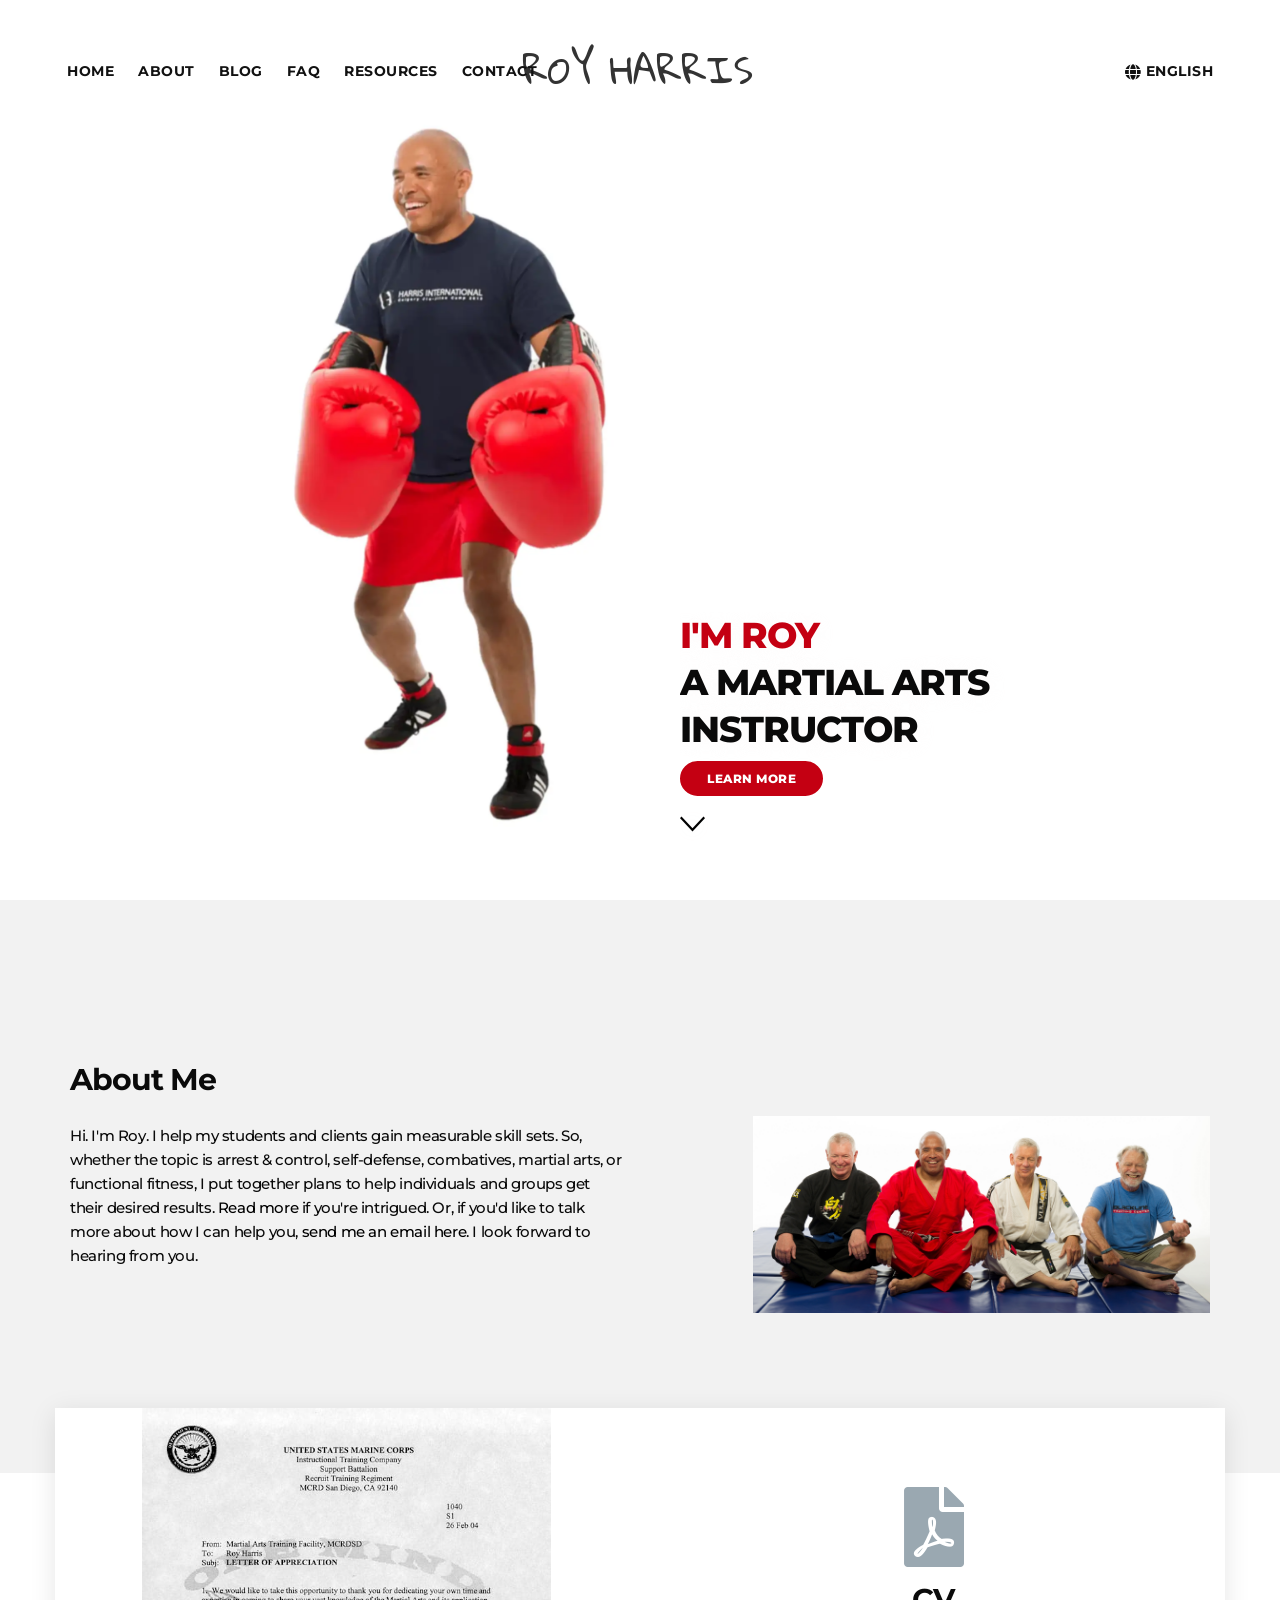
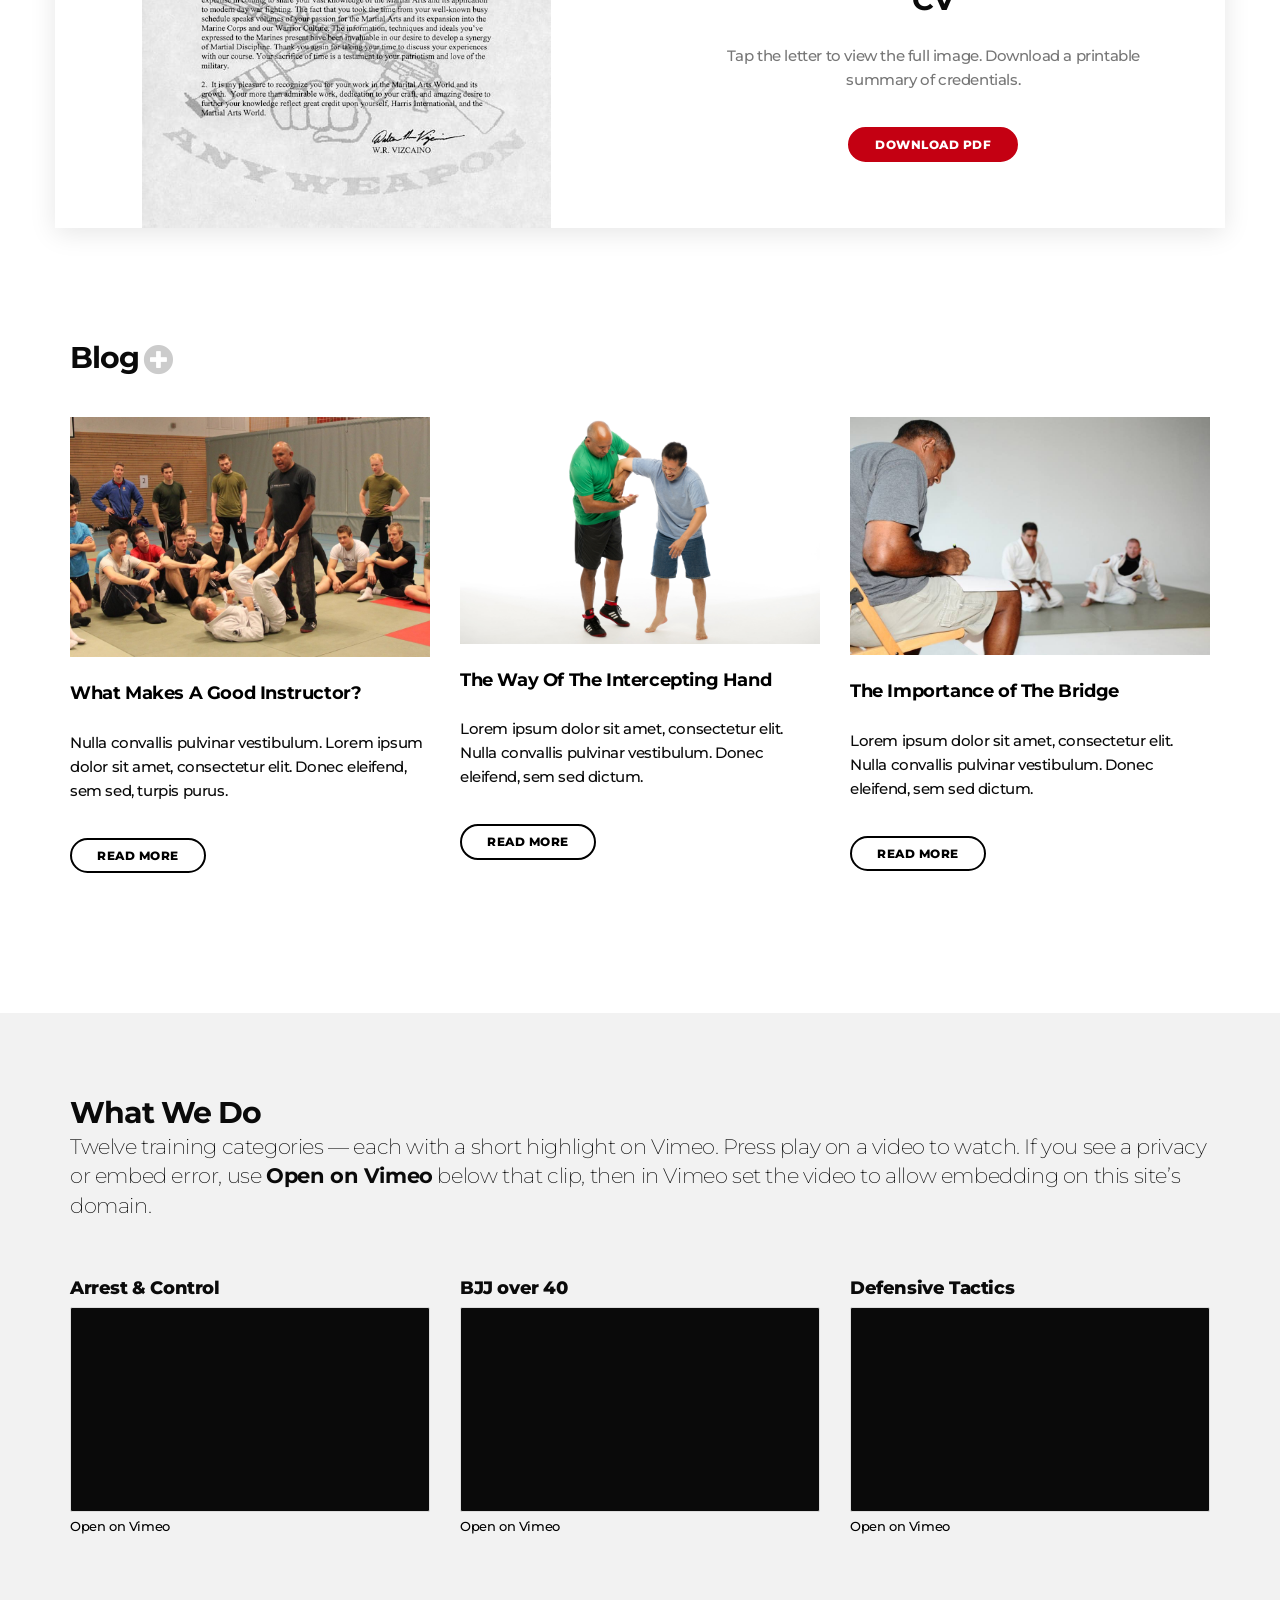
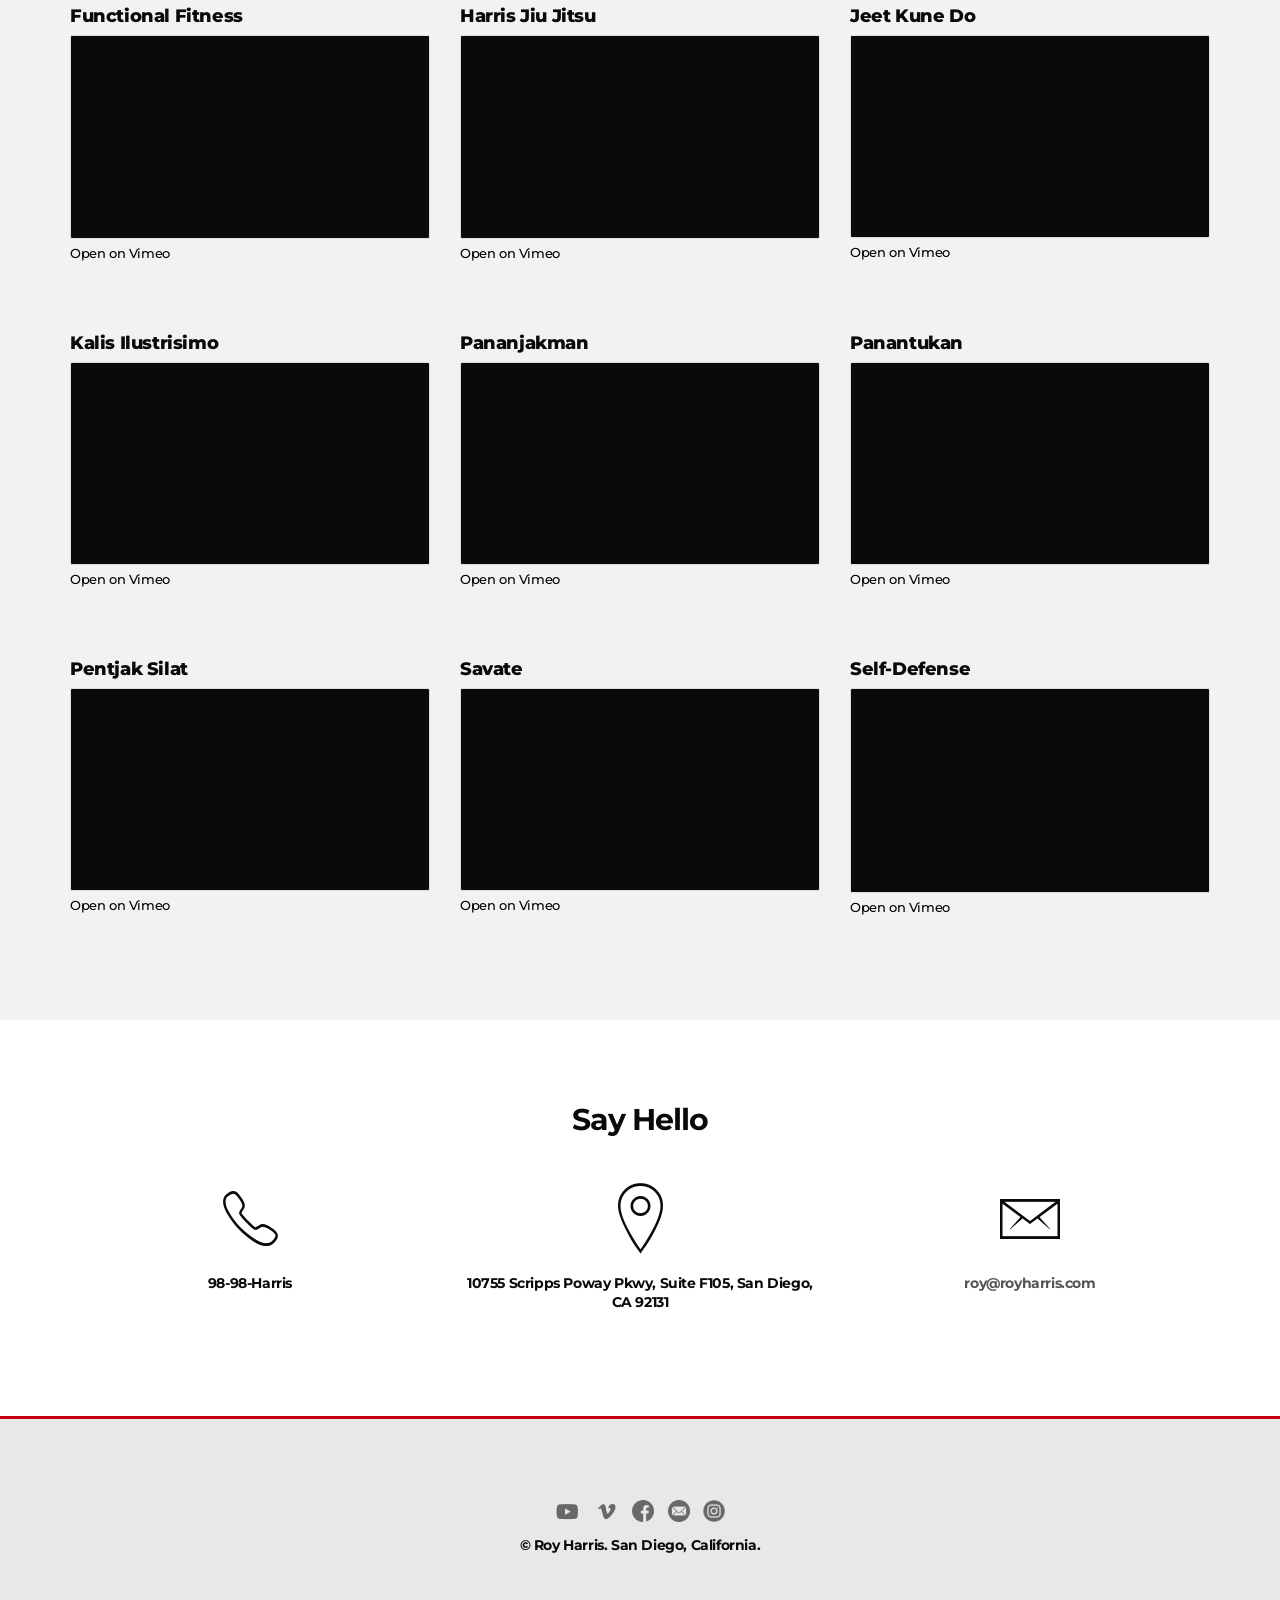
<file: index.html>
<!DOCTYPE html>
<html lang="en">
  <head>
    <meta charset="utf-8">
    <meta http-equiv="X-UA-Compatible" content="IE=edge">
    <meta name="viewport" content="width=device-width, initial-scale=1">
    <meta name="description" content="Roy Harris — martial arts, defensive tactics, arrest & control, and functional fitness training in Southern California.">
    <meta name="author" content="Roy Harris">
    <title>Roy Harris | Skill Development &amp; Training</title>
    <link href="css/bootstrap.min.css" rel="stylesheet">
    <link href="css/main.css" rel="stylesheet">
    <link href="css/roy-harris.css" rel="stylesheet">
    <link rel="icon" type="image/png" href="favicon.png">
  </head>
  <body class="top" id="page-top" data-spy="scroll" data-target=".navbar-fixed-top">
    <div id="preloader">
      <div id="status"></div>
    </div>
    <nav class="navbar navbar-Concept navbar-center navbar-custom navbar-fixed-top nav-bright roy-nav">
      <div class="container">
        <div class="navbar-header">
          <button class="navbar-toggle toggle-btn-black" type="button" data-toggle="collapse" data-target=".navbar-main-collapse"><span class="sr-only">Toggle navigation</span><span class="icon-bar"></span><span class="icon-bar"></span><span class="icon-bar"></span></button>
          <a class="navbar-brand" href="index.html#page-top">
            <div class="logobig"><span class="logo classic">ROY HARRIS</span><span class="logodark classic">RH</span></div>
          </a>
        </div>
        <div class="collapse navbar-collapse navbar-main-collapse">
          <ul class="nav navbar-nav">
            <li class="hidden"><a href="#page-top"></a></li>
            <li><a href="index.html#page-top">Home</a></li>
            <li><a href="about.html">About</a></li>
            <li><a href="blog.html">Blog</a></li>
            <li><a href="faq.html">FAQ</a></li>
            <li><a href="resources.html">Resources</a></li>
            <li><a class="page-scroll" href="#contact2">Contact</a></li>
          </ul>
          <ul class="nav navbar-nav pull-right">
            <li class="dropdown">
              <a class="dropdown-toggle" href="#"><i class="fa fa-globe fa-lg"></i> English<span class="caret"></span></a>
              <ul class="dropdown-menu">
                <li><a href="index.html">English</a></li>
                <li><a href="index.html">Español <span class="roy-muted">(coming soon)</span></a></li>
                <li><a href="index.html">Deutsch <span class="roy-muted">(coming soon)</span></a></li>
                <li><a href="index.html">Français <span class="roy-muted">(coming soon)</span></a></li>
                <li><a href="index.html">Русский <span class="roy-muted">(coming soon)</span></a></li>
                <li><a href="index.html">日本語 <span class="roy-muted">(coming soon)</span></a></li>
                <li><a href="index.html">中文(简体) <span class="roy-muted">(coming soon)</span></a></li>
              </ul>
            </li>
          </ul>
        </div>
      </div>
    </nav>
    <section class="bg-custom-section demo-header roy-page-hero roy-home-hero">
      <div class="roy-home-hero-media">
        <img class="roy-home-hero-slide-img" src="src/hero/home-hero/big_gloves_roy_harris_small_02 .webp" alt="Roy Harris with oversized boxing gloves, Harris International Calgary Jiu-Jitsu Camp 2013">
      </div>
      <div class="bottom-hero header-overlay roy-hero-tagline">
        <h1 class="bold no-pad">
          <div class="violet">I'M ROY</div>
          <div class="rotate">A MARTIAL ARTS INSTRUCTOR, A DEFENSIVE TACTICS TRAINER, A SKILL DEVELOPMENT PARTNER</div>
          <a class="btn btn-violet page-scroll" href="#about">Learn more</a>
          <div class="page-scroll"><a href="#about">
              <div class="mouse"><i class="ion-ios-arrow-down"></i></div></a></div>
        </h1>
      </div>
    </section>
    <section class="bg-gray" id="about">
      <div class="container">
        <div class="row">
          <div class="col-lg-6">
            <h2>About Me</h2>
            <p>Hi. I'm Roy. I help my students and clients gain measurable skill sets. So, whether the topic is arrest &amp; control, self-defense, combatives, martial arts, or functional fitness, I put together plans to help individuals and groups get their desired results. <a href="about.html">Read more</a> if you're intrigued. Or, if you'd like to talk more about how I can help you, <a href="mailto:roy@royharris.com">send me an email here</a>. I look forward to hearing from you.</p>
          </div>
          <div class="col-lg-5 col-lg-offset-1">
            <h3 class="visible-lg">&nbsp;</h3>
            <img class="img-responsive center-block" src="src/about me/hero2.jpg" alt="Roy Harris demonstrating martial arts technique">
          </div>
        </div>
      </div>
    </section>
    <div class="container text-center box-shadow offcet showcase">
      <div class="row v-center">
        <div class="col-lg-6 no-pad">
          <a href="src/about%20me/mcrd_letter.jpg" target="_blank" rel="noopener noreferrer" class="roy-cv-letter">
            <img class="img-responsive center-block" src="src/about%20me/mcrd_letter.jpg" alt="United States Marine Corps letter of appreciation to Roy Harris (opens full image)">
          </a>
        </div>
        <div class="col-lg-6">
          <i class="icon-big fa fa-file-pdf pastel"></i>
          <h2>CV</h2>
          <p class="text-muted">Tap the letter to view the full image. Download a printable summary of credentials.</p>
          <a class="btn btn-Concept" href="downloads/roy-harris-cv.pdf">Download PDF</a>
        </div>
      </div>
    </div>
    <section class="section-small" id="news">
      <div class="container">
        <h2 class="no-pad">Blog<a class="fa fa-plus-circle fa-fw gray" href="blog.html" title="See all articles"></a></h2>
        <div class="row grid-pad">
          <div class="col-sm-4">
            <a href="blog-article-good-instructor.html"><img class="img-responsive center-block" src="src/Blog/graphic1.jpg" alt=""></a>
            <a href="blog-article-good-instructor.html"><h4>What Makes A Good Instructor?</h4></a>
            <p>Nulla convallis pulvinar vestibulum. Lorem ipsum dolor sit amet, consectetur elit. Donec eleifend, sem sed, turpis purus.</p>
            <a class="btn btn-dark-border" href="blog-article-good-instructor.html">Read more</a>
          </div>
          <div class="col-sm-4">
            <a href="blog-article-intercepting-hand.html"><img class="img-responsive center-block" src="src/Blog/graphic2.jpg" alt=""></a>
            <a href="blog-article-intercepting-hand.html"><h4>The Way Of The Intercepting Hand</h4></a>
            <p>Lorem ipsum dolor sit amet, consectetur elit. Nulla convallis pulvinar vestibulum. Donec eleifend, sem sed dictum.</p>
            <a class="btn btn-dark-border" href="blog-article-intercepting-hand.html">Read more</a>
          </div>
          <div class="col-sm-4">
            <a href="blog-article-importance-bridge.html"><img class="img-responsive center-block" src="src/Blog/graphic3.jpg" alt=""></a>
            <a href="blog-article-importance-bridge.html"><h4>The Importance of The Bridge</h4></a>
            <p>Lorem ipsum dolor sit amet, consectetur elit. Nulla convallis pulvinar vestibulum. Donec eleifend, sem sed dictum.</p>
            <a class="btn btn-dark-border" href="blog-article-importance-bridge.html">Read more</a>
          </div>
        </div>
      </div>
    </section>
    <section class="section-small bg-gray roy-what-we-do" id="what-we-do">
      <div class="container">
        <h2 class="no-pad">What We Do</h2>
        <p class="lead">Twelve training categories — each with a short highlight on Vimeo. Press play on a video to watch. If you see a privacy or embed error, use <strong>Open on Vimeo</strong> below that clip, then in Vimeo set the video to allow embedding on this site&rsquo;s domain.</p>
        <div class="row roy-what-we-do-grid">
          <div class="col-lg-4 col-md-6">
            <div class="roy-what-we-do-card">
              <h4>Arrest &amp; Control</h4>
              <div class="embed-responsive embed-responsive-16by9 roy-what-we-do-embed">
                <iframe class="embed-responsive-item" title="Arrest &amp; Control training" src="https://player.vimeo.com/video/1188745778?h=ada3bbeebc" width="640" height="360" frameborder="0" webkitallowfullscreen mozallowfullscreen allowfullscreen loading="lazy"></iframe>
              </div>
              <p class="text-muted small roy-what-we-do-link"><a href="https://vimeo.com/1188745778/ada3bbeebc" rel="noopener noreferrer" target="_blank">Open on Vimeo</a></p>
            </div>
          </div>
          <div class="col-lg-4 col-md-6">
            <div class="roy-what-we-do-card">
              <h4>BJJ over 40</h4>
              <div class="embed-responsive embed-responsive-16by9 roy-what-we-do-embed">
                <iframe class="embed-responsive-item" title="BJJ over 40 training" src="https://player.vimeo.com/video/1188745817?h=caca1d023d" width="640" height="360" frameborder="0" webkitallowfullscreen mozallowfullscreen allowfullscreen loading="lazy"></iframe>
              </div>
              <p class="text-muted small roy-what-we-do-link"><a href="https://vimeo.com/1188745817/caca1d023d" rel="noopener noreferrer" target="_blank">Open on Vimeo</a></p>
            </div>
          </div>
          <div class="col-lg-4 col-md-6">
            <div class="roy-what-we-do-card">
              <h4>Defensive Tactics</h4>
              <div class="embed-responsive embed-responsive-16by9 roy-what-we-do-embed">
                <iframe class="embed-responsive-item" title="Defensive tactics training" src="https://player.vimeo.com/video/1188745853?h=e8c87433cd" width="640" height="360" frameborder="0" webkitallowfullscreen mozallowfullscreen allowfullscreen loading="lazy"></iframe>
              </div>
              <p class="text-muted small roy-what-we-do-link"><a href="https://vimeo.com/1188745853/e8c87433cd" rel="noopener noreferrer" target="_blank">Open on Vimeo</a></p>
            </div>
          </div>
        </div>
        <div class="row roy-what-we-do-grid">
          <div class="col-lg-4 col-md-6">
            <div class="roy-what-we-do-card">
              <h4>Functional Fitness</h4>
              <div class="embed-responsive embed-responsive-16by9 roy-what-we-do-embed">
                <iframe class="embed-responsive-item" title="Functional fitness training" src="https://player.vimeo.com/video/1188745881?h=cadeb2e8a0" width="640" height="360" frameborder="0" webkitallowfullscreen mozallowfullscreen allowfullscreen loading="lazy"></iframe>
              </div>
              <p class="text-muted small roy-what-we-do-link"><a href="https://vimeo.com/1188745881/cadeb2e8a0" rel="noopener noreferrer" target="_blank">Open on Vimeo</a></p>
            </div>
          </div>
          <div class="col-lg-4 col-md-6">
            <div class="roy-what-we-do-card">
              <h4>Harris Jiu Jitsu</h4>
              <div class="embed-responsive embed-responsive-16by9 roy-what-we-do-embed">
                <iframe class="embed-responsive-item" title="Harris Jiu Jitsu training" src="https://player.vimeo.com/video/1188745919?h=03c6bb45bf" width="640" height="360" frameborder="0" webkitallowfullscreen mozallowfullscreen allowfullscreen loading="lazy"></iframe>
              </div>
              <p class="text-muted small roy-what-we-do-link"><a href="https://vimeo.com/1188745919/03c6bb45bf" rel="noopener noreferrer" target="_blank">Open on Vimeo</a></p>
            </div>
          </div>
          <div class="col-lg-4 col-md-6">
            <div class="roy-what-we-do-card">
              <h4>Jeet Kune Do</h4>
              <div class="roy-what-we-do-embed">
                <div style="padding:56.25% 0 0 0;position:relative;"><iframe src="https://player.vimeo.com/video/1188745953?h=18d947d482&amp;badge=0&amp;autopause=0&amp;player_id=0&amp;app_id=58479&amp;autoplay=1" frameborder="0" allow="autoplay; fullscreen; picture-in-picture; clipboard-write; encrypted-media; web-share" referrerpolicy="strict-origin-when-cross-origin" style="position:absolute;top:0;left:0;width:100%;height:100%;" title="JKD Training" allowfullscreen></iframe></div>
              </div>
              <p class="text-muted small roy-what-we-do-link"><a href="https://vimeo.com/1188745953/18d947d482" rel="noopener noreferrer" target="_blank">Open on Vimeo</a></p>
            </div>
          </div>
        </div>
        <div class="row roy-what-we-do-grid">
          <div class="col-lg-4 col-md-6">
            <div class="roy-what-we-do-card">
              <h4>Kalis Ilustrisimo</h4>
              <div class="roy-what-we-do-embed">
                <div style="padding:56.25% 0 0 0;position:relative;"><iframe src="https://player.vimeo.com/video/1188745983?h=2b3f01112d&amp;badge=0&amp;autopause=0&amp;player_id=0&amp;app_id=58479" frameborder="0" allow="autoplay; fullscreen; picture-in-picture; clipboard-write; encrypted-media; web-share" referrerpolicy="strict-origin-when-cross-origin" style="position:absolute;top:0;left:0;width:100%;height:100%;" title="Kalis Ilustrisimo Training" allowfullscreen></iframe></div>
              </div>
              <p class="text-muted small roy-what-we-do-link"><a href="https://vimeo.com/1188745983/2b3f01112d" rel="noopener noreferrer" target="_blank">Open on Vimeo</a></p>
            </div>
          </div>
          <div class="col-lg-4 col-md-6">
            <div class="roy-what-we-do-card">
              <h4>Pananjakman</h4>
              <div class="roy-what-we-do-embed">
                <div style="padding:56.25% 0 0 0;position:relative;"><iframe src="https://player.vimeo.com/video/1188746008?h=ba9200f9ee&amp;badge=0&amp;autopause=0&amp;player_id=0&amp;app_id=58479" frameborder="0" allow="autoplay; fullscreen; picture-in-picture; clipboard-write; encrypted-media; web-share" referrerpolicy="strict-origin-when-cross-origin" style="position:absolute;top:0;left:0;width:100%;height:100%;" title="Pananjakman Training" allowfullscreen></iframe></div>
              </div>
              <p class="text-muted small roy-what-we-do-link"><a href="https://vimeo.com/1188746008/ba9200f9ee" rel="noopener noreferrer" target="_blank">Open on Vimeo</a></p>
            </div>
          </div>
          <div class="col-lg-4 col-md-6">
            <div class="roy-what-we-do-card">
              <h4>Panantukan</h4>
              <div class="roy-what-we-do-embed">
                <div style="padding:56.25% 0 0 0;position:relative;"><iframe src="https://player.vimeo.com/video/1188746030?h=68c624669d&amp;badge=0&amp;autopause=0&amp;player_id=0&amp;app_id=58479" frameborder="0" allow="autoplay; fullscreen; picture-in-picture; clipboard-write; encrypted-media; web-share" referrerpolicy="strict-origin-when-cross-origin" style="position:absolute;top:0;left:0;width:100%;height:100%;" title="Panantukan Training" allowfullscreen></iframe></div>
              </div>
              <p class="text-muted small roy-what-we-do-link"><a href="https://vimeo.com/1188746030/68c624669d" rel="noopener noreferrer" target="_blank">Open on Vimeo</a></p>
            </div>
          </div>
        </div>
        <div class="row roy-what-we-do-grid">
          <div class="col-lg-4 col-md-6">
            <div class="roy-what-we-do-card">
              <h4>Pentjak Silat</h4>
              <div class="roy-what-we-do-embed">
                <div style="padding:56.25% 0 0 0;position:relative;"><iframe src="https://player.vimeo.com/video/1188746050?h=f5d5cc4197&amp;badge=0&amp;autopause=0&amp;player_id=0&amp;app_id=58479" frameborder="0" allow="autoplay; fullscreen; picture-in-picture; clipboard-write; encrypted-media; web-share" referrerpolicy="strict-origin-when-cross-origin" style="position:absolute;top:0;left:0;width:100%;height:100%;" title="Pentjak Silat Training" allowfullscreen></iframe></div>
              </div>
              <p class="text-muted small roy-what-we-do-link"><a href="https://vimeo.com/1188746050/f5d5cc4197" rel="noopener noreferrer" target="_blank">Open on Vimeo</a></p>
            </div>
          </div>
          <div class="col-lg-4 col-md-6">
            <div class="roy-what-we-do-card">
              <h4>Savate</h4>
              <div class="roy-what-we-do-embed">
                <div style="padding:56.25% 0 0 0;position:relative;"><iframe src="https://player.vimeo.com/video/1188746076?h=77ae7461ce&amp;badge=0&amp;autopause=0&amp;player_id=0&amp;app_id=58479" frameborder="0" allow="autoplay; fullscreen; picture-in-picture; clipboard-write; encrypted-media; web-share" referrerpolicy="strict-origin-when-cross-origin" style="position:absolute;top:0;left:0;width:100%;height:100%;" title="Boxe Francaise Savate Training" allowfullscreen></iframe></div>
              </div>
              <p class="text-muted small roy-what-we-do-link"><a href="https://vimeo.com/1188746076/77ae7461ce" rel="noopener noreferrer" target="_blank">Open on Vimeo</a></p>
            </div>
          </div>
          <div class="col-lg-4 col-md-6">
            <div class="roy-what-we-do-card">
              <h4>Self-Defense</h4>
              <div class="embed-responsive embed-responsive-16by9 roy-what-we-do-embed">
                <iframe class="embed-responsive-item" title="Self-defense training" src="https://player.vimeo.com/video/1188746094?h=a420d07b43" width="640" height="360" frameborder="0" webkitallowfullscreen mozallowfullscreen allowfullscreen loading="lazy"></iframe>
              </div>
              <p class="text-muted small roy-what-we-do-link"><a href="https://vimeo.com/1188746094/a420d07b43" rel="noopener noreferrer" target="_blank">Open on Vimeo</a></p>
            </div>
          </div>
        </div>
        <script src="https://player.vimeo.com/api/player.js"></script>
      </div>
    </section>
    <section class="section-small" id="contact2">
      <div class="container text-center">
        <div class="row">
          <h2>Say Hello</h2>
          <div class="col-md-4">
            <h5><i class="ion-ios-telephone-outline icon-big"></i>98-98-Harris</h5>
          </div>
          <div class="col-md-4">
            <h5><i class="ion-ios-location-outline icon-big"></i>10755 Scripps Poway Pkwy, Suite F105, San Diego, CA 92131</h5>
          </div>
          <div class="col-md-4">
            <h5><i class="ion-ios-email-outline icon-big"></i><a href="mailto:roy@royharris.com">roy@royharris.com</a></h5>
          </div>
        </div>
      </div>
    </section>
    <section class="section-small bg-gray footer">
      <div class="container text-center">
        <div class="row">
          <div class="col-lg-12">
            <ul class="list-inline no-pad">
              <li><a href="https://www.youtube.com/" rel="noopener noreferrer" target="_blank" aria-label="YouTube"><i class="fab fa-youtube fa-fw fa-lg"></i></a></li>
              <li><a href="https://vimeo.com/" rel="noopener noreferrer" target="_blank" aria-label="Vimeo"><i class="fab fa-vimeo-v fa-fw fa-lg"></i></a></li>
              <li><a href="https://www.facebook.com" rel="noopener noreferrer" target="_blank" aria-label="Facebook"><img src="icon/social-media.png" alt="" class="roy-footer-social-img" width="22" height="22"></a></li>
              <li><a href="https://mail.google.com" rel="noopener noreferrer" target="_blank" aria-label="Email"><img src="icon/email.png" alt="" class="roy-footer-social-img" width="22" height="22"></a></li>
              <li><a href="https://www.instagram.com" rel="noopener noreferrer" target="_blank" aria-label="Instagram"><img src="icon/chat.png" alt="" class="roy-footer-social-img" width="22" height="22"></a></li>
            </ul>
            <h5 class="no-pad">&copy; Roy Harris. San Diego, California.</h5>
          </div>
        </div>
      </div>
    </section>
    <a class="topbtn page-scroll" href="#page-top"></a>
    <script src="js/jquery-3.3.1.min.js"></script>
    <script src="js/bootstrap.min.js"></script>
    <script src="js/jquery.easing.min.js"></script>
    <script src="js/jquery.countdown.min.js"></script>
    <script src="js/device.min.js"></script>
    <script src="js/form.min.js"></script>
    <script src="js/jquery.placeholder.min.js"></script>
    <script src="js/jquery.shuffle.min.js"></script>
    <script src="js/jquery.parallax.min.js"></script>
    <script src="js/jquery.circle-progress.min.js"></script>
    <script src="js/jquery.swipebox.min.js"></script>
    <script src="js/wow.min.js"></script>
    <script src="js/jquery.smartmenus.js"></script>
    <script src="js/text-rotator.min.js"></script>
    <script src="js/main.js"></script>
  </body>
</html>
</file>
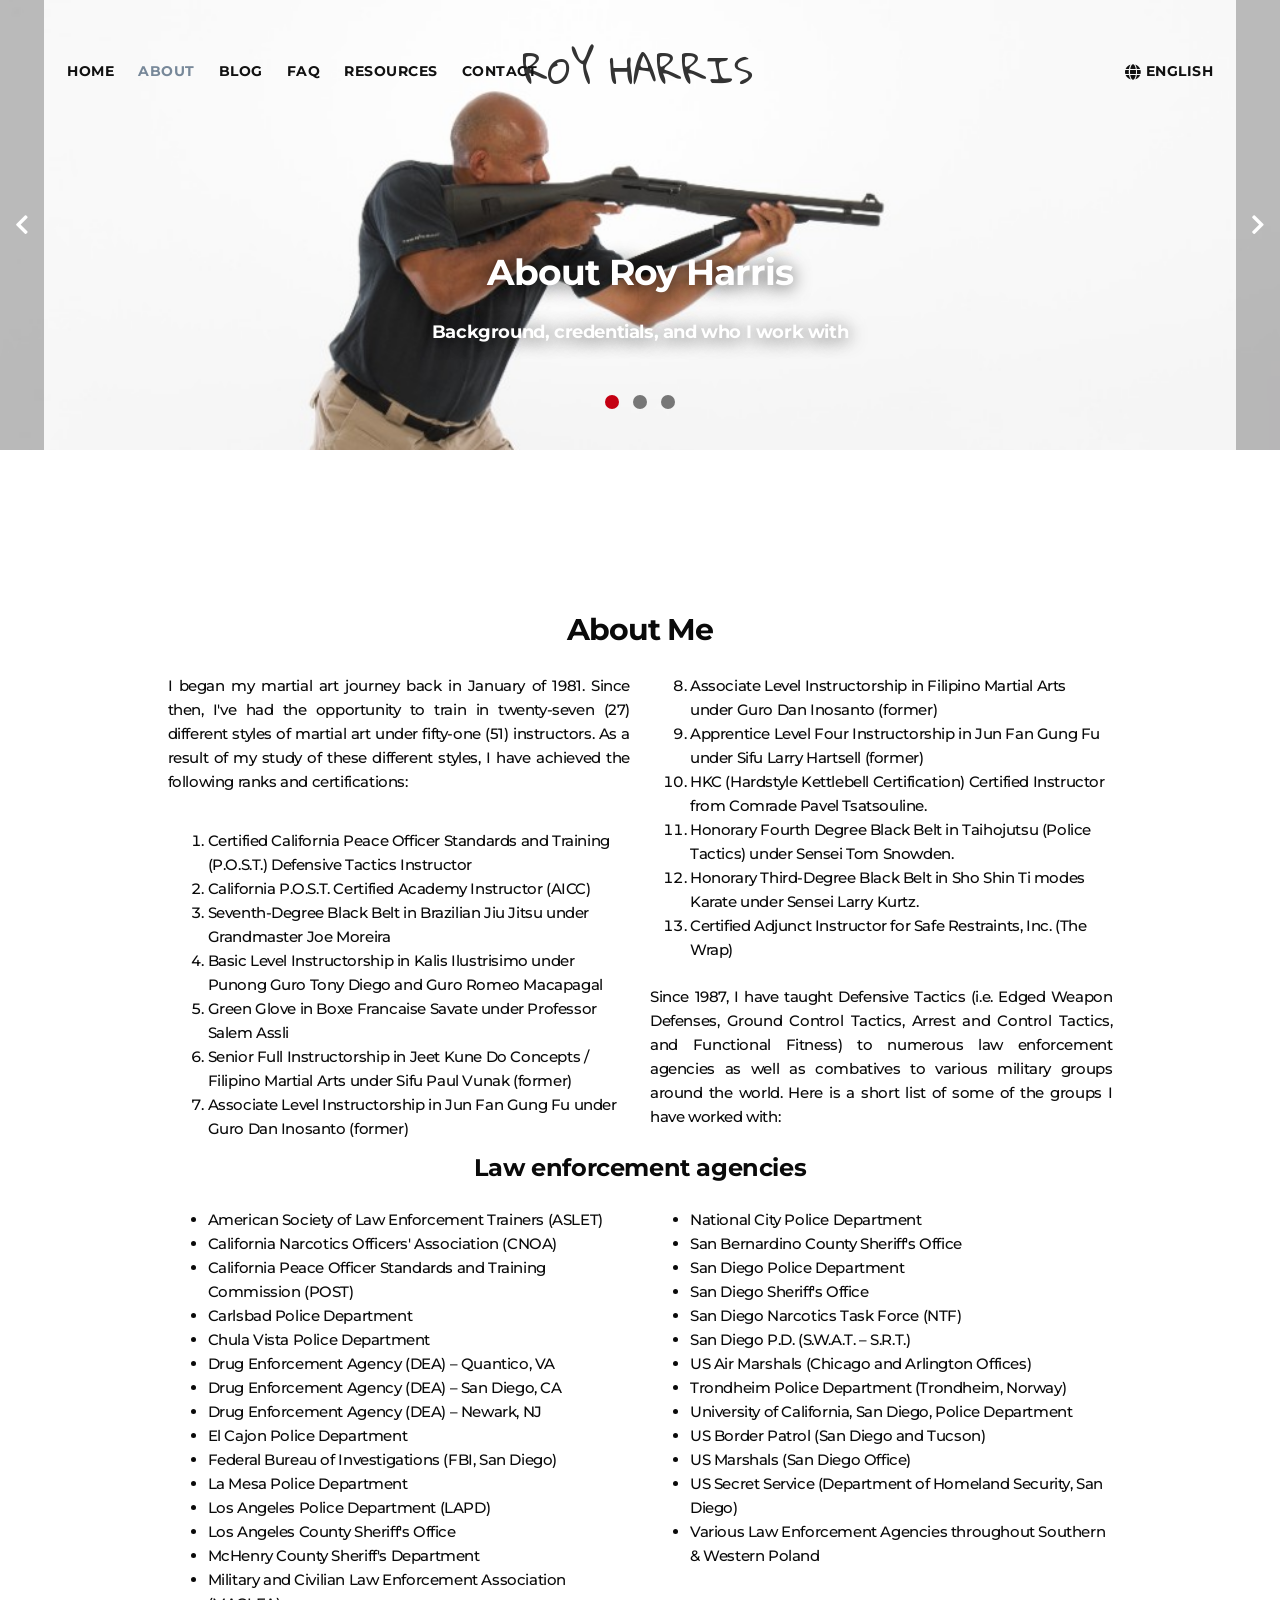
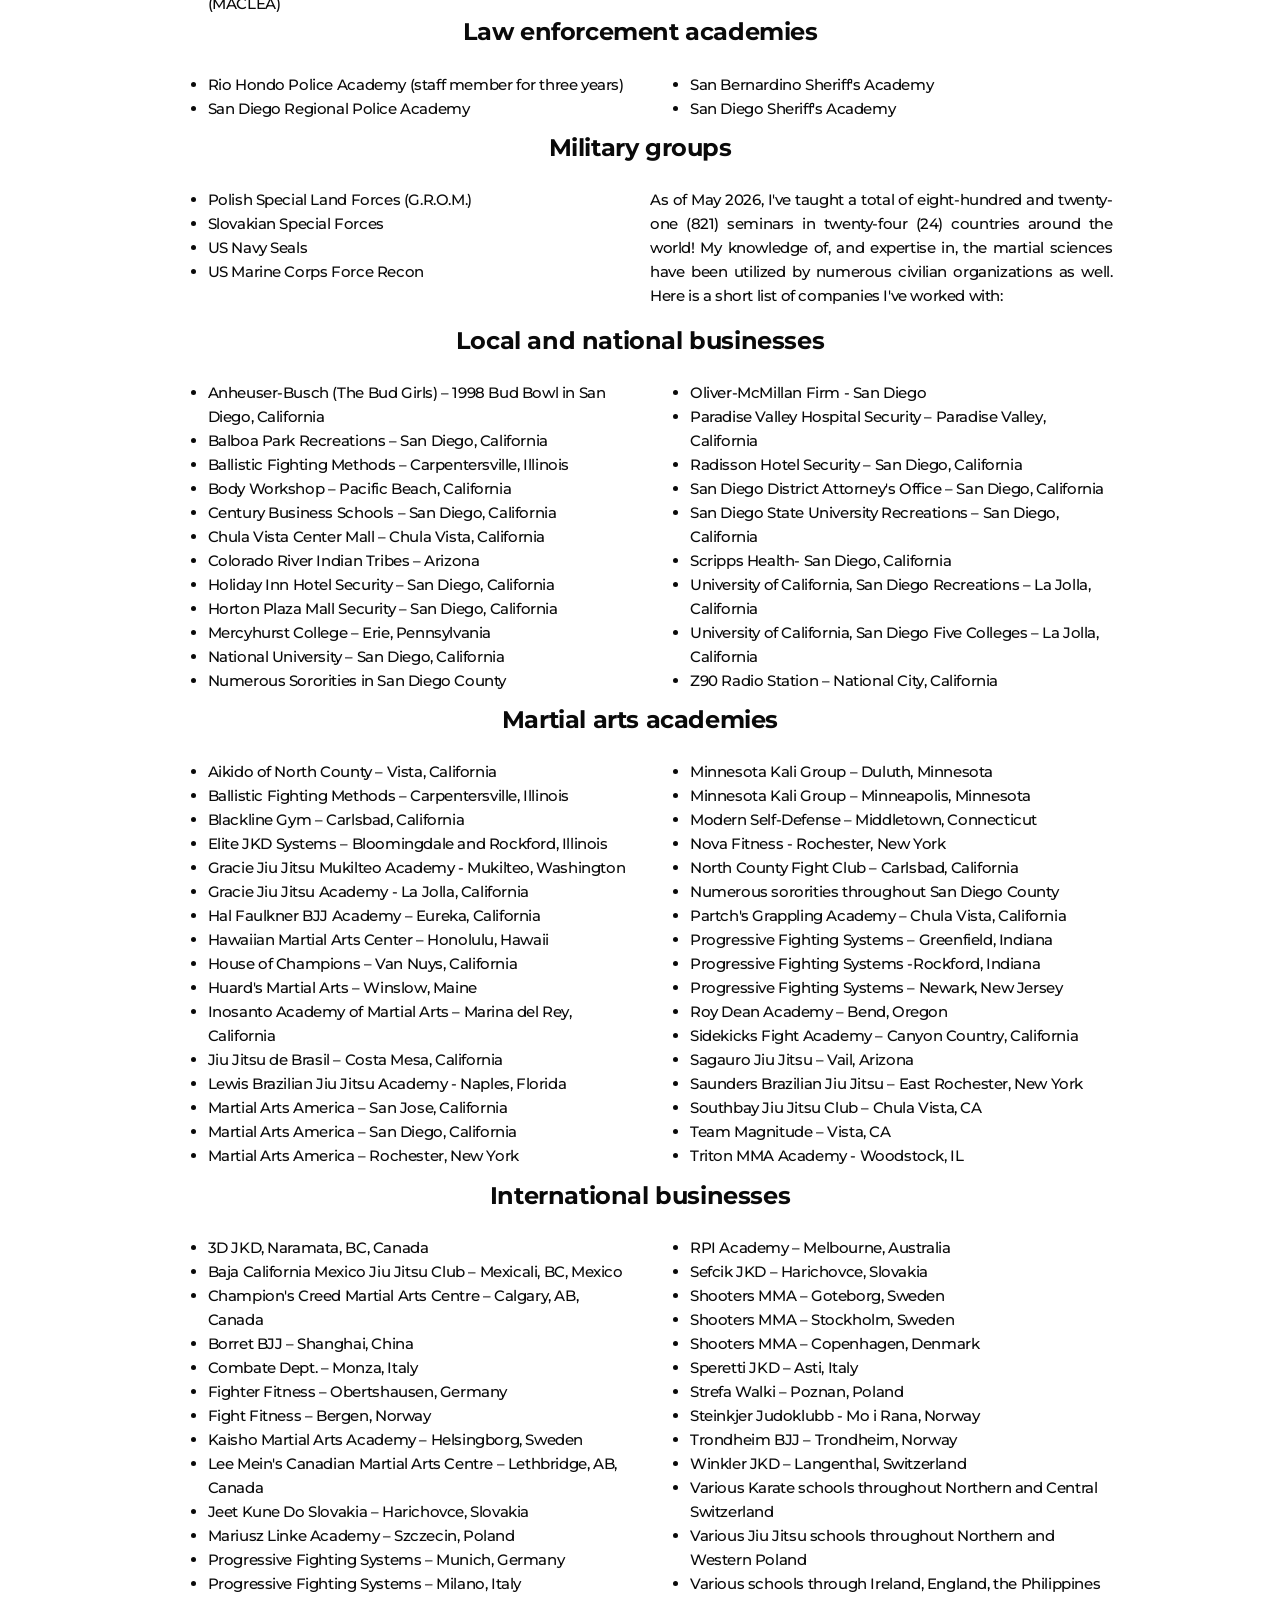
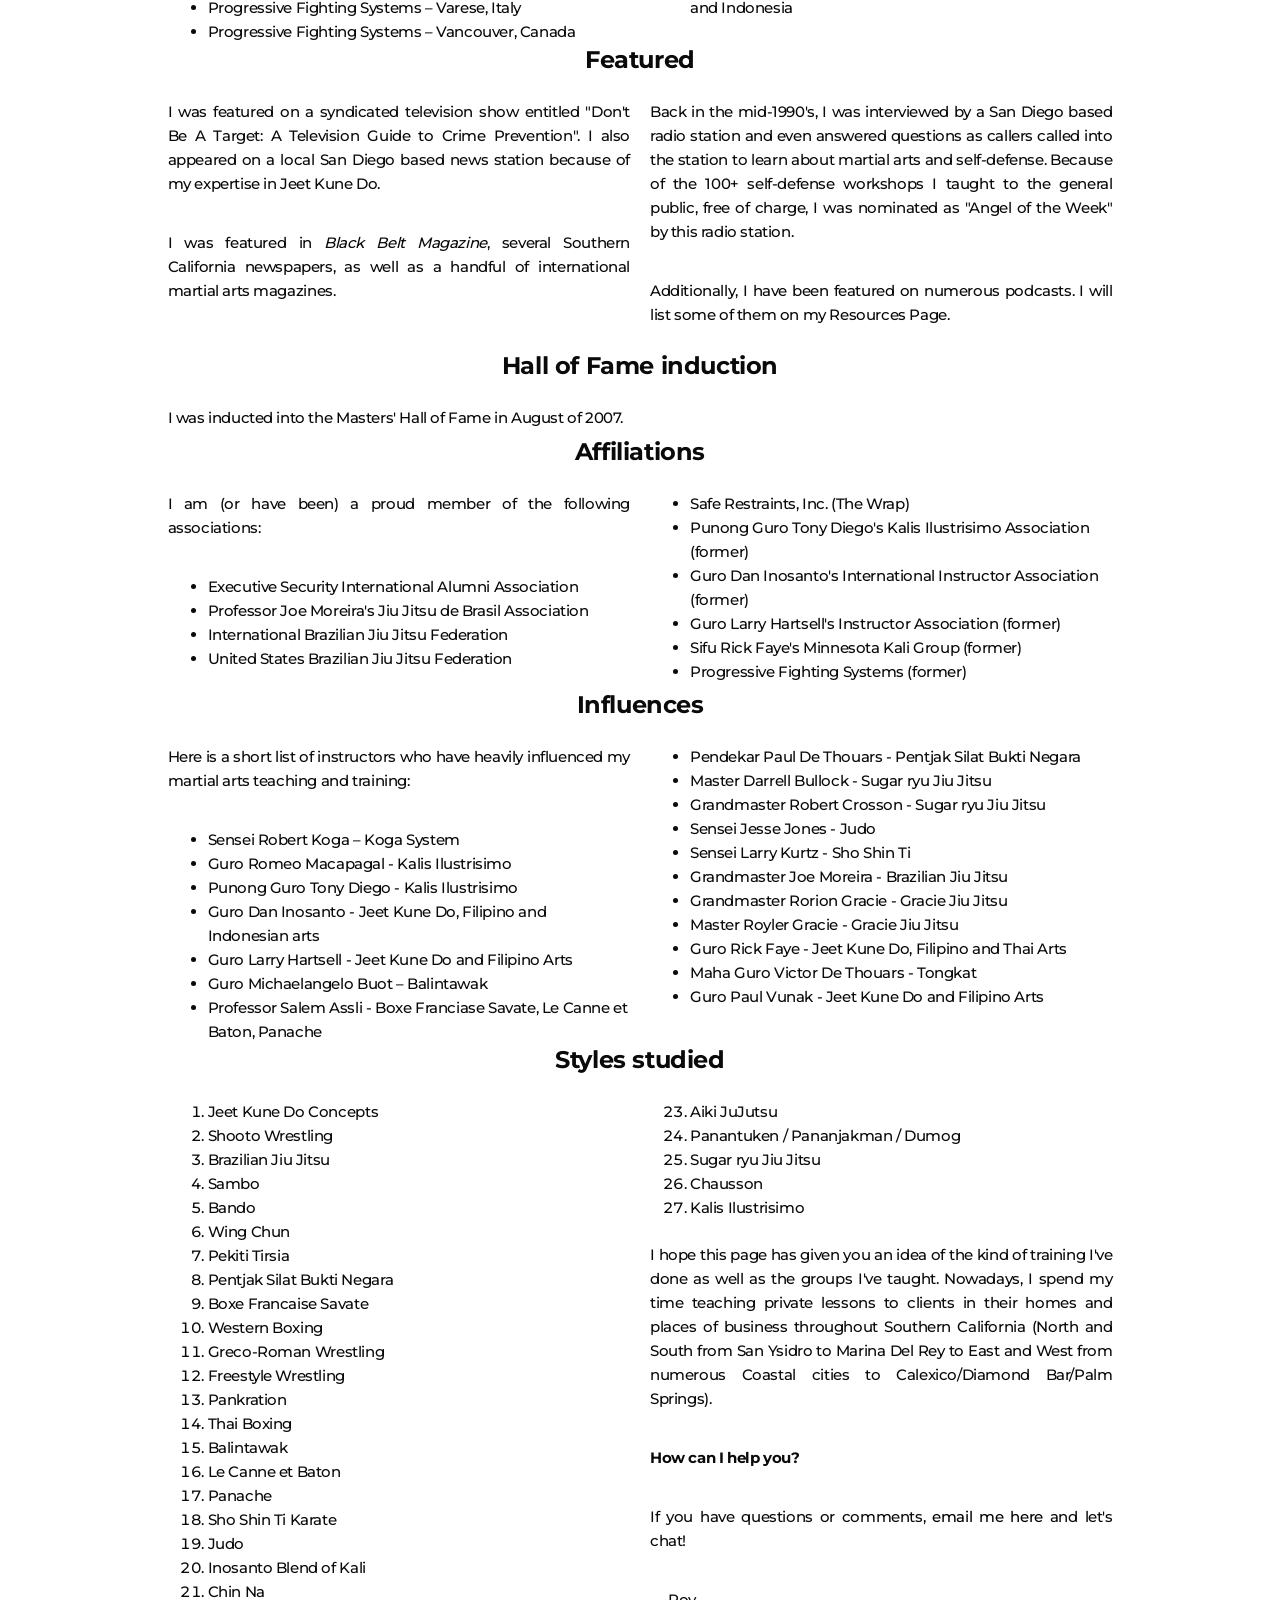
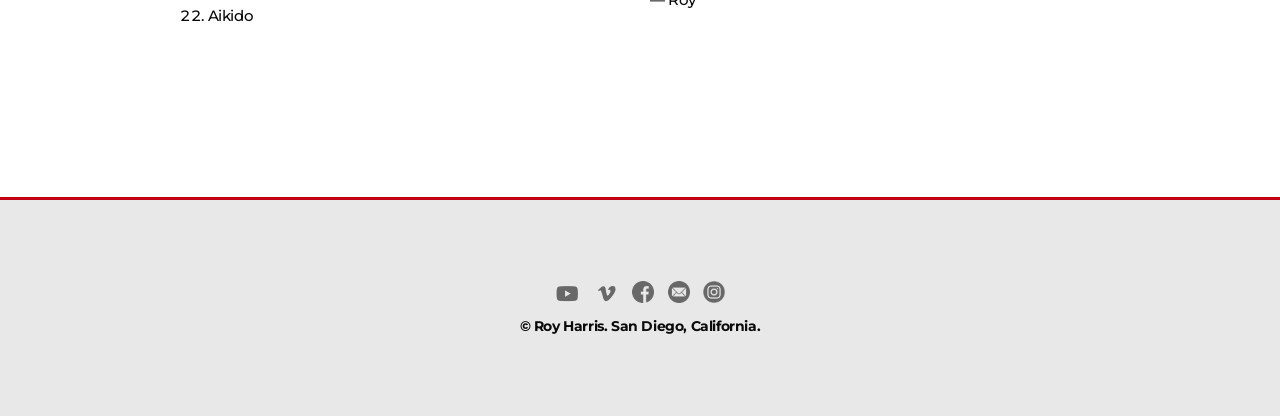
<file: about.html>
<!DOCTYPE html>
<html lang="en">
  <head>
    <meta charset="utf-8">
    <meta http-equiv="X-UA-Compatible" content="IE=edge">
    <meta name="viewport" content="width=device-width, initial-scale=1">
    <meta name="description" content="About Roy Harris — martial arts background, certifications, and teaching experience worldwide.">
    <title>About Roy Harris</title>
    <link href="css/bootstrap.min.css" rel="stylesheet">
    <link href="css/main.css" rel="stylesheet">
    <link href="css/roy-harris.css" rel="stylesheet">
    <link rel="icon" type="image/png" href="favicon.png">
  </head>
  <body class="top" id="page-top">
    <div id="preloader">
      <div id="status"></div>
    </div>
    <nav class="navbar navbar-Concept navbar-center navbar-custom navbar-fixed-top nav-bright roy-nav">
      <div class="container">
        <div class="navbar-header">
          <button class="navbar-toggle toggle-btn-black" type="button" data-toggle="collapse" data-target=".navbar-main-collapse"><span class="sr-only">Toggle navigation</span><span class="icon-bar"></span><span class="icon-bar"></span><span class="icon-bar"></span></button>
          <a class="navbar-brand" href="index.html#page-top">
            <div class="logobig"><span class="logo classic">ROY HARRIS</span><span class="logodark classic">RH</span></div>
          </a>
        </div>
        <div class="collapse navbar-collapse navbar-main-collapse">
          <ul class="nav navbar-nav">
            <li><a href="index.html#page-top">Home</a></li>
            <li><a href="about.html">About</a></li>
            <li><a href="blog.html">Blog</a></li>
            <li><a href="faq.html">FAQ</a></li>
            <li><a href="resources.html">Resources</a></li>
            <li><a href="index.html#contact2">Contact</a></li>
          </ul>
          <ul class="nav navbar-nav pull-right">
            <li class="dropdown">
              <a class="dropdown-toggle" href="#"><i class="fa fa-globe fa-lg"></i> English<span class="caret"></span></a>
              <ul class="dropdown-menu">
                <li><a href="about.html">English</a></li>
                <li><a href="about.html">Español <span class="roy-muted">(coming soon)</span></a></li>
                <li><a href="about.html">Deutsch <span class="roy-muted">(coming soon)</span></a></li>
                <li><a href="about.html">Français <span class="roy-muted">(coming soon)</span></a></li>
                <li><a href="about.html">Русский <span class="roy-muted">(coming soon)</span></a></li>
                <li><a href="about.html">日本語 <span class="roy-muted">(coming soon)</span></a></li>
                <li><a href="about.html">中文(简体) <span class="roy-muted">(coming soon)</span></a></li>
              </ul>
            </li>
          </ul>
        </div>
      </div>
    </nav>
    <header class="roy-about-hero-wrap roy-about-hero-header">
      <div id="aboutHeroCarousel" class="carousel slide roy-about-hero-carousel" data-ride="carousel" data-interval="7000">
        <ol class="carousel-indicators roy-about-hero-indicators">
          <li data-target="#aboutHeroCarousel" data-slide-to="0" class="active"></li>
          <li data-target="#aboutHeroCarousel" data-slide-to="1"></li>
          <li data-target="#aboutHeroCarousel" data-slide-to="2"></li>
        </ol>
        <div class="carousel-inner" role="listbox">
          <div class="item active">
            <img src="src/hero/about-hero/hero9.jpg" alt="Roy Harris in tactical training stance">
            <div class="carousel-caption roy-about-hero-caption">
              <div class="intro-body">
                <h1>About Roy Harris</h1>
                <h4>Background, credentials, and who I work with</h4>
              </div>
            </div>
          </div>
          <div class="item">
            <img src="src/hero/about-hero/hero8.jpg" alt="Roy Harris demonstrating arrest and control">
            <div class="carousel-caption roy-about-hero-caption">
              <div class="intro-body">
                <h1>About Roy Harris</h1>
                <h4>Background, credentials, and who I work with</h4>
              </div>
            </div>
          </div>
          <div class="item">
            <img src="src/hero/about-hero/hero6.jpg" alt="Roy Harris in Brazilian Jiu-Jitsu instruction">
            <div class="carousel-caption roy-about-hero-caption">
              <div class="intro-body">
                <h1>About Roy Harris</h1>
                <h4>Background, credentials, and who I work with</h4>
              </div>
            </div>
          </div>
        </div>
        <a class="left carousel-control" href="#aboutHeroCarousel" role="button" data-slide="prev" aria-label="Previous image"><i class="fa fa-chevron-left" aria-hidden="true"></i></a>
        <a class="right carousel-control" href="#aboutHeroCarousel" role="button" data-slide="next" aria-label="Next image"><i class="fa fa-chevron-right" aria-hidden="true"></i></a>
      </div>
    </header>
    <section id="about-continued">
      <div class="container">
        <div class="row">
          <div class="col-md-10 col-md-offset-1">
            <div class="roy-about-body-twocol">
            <h2>About Me</h2>
            <p>I began my martial art journey back in January of 1981. Since then, I've had the opportunity to train in twenty-seven (27) different styles of martial art under fifty-one (51) instructors. As a result of my study of these different styles, I have achieved the following ranks and certifications:</p>
            <ol>
              <li>Certified California Peace Officer Standards and Training (P.O.S.T.) Defensive Tactics Instructor</li>
              <li>California P.O.S.T. Certified Academy Instructor (AICC)</li>
              <li>Seventh-Degree Black Belt in Brazilian Jiu Jitsu under Grandmaster Joe Moreira</li>
              <li>Basic Level Instructorship in Kalis Ilustrisimo under Punong Guro Tony Diego and Guro Romeo Macapagal</li>
              <li>Green Glove in Boxe Francaise Savate under Professor Salem Assli</li>
              <li>Senior Full Instructorship in Jeet Kune Do Concepts / Filipino Martial Arts under Sifu Paul Vunak (former)</li>
              <li>Associate Level Instructorship in Jun Fan Gung Fu under Guro Dan Inosanto (former)</li>
              <li>Associate Level Instructorship in Filipino Martial Arts under Guro Dan Inosanto (former)</li>
              <li>Apprentice Level Four Instructorship in Jun Fan Gung Fu under Sifu Larry Hartsell (former)</li>
              <li>HKC (Hardstyle Kettlebell Certification) Certified Instructor from Comrade Pavel Tsatsouline.</li>
              <li>Honorary Fourth Degree Black Belt in Taihojutsu (Police Tactics) under Sensei Tom Snowden.</li>
              <li>Honorary Third-Degree Black Belt in Sho Shin Ti modes Karate under Sensei Larry Kurtz.</li>
              <li>Certified Adjunct Instructor for Safe Restraints, Inc. (The Wrap)</li>
            </ol>
            <p>Since 1987, I have taught Defensive Tactics (i.e. Edged Weapon Defenses, Ground Control Tactics, Arrest and Control Tactics, and Functional Fitness) to numerous law enforcement agencies as well as combatives to various military groups around the world. Here is a short list of some of the groups I have worked with:</p>
            <h3>Law enforcement agencies</h3>
            <ul class="roy-list-columns">
              <li>American Society of Law Enforcement Trainers (ASLET)</li>
              <li>California Narcotics Officers' Association (CNOA)</li>
              <li>California Peace Officer Standards and Training Commission (POST)</li>
              <li>Carlsbad Police Department</li>
              <li>Chula Vista Police Department</li>
              <li>Drug Enforcement Agency (DEA) – Quantico, VA</li>
              <li>Drug Enforcement Agency (DEA) – San Diego, CA</li>
              <li>Drug Enforcement Agency (DEA) – Newark, NJ</li>
              <li>El Cajon Police Department</li>
              <li>Federal Bureau of Investigations (FBI, San Diego)</li>
              <li>La Mesa Police Department</li>
              <li>Los Angeles Police Department (LAPD)</li>
              <li>Los Angeles County Sheriff's Office</li>
              <li>McHenry County Sheriff's Department</li>
              <li>Military and Civilian Law Enforcement Association (MACLEA)</li>
              <li>National City Police Department</li>
              <li>San Bernardino County Sheriff's Office</li>
              <li>San Diego Police Department</li>
              <li>San Diego Sheriff's Office</li>
              <li>San Diego Narcotics Task Force (NTF)</li>
              <li>San Diego P.D. (S.W.A.T. – S.R.T.)</li>
              <li>US Air Marshals (Chicago and Arlington Offices)</li>
              <li>Trondheim Police Department (Trondheim, Norway)</li>
              <li>University of California, San Diego, Police Department</li>
              <li>US Border Patrol (San Diego and Tucson)</li>
              <li>US Marshals (San Diego Office)</li>
              <li>US Secret Service (Department of Homeland Security, San Diego)</li>
              <li>Various Law Enforcement Agencies throughout Southern &amp; Western Poland</li>
            </ul>
            <h3>Law enforcement academies</h3>
            <ul>
              <li>Rio Hondo Police Academy (staff member for three years)</li>
              <li>San Diego Regional Police Academy</li>
              <li>San Bernardino Sheriff's Academy</li>
              <li>San Diego Sheriff's Academy</li>
            </ul>
            <h3>Military groups</h3>
            <ul>
              <li>Polish Special Land Forces (G.R.O.M.)</li>
              <li>Slovakian Special Forces</li>
              <li>US Navy Seals</li>
              <li>US Marine Corps Force Recon</li>
            </ul>
            <p>As of May 2026, I've taught a total of eight-hundred and twenty-one (821) seminars in twenty-four (24) countries around the world! My knowledge of, and expertise in, the martial sciences have been utilized by numerous civilian organizations as well. Here is a short list of companies I've worked with:</p>
            <h3>Local and national businesses</h3>
            <ul class="roy-list-columns cols-3">
              <li>Anheuser-Busch (The Bud Girls) – 1998 Bud Bowl in San Diego, California</li>
              <li>Balboa Park Recreations – San Diego, California</li>
              <li>Ballistic Fighting Methods – Carpentersville, Illinois</li>
              <li>Body Workshop – Pacific Beach, California</li>
              <li>Century Business Schools – San Diego, California</li>
              <li>Chula Vista Center Mall – Chula Vista, California</li>
              <li>Colorado River Indian Tribes – Arizona</li>
              <li>Holiday Inn Hotel Security – San Diego, California</li>
              <li>Horton Plaza Mall Security – San Diego, California</li>
              <li>Mercyhurst College – Erie, Pennsylvania</li>
              <li>National University – San Diego, California</li>
              <li>Numerous Sororities in San Diego County</li>
              <li>Oliver-McMillan Firm - San Diego</li>
              <li>Paradise Valley Hospital Security – Paradise Valley, California</li>
              <li>Radisson Hotel Security – San Diego, California</li>
              <li>San Diego District Attorney's Office – San Diego, California</li>
              <li>San Diego State University Recreations – San Diego, California</li>
              <li>Scripps Health- San Diego, California</li>
              <li>University of California, San Diego Recreations – La Jolla, California</li>
              <li>University of California, San Diego Five Colleges – La Jolla, California</li>
              <li>Z90 Radio Station – National City, California</li>
            </ul>
            <h3>Martial arts academies</h3>
            <ul class="roy-list-columns cols-3">
              <li>Aikido of North County – Vista, California</li>
              <li>Ballistic Fighting Methods – Carpentersville, Illinois</li>
              <li>Blackline Gym – Carlsbad, California</li>
              <li>Elite JKD Systems – Bloomingdale and Rockford, Illinois</li>
              <li>Gracie Jiu Jitsu Mukilteo Academy - Mukilteo, Washington</li>
              <li>Gracie Jiu Jitsu Academy - La Jolla, California</li>
              <li>Hal Faulkner BJJ Academy – Eureka, California</li>
              <li>Hawaiian Martial Arts Center – Honolulu, Hawaii</li>
              <li>House of Champions – Van Nuys, California</li>
              <li>Huard's Martial Arts – Winslow, Maine</li>
              <li>Inosanto Academy of Martial Arts – Marina del Rey, California</li>
              <li>Jiu Jitsu de Brasil – Costa Mesa, California</li>
              <li>Lewis Brazilian Jiu Jitsu Academy - Naples, Florida</li>
              <li>Martial Arts America – San Jose, California</li>
              <li>Martial Arts America – San Diego, California</li>
              <li>Martial Arts America – Rochester, New York</li>
              <li>Minnesota Kali Group – Duluth, Minnesota</li>
              <li>Minnesota Kali Group – Minneapolis, Minnesota</li>
              <li>Modern Self-Defense – Middletown, Connecticut</li>
              <li>Nova Fitness - Rochester, New York</li>
              <li>North County Fight Club – Carlsbad, California</li>
              <li>Numerous sororities throughout San Diego County</li>
              <li>Partch's Grappling Academy – Chula Vista, California</li>
              <li>Progressive Fighting Systems – Greenfield, Indiana</li>
              <li>Progressive Fighting Systems -Rockford, Indiana</li>
              <li>Progressive Fighting Systems – Newark, New Jersey</li>
              <li>Roy Dean Academy – Bend, Oregon</li>
              <li>Sidekicks Fight Academy – Canyon Country, California</li>
              <li>Sagauro Jiu Jitsu – Vail, Arizona</li>
              <li>Saunders Brazilian Jiu Jitsu – East Rochester, New York</li>
              <li>Southbay Jiu Jitsu Club – Chula Vista, CA</li>
              <li>Team Magnitude – Vista, CA</li>
              <li>Triton MMA Academy - Woodstock, IL</li>
            </ul>
            <h3>International businesses</h3>
            <ul class="roy-list-columns cols-3">
              <li>3D JKD, Naramata, BC, Canada</li>
              <li>Baja California Mexico Jiu Jitsu Club – Mexicali, BC, Mexico</li>
              <li>Champion's Creed Martial Arts Centre – Calgary, AB, Canada</li>
              <li>Borret BJJ – Shanghai, China</li>
              <li>Combate Dept. – Monza, Italy</li>
              <li>Fighter Fitness – Obertshausen, Germany</li>
              <li>Fight Fitness – Bergen, Norway</li>
              <li>Kaisho Martial Arts Academy – Helsingborg, Sweden</li>
              <li>Lee Mein's Canadian Martial Arts Centre – Lethbridge, AB, Canada</li>
              <li>Jeet Kune Do Slovakia – Harichovce, Slovakia</li>
              <li>Mariusz Linke Academy – Szczecin, Poland</li>
              <li>Progressive Fighting Systems – Munich, Germany</li>
              <li>Progressive Fighting Systems – Milano, Italy</li>
              <li>Progressive Fighting Systems – Varese, Italy</li>
              <li>Progressive Fighting Systems – Vancouver, Canada</li>
              <li>RPI Academy – Melbourne, Australia</li>
              <li>Sefcik JKD – Harichovce, Slovakia</li>
              <li>Shooters MMA – Goteborg, Sweden</li>
              <li>Shooters MMA – Stockholm, Sweden</li>
              <li>Shooters MMA – Copenhagen, Denmark</li>
              <li>Speretti JKD – Asti, Italy</li>
              <li>Strefa Walki – Poznan, Poland</li>
              <li>Steinkjer Judoklubb - Mo i Rana, Norway</li>
              <li>Trondheim BJJ – Trondheim, Norway</li>
              <li>Winkler JKD – Langenthal, Switzerland</li>
              <li>Various Karate schools throughout Northern and Central Switzerland</li>
              <li>Various Jiu Jitsu schools throughout Northern and Western Poland</li>
              <li>Various schools through Ireland, England, the Philippines and Indonesia</li>
            </ul>
            <h3>Featured</h3>
            <p>I was featured on a syndicated television show entitled "Don't Be A Target: A Television Guide to Crime Prevention". I also appeared on a local San Diego based news station because of my expertise in Jeet Kune Do.</p>
            <p>I was featured in <em>Black Belt Magazine</em>, several Southern California newspapers, as well as a handful of international martial arts magazines.</p>
            <p>Back in the mid-1990's, I was interviewed by a San Diego based radio station and even answered questions as callers called into the station to learn about martial arts and self-defense. Because of the 100+ self-defense workshops I taught to the general public, free of charge, I was nominated as "Angel of the Week" by this radio station.</p>
            <p>Additionally, I have been featured on numerous podcasts. I will list some of them on my Resources Page.</p>
            <h3>Hall of Fame induction</h3>
            <p>I was inducted into the Masters' Hall of Fame in August of 2007.</p>
            <h3>Affiliations</h3>
            <p>I am (or have been) a proud member of the following associations:</p>
            <ul>
              <li>Executive Security International Alumni Association</li>
              <li>Professor Joe Moreira's Jiu Jitsu de Brasil Association</li>
              <li>International Brazilian Jiu Jitsu Federation</li>
              <li>United States Brazilian Jiu Jitsu Federation</li>
              <li>Safe Restraints, Inc. (The Wrap)</li>
              <li>Punong Guro Tony Diego's Kalis Ilustrisimo Association (former)</li>
              <li>Guro Dan Inosanto's International Instructor Association (former)</li>
              <li>Guro Larry Hartsell's Instructor Association (former)</li>
              <li>Sifu Rick Faye's Minnesota Kali Group (former)</li>
              <li>Progressive Fighting Systems (former)</li>
            </ul>
            <h3>Influences</h3>
            <p>Here is a short list of instructors who have heavily influenced my martial arts teaching and training:</p>
            <ul class="roy-list-columns">
              <li>Sensei Robert Koga – Koga System</li>
              <li>Guro Romeo Macapagal - Kalis Ilustrisimo</li>
              <li>Punong Guro Tony Diego - Kalis Ilustrisimo</li>
              <li>Guro Dan Inosanto - Jeet Kune Do, Filipino and Indonesian arts</li>
              <li>Guro Larry Hartsell - Jeet Kune Do and Filipino Arts</li>
              <li>Guro Michaelangelo Buot – Balintawak</li>
              <li>Professor Salem Assli - Boxe Franciase Savate, Le Canne et Baton, Panache</li>
              <li>Pendekar Paul De Thouars - Pentjak Silat Bukti Negara</li>
              <li>Master Darrell Bullock - Sugar ryu Jiu Jitsu</li>
              <li>Grandmaster Robert Crosson - Sugar ryu Jiu Jitsu</li>
              <li>Sensei Jesse Jones - Judo</li>
              <li>Sensei Larry Kurtz - Sho Shin Ti</li>
              <li>Grandmaster Joe Moreira - Brazilian Jiu Jitsu</li>
              <li>Grandmaster Rorion Gracie - Gracie Jiu Jitsu</li>
              <li>Master Royler Gracie - Gracie Jiu Jitsu</li>
              <li>Guro Rick Faye - Jeet Kune Do, Filipino and Thai Arts</li>
              <li>Maha Guro Victor De Thouars - Tongkat</li>
              <li>Guro Paul Vunak - Jeet Kune Do and Filipino Arts</li>
            </ul>
            <h3>Styles studied</h3>
            <ol>
              <li>Jeet Kune Do Concepts</li>
              <li>Shooto Wrestling</li>
              <li>Brazilian Jiu Jitsu</li>
              <li>Sambo</li>
              <li>Bando</li>
              <li>Wing Chun</li>
              <li>Pekiti Tirsia</li>
              <li>Pentjak Silat Bukti Negara</li>
              <li>Boxe Francaise Savate</li>
              <li>Western Boxing</li>
              <li>Greco-Roman Wrestling</li>
              <li>Freestyle Wrestling</li>
              <li>Pankration</li>
              <li>Thai Boxing</li>
              <li>Balintawak</li>
              <li>Le Canne et Baton</li>
              <li>Panache</li>
              <li>Sho Shin Ti Karate</li>
              <li>Judo</li>
              <li>Inosanto Blend of Kali</li>
              <li>Chin Na</li>
              <li>Aikido</li>
              <li>Aiki JuJutsu</li>
              <li>Panantuken / Pananjakman / Dumog</li>
              <li>Sugar ryu Jiu Jitsu</li>
              <li>Chausson</li>
              <li>Kalis Ilustrisimo</li>
            </ol>
            <p>I hope this page has given you an idea of the kind of training I've done as well as the groups I've taught. Nowadays, I spend my time teaching private lessons to clients in their homes and places of business throughout Southern California (North and South from San Ysidro to Marina Del Rey to East and West from numerous Coastal cities to Calexico/Diamond Bar/Palm Springs).</p>
            <p><strong>How can I help you?</strong></p>
            <p>If you have questions or comments, <a href="mailto:roy@royharris.com">email me here</a> and let's chat!</p>
            <p>— Roy</p>
            </div>
          </div>
        </div>
      </div>
    </section>
    <section class="section-small bg-gray footer">
      <div class="container text-center">
        <div class="row">
          <div class="col-lg-12">
            <ul class="list-inline no-pad">
              <li><a href="https://www.youtube.com/" rel="noopener noreferrer" target="_blank" aria-label="YouTube"><i class="fab fa-youtube fa-fw fa-lg"></i></a></li>
              <li><a href="https://vimeo.com/" rel="noopener noreferrer" target="_blank" aria-label="Vimeo"><i class="fab fa-vimeo-v fa-fw fa-lg"></i></a></li>
              <li><a href="https://www.facebook.com" rel="noopener noreferrer" target="_blank" aria-label="Facebook"><img src="icon/social-media.png" alt="" class="roy-footer-social-img" width="22" height="22"></a></li>
              <li><a href="https://mail.google.com" rel="noopener noreferrer" target="_blank" aria-label="Email"><img src="icon/email.png" alt="" class="roy-footer-social-img" width="22" height="22"></a></li>
              <li><a href="https://www.instagram.com" rel="noopener noreferrer" target="_blank" aria-label="Instagram"><img src="icon/chat.png" alt="" class="roy-footer-social-img" width="22" height="22"></a></li>
            </ul>
            <h5 class="no-pad">&copy; Roy Harris. San Diego, California.</h5>
          </div>
        </div>
      </div>
    </section>
    <a class="topbtn page-scroll" href="#page-top"></a>
    <script src="js/jquery-3.3.1.min.js"></script>
    <script src="js/bootstrap.min.js"></script>
    <script src="js/jquery.easing.min.js"></script>
    <script src="js/jquery.countdown.min.js"></script>
    <script src="js/device.min.js"></script>
    <script src="js/form.min.js"></script>
    <script src="js/jquery.placeholder.min.js"></script>
    <script src="js/jquery.shuffle.min.js"></script>
    <script src="js/jquery.parallax.min.js"></script>
    <script src="js/jquery.circle-progress.min.js"></script>
    <script src="js/jquery.swipebox.min.js"></script>
    <script src="js/wow.min.js"></script>
    <script src="js/jquery.smartmenus.js"></script>
    <script src="js/main.js"></script>
  </body>
</html>
</file>
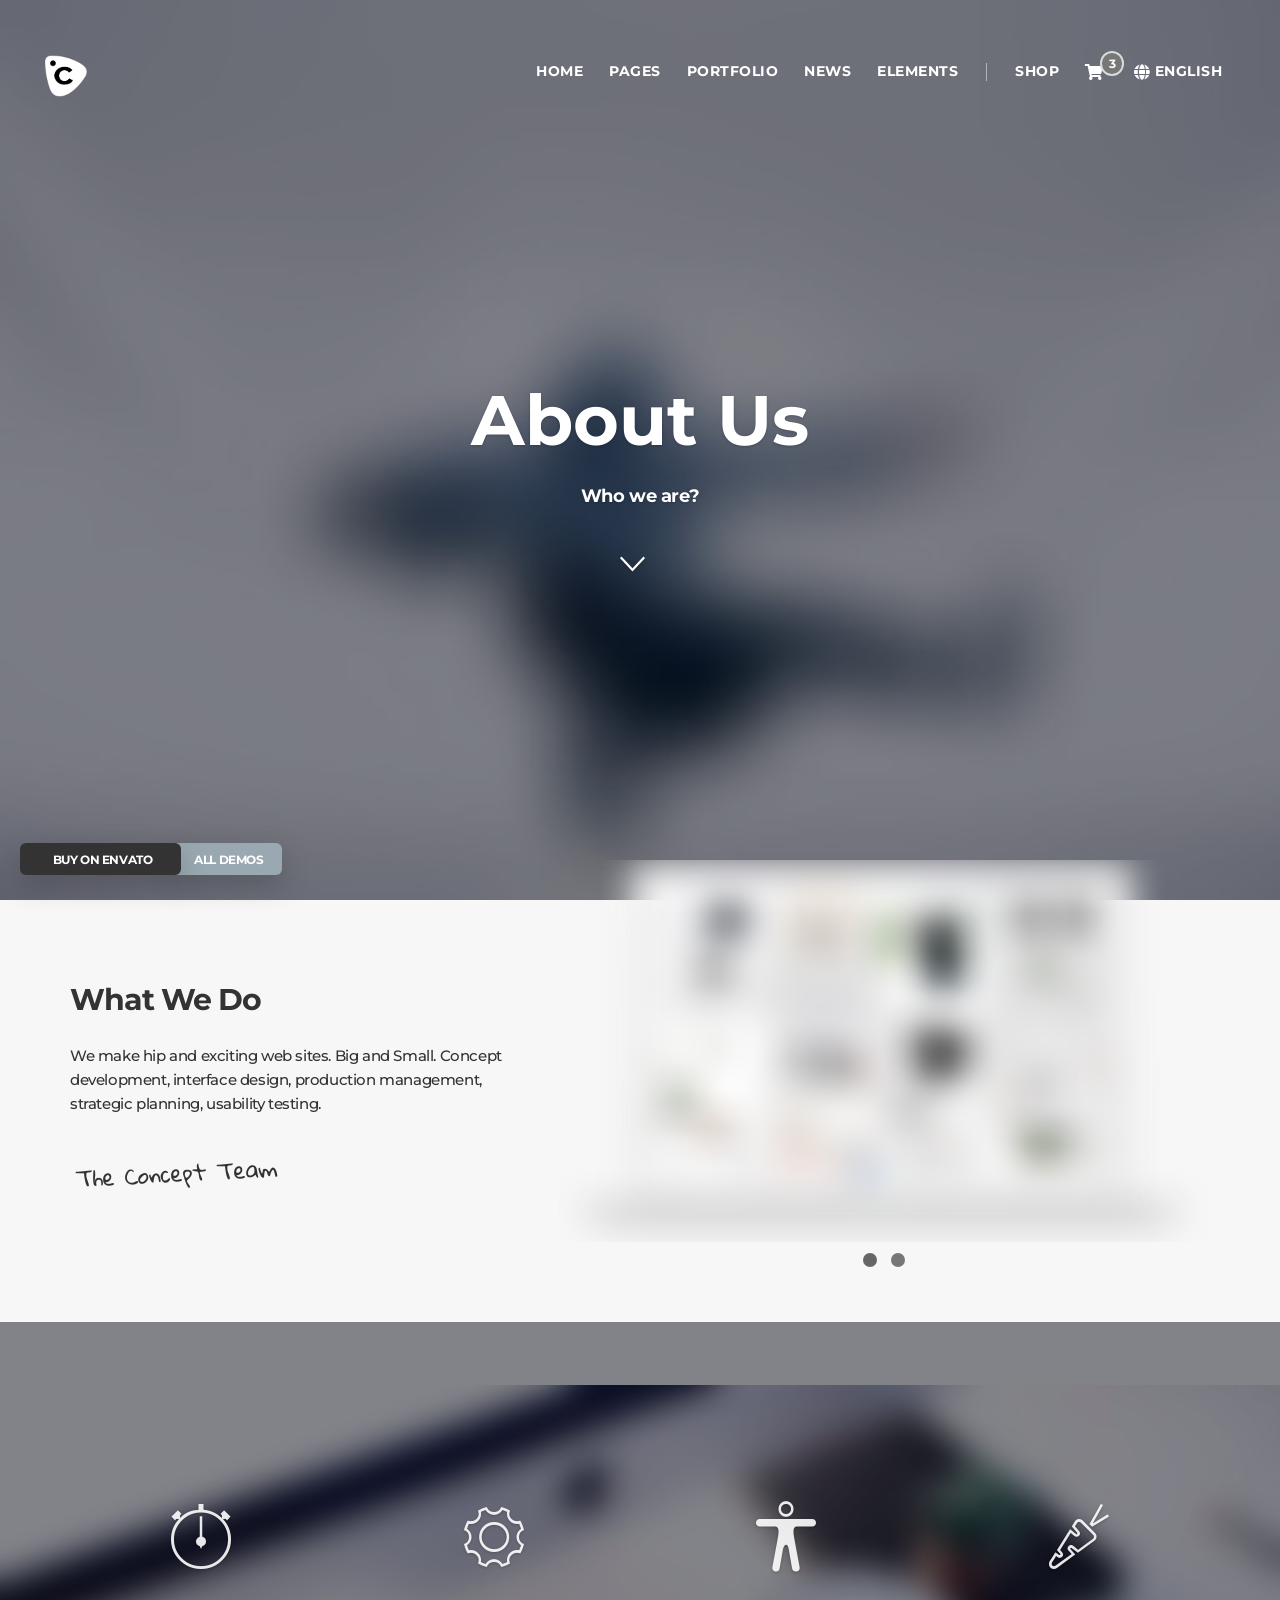
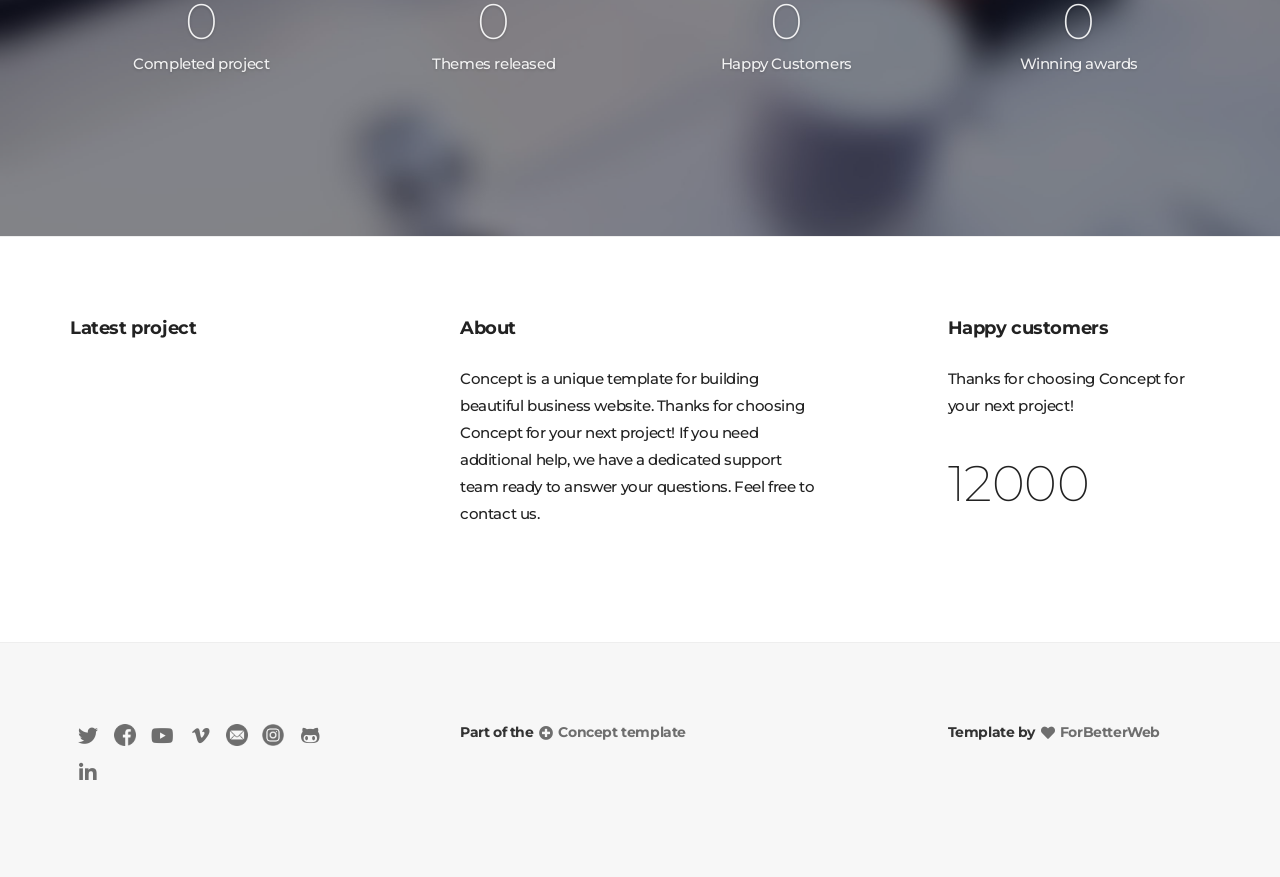
<file: about2.html>
<!DOCTYPE html>
<html lang="en">
  <head>
    <meta charset="utf-8">
    <meta http-equiv="X-UA-Compatible" content="IE=edge">
    <meta name="viewport" content="width=device-width, initial-scale=1">
    <meta name="description" content="">
    <meta name="author" content="">
    <title>Concept About Us
    </title>
    <!-- Bootstrap Core CSS-->
    <link href="css/bootstrap.min.css" rel="stylesheet">
    <!-- Custom CSS-->
    <link href="css/main.css" rel="stylesheet">
    <link rel="icon" type="image/png" href="favicon.png">
  </head>
  <body class="top" id="page-top" data-spy="scroll" data-target=".navbar-fixed-top">
    <!-- Preloader (Optional)-->
    <div id="preloader">
      <div id="status"></div>
    </div>
    <!-- Navigation-->
    <nav class="navbar navbar-Concept navbar-custom navbar-fixed-top">
      <div class="container">
        <div class="navbar-header">
          <button class="navbar-toggle" type="button" data-toggle="collapse" data-target=".navbar-main-collapse"><span class="sr-only">Toggle navigation</span><span class="icon-bar"></span><span class="icon-bar"></span><span class="icon-bar"></span></button><a class="navbar-brand page-scroll" href="#page-top">
            <!-- Text or Image logo--><img class="logo" src="img/logo.png" alt="Logo"><img class="logodark" src="img/logodark.png" alt="Logo"></a>
        </div>
        <div class="collapse navbar-collapse navbar-main-collapse">
          <ul class="nav navbar-nav navbar-left">
            <li class="hidden"><a href="#page-top"></a></li>
            <li><a href="#">Home <span class="caret"></span></a>
              <ul class="dropdown-menu columns-3">
                <li><strong class="text-muted">demos</strong></li>
                <li><a href="indexslider.html">main demo</a></li>
                <li><a href="indexvideo.html">main demo video <span class="label label-danger">new</span></a></li>
                <li><a href="indexagency.html">creative agency</a></li>
                <li><a href="indexapp.html">application</a></li>
                <li><a href="indexpersonal.html">personal / freelancer</a></li>
                <li><a href="indexpersonal2.html">personal / freelancer 2</a></li>
                <li><a href="indexportfolio.html">agency portfolio <span class="label label-danger">new</span></a></li>
                <li><a href="indexportfolio2.html">digital Artist / photographer</a></li>
                <li><a href="indexcar.html">auto showroom</a></li>
                <li><a href="indexconstruction.html">construction / renovation</a></li>
                <li><a href="indexbarber.html">salon / stylist <span class="label label-danger">new</span></a></li>
                <li><a href="indexspa.html">spa / therapy</a></li>
                <li><a href="indexarchdesign.html">architecture & design</a></li>
                <li><a href="indexcafe.html">café / restaurant</a></li>
                <li><a href="indexevent.html">events <span class="label label-danger">new</span></a></li>
                <li><strong class="text-muted">landing pages</strong></li>
                <li><a href="landing.html">landing page</a></li>
                <li><a href="landing2.html">landing page 2 <span class="label label-danger">new</span></a></li>
                <li><a href="landingdark.html">landing page dark</a></li>
                <li><strong class="text-muted">one page demos</strong></li>
                <li><a href="indexparallax-one.html">one page / main demo</a></li>
                <li><a href="indexvideo-one.html">full screen video</a></li>
                <li><a href="indexvideo2-one.html">full screen video 2</a></li>
                <li><a href="indexagency-one.html">creative agency</a></li>
                <li><a href="indexportfolio-one.html">agency portfolio</a></li>
                <li><a href="indexdark-one.html">one dark</a></li>
                <li><a href="indexkenburns-one.html">ken burns slider</a></li>
                <li><a href="indexkenburns2-one.html">ken burns slider 2</a></li>
                <li><a href="indexsolidcolor-one.html">minimal solid color</a></li>
                <li><strong class="text-muted">coming soon & countdown</strong></li>
                <li><a href="comingsoon.html">landing coming soon</a></li>
                <li><a href="comingsoon2.html">coming soon canvas <span class="label label-danger">new</span></a></li>
                <li><a href="comingsoon3.html">coming soon canvas 2</a></li>
                <li><a class="btn-nav" href="index.html"><span class="btn btn-dark btn-sm">More Demos</span></a></li>
              </ul>
            </li>
            <li><a href="#">Pages <span class="caret"></span></a>
              <ul class="dropdown-menu">
                <li><a href="about.html">about us 1</a></li>
                <li><a href="about2.html">about us 2</a></li>
                <li><a href="contact.html">contact us 1</a></li>
                <li><a href="contact2.html">contact us 2 <span class="label label-danger">new</span></a></li>
                <li><a href="partners.html">clients</a></li>
                <li><a href="team.html">team</a></li>
                <li><a href="services.html">services</a></li>
                <li><a href="register.html">Register</a></li>
                <li><a href="login.html">Login</a></li>
                <li><a href="register-login.html">Register/Login</a></li>
                <li><a href="faq.html">faq</a></li>
                <li><a href="404.html">error 404</a></li>
              </ul>
            </li>
            <li><a href="#">Portfolio <span class="caret"></span></a>
              <ul class="dropdown-menu">
                <li><a href="#">Masonry <span class="angle-right"></span><span class="caret"></span></a>
                  <ul class="dropdown-menu">
                    <li><a href="portfolio-masonry-2.html">2 columns</a></li>
                    <li><a href="portfolio-masonry-3.html">3 columns</a></li>
                    <li><a href="portfolio-masonry-4.html">4 columns</a></li>
                  </ul>
                </li>
                <li><a href="#">Wide <span class="angle-right"></span><span class="caret"></span></a>
                  <ul class="dropdown-menu">
                    <li><a href="portfolio-wide-2.html">2 columns</a></li>
                    <li><a href="portfolio-wide-3.html">3 columns</a></li>
                    <li><a href="portfolio-wide-4.html">4 columns</a></li>
                  </ul>
                </li>
                <li><a href="#">Boxed <span class="angle-right"></span><span class="caret"></span></a>
                  <ul class="dropdown-menu">
                    <li><a href="portfolio-boxed-2.html">2 columns</a></li>
                    <li><a href="portfolio-boxed-3.html">3 columns</a></li>
                    <li><a href="portfolio-boxed-4.html">4 columns</a></li>
                  </ul>
                </li>
                <li><a href="portfolio-single.html">Single project</a></li>
              </ul>
            </li>
            <li><a href="#">News <span class="caret"></span></a>
              <ul class="dropdown-menu">
                <li><a href="news2.html">2 columns</a></li>
                <li><a href="news2-sidebar.html">2 columns sidebar</a></li>
                <li><a href="news3.html">3 columns</a></li>
                <li><a href="news4.html">4 columns</a></li>
                <li><a href="news-single.html">single fullwidth</a></li>
                <li><a href="news-single-sidebar.html">single sidebar</a></li>
              </ul>
            </li>
            <li><a href="#">Elements <span class="caret"></span></a>
              <ul class="dropdown-menu">
                <li><a href="headers.html"><i class="fa fa-server fa-lg fa-fw"></i> Headers & Page titles</a></li>
                <li><a href="buttons.html"><i class="fa fa-hand-pointer fa-lg fa-fw"></i> Buttons</a></li>
                <li><a href="carousels.html"><i class="fa fa-clone fa-lg fa-fw"></i> Carousels</a></li>
                <li><a href="columns.html"><i class="fa fa-th-list fa-lg fa-fw"></i> Columns <span class="label label-primary">update</span></a></li>
                <li><a href="pricing.html"><i class="fa fa-credit-card fa-lg fa-fw"></i> Pricing tables</a></li>
                <li><a href="countdown.html"><i class="fa fa-clock fa-lg fa-fw"></i> Countdown Timer</a></li>
                <li><a href="bars-charts.html"><i class="fa fa-chart-pie fa-lg fa-fw"></i> Bars and Charts</a></li>
                <li><a href="animate-on-scroll.html"><i class="fa fa-chevron-down fa-fw"></i> Animate On Scroll</a></li>
                <li><a href="typography.html"><i class="fa fa-text-width fa-lg fa-fw"></i> Typography</a></li>
                <li><a href="accordions.html"><i class="fa fa-plus-square fa-lg fa-fw"></i> Accordions</a></li>
                <li><a href="video-sound.html"><i class="fa fa-video fa-lg fa-fw"></i> Video / Sound</a></li>
                <li><a href="tabs.html"><i class="fa fa-columns fa-lg fa-fw"></i> Tabs</a></li>
              </ul>
            </li>
            <li class="menu-divider visible-lg">&nbsp;</li>
            <li><a href="#">Shop <span class="caret"></span></a>
              <ul class="dropdown-menu">
                <li><a href="shop.html">Shop</a></li>
                <li><a href="shop2.html">Shop sidebar</a></li>
                <li><a href="shop3.html">Shop  sidebar  wide</a></li>
                <li><a href="shop-single.html">Single product</a></li>
                <li><a href="shop-cart.html">Shopping cart</a></li>
              </ul>
            </li>
            <li class="dropdown"><a class="dropdown-toggle" href="#"><i class="fa fa-shopping-cart fa-lg"></i><span class="badge">3</span><span class="caret"></span></a>
              <ul class="dropdown-menu">
                <li class="shop-nav">
                  <div class="shop-cart"><a href="shop-cart.html"><img src="img/shop/1.jpg" alt=" ">
                      <div class="btn-dark-border btn btn-xs">$128.99</div><i class="fa fa-times float-right"></i><br>Jacket with contrasting hood</a></div>
                </li>
                <li class="shop-nav">
                  <div class="shop-cart"><a href="shop-cart.html"><img src="img/shop/2.jpg" alt=" ">
                      <div class="btn-dark-border btn btn-xs">$186.99</div><i class="fa fa-times float-right"></i><br>Jacket with a seam on the lapel</a></div>
                </li>
                <li class="shop-nav">
                  <div class="shop-cart"><a href="shop-cart.html"><img src="img/shop/3.jpg" alt=" ">
                      <div class="btn-dark-border btn btn-xs">$98.99</div><i class="fa fa-times float-right"></i><br>Faux leather jacket</a></div><span class="text-left">Subtotal:</span><span class="float-right"><b>$386.99</b></span>
                </li>
                <li><a href="shop-cart.html"><span class="btn btn-dark-border btn-sm">Checkout</span></a></li>
              </ul>
            </li>
            <li class="visible-lg">&nbsp;</li>
            <li class="dropdown"><a class="dropdown-toggle" href="#"><i class="fa fa-globe fa-lg"></i> English<span class="caret"></span></a>
              <ul class="dropdown-menu">
                <li><a href="/">English</a></li>
                <li><a href="/">Español</a></li>
                <li><a href="/">Deutsch</a></li>
                <li><a href="/">Français</a></li>
                <li><a href="/">Русский</a></li>
                <li><a href="/">日本語</a></li>
                <li><a href="/">中文(简体)</a></li>
              </ul>
            </li>
          </ul>
        </div>
      </div>
    </nav>
    <!-- Header-->
    <header class="intro" data-background="img/main/11.jpg">
      <div class="overlay"></div>
      <div class="intro-body">
        <h1>About Us</h1>
        <h4>Who we are?</h4><a class="page-scroll" href="#about"><span class="mouse"><span><i class="icon ion-ios-arrow-down"></i></span></span></a>
      </div>
    </header>
    <!-- Slider-->
    <section class="section-small section-offcet bg-gray">
      <div class="container">
        <div class="row">
          <div class="col-lg-5">
            <h2>What We Do</h2>
            <p>We make hip and exciting web sites. Big and Small. Concept development, interface design, production management, strategic planning, usability testing.</p>
            <div class="classic">The Concept Team</div>
          </div>
          <div class="col-lg-7 carousel-item wow zoomIn" data-wow-duration="2s" data-wow-delay=".2s">
            <div class="carousel slide carousel-fade" id="carousel-light2">
              <ol class="carousel-indicators">
                <li class="active" data-target="#carousel-light2" data-slide-to="0"></li>
                <li data-target="#carousel-light2" data-slide-to="1"></li>
              </ol>
              <div class="carousel-inner" role="listbox">
                <div class="item active"><img class="center-block" src="img/misc/11.png" alt=""></div>
                <div class="item"><img class="center-block" src="img/misc/10.png" alt=""></div>
              </div>
            </div>
          </div>
        </div>
      </div>
    </section>
    <!-- Facts section-->
    <section class="facts bg-img-custom-small" style="background-image: url('img/main/4.jpg');">
      <div class="overlay"></div>
      <div class="container text-center">
        <div class="row">
          <div class="col-sm-3"><i class="ion-ios-stopwatch-outline icon-big"></i><span class="numscroller" data-min="0" data-max="78" data-delay="5" data-increment="1">0</span>Completed project</div>
          <div class="col-sm-3"><i class="ion-ios-gear-outline icon-big fa-spin"></i><span class="numscroller" data-min="0" data-max="29" data-delay="5" data-increment="1">0</span>Themes released</div>
          <div class="col-sm-3"><i class="ion-ios-body-outline icon-big"></i><span class="numscroller" data-min="0" data-max="2785" data-delay="5" data-increment="3">0</span>Happy Customers</div>
          <div class="col-sm-3"><i class="ion-ios-nutrition-outline icon-big"></i><span class="numscroller" data-min="0" data-max="12" data-delay="5" data-increment="1">0</span>Winning awards</div>
        </div>
      </div>
    </section>
    <!-- Footer Section-->
    <section class="section-small bg-white footer">
      <div class="container">
        <div class="row">
          <div class="col-md-3 footer-menu">
            <h4>Latest project</h4>
            <p>
              <div class="embed-responsive embed-responsive-16by9">
                <iframe src="https://player.vimeo.com/video/235755450" allowfullscreen=""></iframe>
              </div>
            </p>
          </div>
          <div class="col-md-4 col-md-offset-1 footer-menu">
            <h4>About</h4>
            <p>Concept is a unique template for building  beautiful business website. Thanks for choosing Concept for your next project! If you need additional help, we have a dedicated support team ready to answer your questions. Feel free to contact us.</p>
          </div>
          <div class="col-md-3 col-md-offset-1 footer-menu">
            <h4>Happy customers</h4>
            <p>Thanks for choosing Concept for your next project!</p><span class="numscroller" data-min="12000" data-max="12786" data-delay="10" data-increment="1">12000</span>
          </div>
        </div>
      </div>
    </section>
    <!-- footer-->
    <section class="section-small bg-gray footer">
      <div class="container">
        <div class="row">
          <div class="col-lg-3">
            <ul class="list-inline no-pad">
              <li><a href="/"><i class="fab fa-twitter fa-fw fa-lg"></i></a></li>
              <li><a href="https://www.facebook.com" rel="noopener noreferrer" target="_blank" aria-label="Facebook"><img src="icon/social-media.png" alt="" class="roy-footer-social-img" width="22" height="22"></a></li>
              <li><a href="/"><i class="fab fa-youtube fa-fw fa-lg"></i></a></li>
              <li><a href="/"><i class="fab fa-vimeo-v fa-fw fa-lg"></i></a></li>
              <li><a href="https://mail.google.com" rel="noopener noreferrer" target="_blank" aria-label="Email"><img src="icon/email.png" alt="" class="roy-footer-social-img" width="22" height="22"></a></li>
              <li><a href="https://www.instagram.com" rel="noopener noreferrer" target="_blank" aria-label="Instagram"><img src="icon/chat.png" alt="" class="roy-footer-social-img" width="22" height="22"></a></li>
              <li><a href="/"><i class="fab fa-github-alt fa-fw fa-lg"></i></a></li>
              <li><a href="/"><i class="fab fab fa-linkedin-in fa-fw fa-lg"></i></a></li>
            </ul>
          </div>
          <div class="col-lg-4 col-lg-offset-1">
            <h5 class="no-pad">Part of the <a href="https://themeforest.net/user/forbetterweb/portfolio"><i class="fa fa-plus-circle fa-fw"></i> Concept template</a>
            </h5>
          </div>
          <div class="col-lg-3 col-lg-offset-1">
            <h5 class="no-pad">Template by <a href="http://ForBetterWeb.com"><i class="fa fa-heart fa-fw"></i> ForBetterWeb</a>
            </h5>
          </div>
        </div>
      </div>
    </section><a class="topbtn page-scroll" href="#page-top"></a>
    <div class="demo-badge"><a class="page-scroll" href="index.html#demo" target="_blank">ALL DEMOS</a>
      <div class="buy-badge"><a href="https://themeforest.net/user/forbetterweb/portfolio" target="_blank">BUY ON 
          <!--img(src='img/misc/envato.png', alt='')-->ENVATO</a></div>
    </div>
    <!-- jQuery-->
    <script src="js/jquery-3.3.1.min.js"></script>
    <!-- Bootstrap Core JavaScript-->
    <script src="js/bootstrap.min.js"></script>
    <!-- Plugin JavaScript-->
    <script src="js/jquery.easing.min.js"></script>
    <script src="js/jquery.countdown.min.js"></script>
    <script src="js/device.min.js"></script>
    <script src="js/form.min.js"></script>
    <script src="js/jquery.placeholder.min.js"></script>
    <script src="js/jquery.shuffle.min.js"></script>
    <script src="js/jquery.parallax.min.js"></script>
    <script src="js/jquery.circle-progress.min.js"></script>
    <script src="js/jquery.swipebox.min.js"></script>
    <script src="js/wow.min.js"></script>
    <script src="js/jquery.smartmenus.js"></script>
    <!-- Custom Theme JavaScript-->
    <script src="js/main.js"></script>

  </body>
</html>
</file>
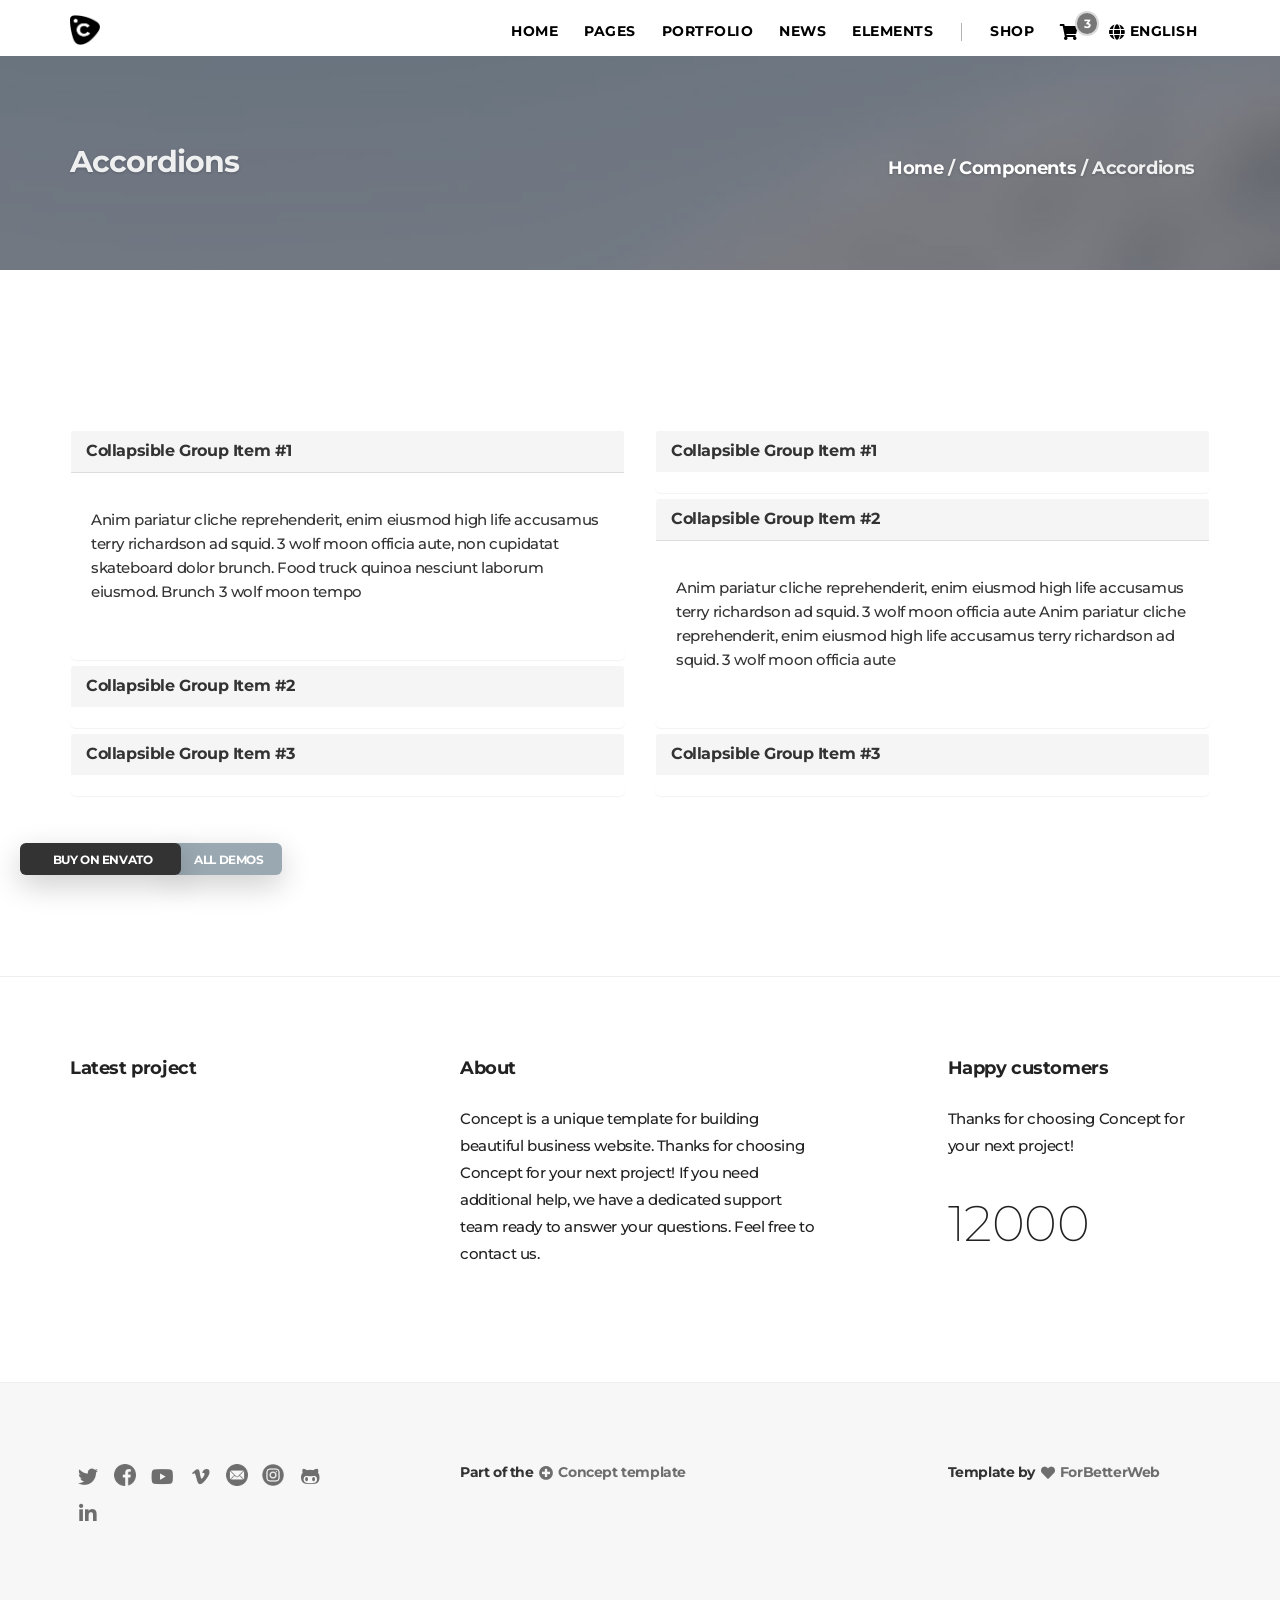
<file: accordions.html>
<!DOCTYPE html>
<html lang="en">
  <head>
    <meta charset="utf-8">
    <meta http-equiv="X-UA-Compatible" content="IE=edge">
    <meta name="viewport" content="width=device-width, initial-scale=1">
    <meta name="description" content="">
    <meta name="author" content="">
    <title>Concept | Universal components
    </title>
    <!-- Bootstrap Core CSS-->
    <link href="css/bootstrap.min.css" rel="stylesheet">
    <!-- Custom CSS-->
    <link href="css/main.css" rel="stylesheet">
    <link rel="icon" type="image/png" href="favicon.png">
  </head>
  <body class="top" id="page-top" data-spy="scroll" data-target=".navbar-fixed-top">
    <!-- Preloader (Optional)-->
    <div id="preloader">
      <div id="status"></div>
    </div>
    <!-- Navigation-->
    <nav class="navbar navbar-custom navbar-fixed-top top-nav-collapse">
      <div class="container">
        <div class="navbar-header">
          <button class="navbar-toggle" type="button" data-toggle="collapse" data-target=".navbar-main-collapse"><span class="sr-only">Toggle navigation</span><span class="icon-bar"></span><span class="icon-bar"></span><span class="icon-bar"></span></button><a class="navbar-brand page-scroll" href="#page-top">
            <!-- Text or Image logo--><img class="logo" src="img/logo.png" alt="Logo"><img class="logodark" src="img/logodark.png" alt="Logo"></a>
        </div>
        <div class="collapse navbar-collapse navbar-main-collapse">
          <ul class="nav navbar-nav navbar-left">
            <li class="hidden"><a href="#page-top"></a></li>
            <li><a href="#">Home <span class="caret"></span></a>
              <ul class="dropdown-menu columns-3">
                <li><strong class="text-muted">demos</strong></li>
                <li><a href="indexslider.html">main demo</a></li>
                <li><a href="indexvideo.html">main demo video <span class="label label-danger">new</span></a></li>
                <li><a href="indexagency.html">creative agency</a></li>
                <li><a href="indexapp.html">application</a></li>
                <li><a href="indexpersonal.html">personal / freelancer</a></li>
                <li><a href="indexpersonal2.html">personal / freelancer 2</a></li>
                <li><a href="indexportfolio.html">agency portfolio <span class="label label-danger">new</span></a></li>
                <li><a href="indexportfolio2.html">digital Artist / photographer</a></li>
                <li><a href="indexcar.html">auto showroom</a></li>
                <li><a href="indexconstruction.html">construction / renovation</a></li>
                <li><a href="indexbarber.html">salon / stylist <span class="label label-danger">new</span></a></li>
                <li><a href="indexspa.html">spa / therapy</a></li>
                <li><a href="indexarchdesign.html">architecture & design</a></li>
                <li><a href="indexcafe.html">café / restaurant</a></li>
                <li><a href="indexevent.html">events <span class="label label-danger">new</span></a></li>
                <li><strong class="text-muted">landing pages</strong></li>
                <li><a href="landing.html">landing page</a></li>
                <li><a href="landing2.html">landing page 2 <span class="label label-danger">new</span></a></li>
                <li><a href="landingdark.html">landing page dark</a></li>
                <li><strong class="text-muted">one page demos</strong></li>
                <li><a href="indexparallax-one.html">one page / main demo</a></li>
                <li><a href="indexvideo-one.html">full screen video</a></li>
                <li><a href="indexvideo2-one.html">full screen video 2</a></li>
                <li><a href="indexagency-one.html">creative agency</a></li>
                <li><a href="indexportfolio-one.html">agency portfolio</a></li>
                <li><a href="indexdark-one.html">one dark</a></li>
                <li><a href="indexkenburns-one.html">ken burns slider</a></li>
                <li><a href="indexkenburns2-one.html">ken burns slider 2</a></li>
                <li><a href="indexsolidcolor-one.html">minimal solid color</a></li>
                <li><strong class="text-muted">coming soon & countdown</strong></li>
                <li><a href="comingsoon.html">landing coming soon</a></li>
                <li><a href="comingsoon2.html">coming soon canvas <span class="label label-danger">new</span></a></li>
                <li><a href="comingsoon3.html">coming soon canvas 2</a></li>
                <li><a class="btn-nav" href="index.html"><span class="btn btn-dark btn-sm">More Demos</span></a></li>
              </ul>
            </li>
            <li><a href="#">Pages <span class="caret"></span></a>
              <ul class="dropdown-menu">
                <li><a href="about.html">about us 1</a></li>
                <li><a href="about2.html">about us 2</a></li>
                <li><a href="contact.html">contact us 1</a></li>
                <li><a href="contact2.html">contact us 2 <span class="label label-danger">new</span></a></li>
                <li><a href="partners.html">clients</a></li>
                <li><a href="team.html">team</a></li>
                <li><a href="services.html">services</a></li>
                <li><a href="register.html">Register</a></li>
                <li><a href="login.html">Login</a></li>
                <li><a href="register-login.html">Register/Login</a></li>
                <li><a href="faq.html">faq</a></li>
                <li><a href="404.html">error 404</a></li>
              </ul>
            </li>
            <li><a href="#">Portfolio <span class="caret"></span></a>
              <ul class="dropdown-menu">
                <li><a href="#">Masonry <span class="angle-right"></span><span class="caret"></span></a>
                  <ul class="dropdown-menu">
                    <li><a href="portfolio-masonry-2.html">2 columns</a></li>
                    <li><a href="portfolio-masonry-3.html">3 columns</a></li>
                    <li><a href="portfolio-masonry-4.html">4 columns</a></li>
                  </ul>
                </li>
                <li><a href="#">Wide <span class="angle-right"></span><span class="caret"></span></a>
                  <ul class="dropdown-menu">
                    <li><a href="portfolio-wide-2.html">2 columns</a></li>
                    <li><a href="portfolio-wide-3.html">3 columns</a></li>
                    <li><a href="portfolio-wide-4.html">4 columns</a></li>
                  </ul>
                </li>
                <li><a href="#">Boxed <span class="angle-right"></span><span class="caret"></span></a>
                  <ul class="dropdown-menu">
                    <li><a href="portfolio-boxed-2.html">2 columns</a></li>
                    <li><a href="portfolio-boxed-3.html">3 columns</a></li>
                    <li><a href="portfolio-boxed-4.html">4 columns</a></li>
                  </ul>
                </li>
                <li><a href="portfolio-single.html">Single project</a></li>
              </ul>
            </li>
            <li><a href="#">News <span class="caret"></span></a>
              <ul class="dropdown-menu">
                <li><a href="news2.html">2 columns</a></li>
                <li><a href="news2-sidebar.html">2 columns sidebar</a></li>
                <li><a href="news3.html">3 columns</a></li>
                <li><a href="news4.html">4 columns</a></li>
                <li><a href="news-single.html">single fullwidth</a></li>
                <li><a href="news-single-sidebar.html">single sidebar</a></li>
              </ul>
            </li>
            <li><a href="#">Elements <span class="caret"></span></a>
              <ul class="dropdown-menu">
                <li><a href="headers.html"><i class="fa fa-server fa-lg fa-fw"></i> Headers & Page titles</a></li>
                <li><a href="buttons.html"><i class="fa fa-hand-pointer fa-lg fa-fw"></i> Buttons</a></li>
                <li><a href="carousels.html"><i class="fa fa-clone fa-lg fa-fw"></i> Carousels</a></li>
                <li><a href="columns.html"><i class="fa fa-th-list fa-lg fa-fw"></i> Columns <span class="label label-primary">update</span></a></li>
                <li><a href="pricing.html"><i class="fa fa-credit-card fa-lg fa-fw"></i> Pricing tables</a></li>
                <li><a href="countdown.html"><i class="fa fa-clock fa-lg fa-fw"></i> Countdown Timer</a></li>
                <li><a href="bars-charts.html"><i class="fa fa-chart-pie fa-lg fa-fw"></i> Bars and Charts</a></li>
                <li><a href="animate-on-scroll.html"><i class="fa fa-chevron-down fa-fw"></i> Animate On Scroll</a></li>
                <li><a href="typography.html"><i class="fa fa-text-width fa-lg fa-fw"></i> Typography</a></li>
                <li><a href="accordions.html"><i class="fa fa-plus-square fa-lg fa-fw"></i> Accordions</a></li>
                <li><a href="video-sound.html"><i class="fa fa-video fa-lg fa-fw"></i> Video / Sound</a></li>
                <li><a href="tabs.html"><i class="fa fa-columns fa-lg fa-fw"></i> Tabs</a></li>
              </ul>
            </li>
            <li class="menu-divider visible-lg">&nbsp;</li>
            <li><a href="#">Shop <span class="caret"></span></a>
              <ul class="dropdown-menu">
                <li><a href="shop.html">Shop</a></li>
                <li><a href="shop2.html">Shop sidebar</a></li>
                <li><a href="shop3.html">Shop  sidebar  wide</a></li>
                <li><a href="shop-single.html">Single product</a></li>
                <li><a href="shop-cart.html">Shopping cart</a></li>
              </ul>
            </li>
            <li class="dropdown"><a class="dropdown-toggle" href="#"><i class="fa fa-shopping-cart fa-lg"></i><span class="badge">3</span><span class="caret"></span></a>
              <ul class="dropdown-menu">
                <li class="shop-nav">
                  <div class="shop-cart"><a href="shop-cart.html"><img src="img/shop/1.jpg" alt=" ">
                      <div class="btn-dark-border btn btn-xs">$128.99</div><i class="fa fa-times float-right"></i><br>Jacket with contrasting hood</a></div>
                </li>
                <li class="shop-nav">
                  <div class="shop-cart"><a href="shop-cart.html"><img src="img/shop/2.jpg" alt=" ">
                      <div class="btn-dark-border btn btn-xs">$186.99</div><i class="fa fa-times float-right"></i><br>Jacket with a seam on the lapel</a></div>
                </li>
                <li class="shop-nav">
                  <div class="shop-cart"><a href="shop-cart.html"><img src="img/shop/3.jpg" alt=" ">
                      <div class="btn-dark-border btn btn-xs">$98.99</div><i class="fa fa-times float-right"></i><br>Faux leather jacket</a></div><span class="text-left">Subtotal:</span><span class="float-right"><b>$386.99</b></span>
                </li>
                <li><a href="shop-cart.html"><span class="btn btn-dark-border btn-sm">Checkout</span></a></li>
              </ul>
            </li>
            <li class="visible-lg">&nbsp;</li>
            <li class="dropdown"><a class="dropdown-toggle" href="#"><i class="fa fa-globe fa-lg"></i> English<span class="caret"></span></a>
              <ul class="dropdown-menu">
                <li><a href="/">English</a></li>
                <li><a href="/">Español</a></li>
                <li><a href="/">Deutsch</a></li>
                <li><a href="/">Français</a></li>
                <li><a href="/">Русский</a></li>
                <li><a href="/">日本語</a></li>
                <li><a href="/">中文(简体)</a></li>
              </ul>
            </li>
          </ul>
        </div>
      </div>
    </nav>
    <div class="small-header bg-img">
      <div class="container">
        <div class="row">
          <div class="col-md-6">
            <h2>Accordions</h2>
          </div>
          <div class="col-md-6 text-right">
            <h4 class="breadcrumb"><a href="index.html">Home</a> / <a href="/">Components</a> / Accordions
            </h4>
          </div>
        </div>
      </div>
    </div>
    <!-- Accordions-->
    <section>
      <div class="container">
        <div class="row wow fadeIn">
          <div class="col-sm-6">
            <div class="panel-group" id="accordion" role="tablist" aria-multiselectable="true">
              <div class="panel panel-default">
                <div class="panel-heading" id="headingOne" role="tab">
                  <h4 class="panel-title"><a role="button" data-toggle="collapse" data-parent="#accordion" href="#collapseOne" aria-expanded="true" aria-controls="collapseOne">Collapsible Group Item #1</a></h4>
                </div>
                <div class="panel-collapse collapse in" id="collapseOne" role="tabpanel" aria-labelledby="headingOne">
                  <div class="panel-body">Anim pariatur cliche reprehenderit, enim eiusmod high life accusamus terry richardson ad squid. 3 wolf moon officia aute, non cupidatat skateboard dolor brunch. Food truck quinoa nesciunt laborum eiusmod. Brunch 3 wolf moon tempo</div>
                </div>
              </div>
              <div class="panel panel-default">
                <div class="panel-heading" id="headingTwo" role="tab">
                  <h4 class="panel-title"><a class="collapsed" role="button" data-toggle="collapse" data-parent="#accordion" href="#collapseTwo" aria-expanded="false" aria-controls="collapseTwo">Collapsible Group Item #2</a></h4>
                </div>
                <div class="panel-collapse collapse" id="collapseTwo" role="tabpanel" aria-labelledby="headingTwo">
                  <div class="panel-body">Anim pariatur cliche reprehenderit, enim eiusmod high life accusamus terry richardson ad squid. 3 wolf moon officia aute, non cupidatat skateboard dolor brunch. Food truck quinoa nesciunt laborum eiusmod. Brunch 3 wolf moon tempor</div>
                </div>
              </div>
              <div class="panel panel-default">
                <div class="panel-heading" id="headingThree" role="tab">
                  <h4 class="panel-title"><a class="collapsed" role="button" data-toggle="collapse" data-parent="#accordion" href="#collapseThree" aria-expanded="false" aria-controls="collapseThree">Collapsible Group Item #3</a></h4>
                </div>
                <div class="panel-collapse collapse" id="collapseThree" role="tabpanel" aria-labelledby="headingThree">
                  <div class="panel-body">Anim pariatur cliche reprehenderit, enim eiusmod high life accusamus terry richardson ad squid. 3 wolf moon officia aute, non cupidatat skateboard dolor brunch. Food truck quinoa nesciunt laborum eiusmod. Brunch 3 wolf moon tempor</div>
                </div>
              </div>
            </div>
          </div>
          <div class="col-sm-6">
            <div class="panel-group" id="accordion2" role="tablist" aria-multiselectable="true">
              <div class="panel panel-default">
                <div class="panel-heading" id="heading1" role="tab">
                  <h4 class="panel-title"><a role="button" data-toggle="collapse" data-parent="#accordion2" href="#collapse1" aria-expanded="true" aria-controls="collapse1">Collapsible Group Item #1</a></h4>
                </div>
                <div class="panel-collapse collapse" id="collapse1" role="tabpanel" aria-labelledby="heading1">
                  <div class="panel-body">Anim pariatur cliche reprehenderit, enim eiusmod high life accusamus terry richardson ad squid. 3 wolf moon officia aute, non cupidatat skateboard dolor brunch. Food truck quinoa nesciunt laborum eiusmod. Brunch 3 wolf moon tempor</div>
                </div>
              </div>
              <div class="panel panel-default">
                <div class="panel-heading" id="heading2" role="tab">
                  <h4 class="panel-title"><a class="collapsed" role="button" data-toggle="collapse" data-parent="#accordion2" href="#collapse2" aria-expanded="false" aria-controls="collapse2">Collapsible Group Item #2</a></h4>
                </div>
                <div class="panel-collapse collapse in" id="collapse2" role="tabpanel" aria-labelledby="heading2">
                  <div class="panel-body">Anim pariatur cliche reprehenderit, enim eiusmod high life accusamus terry richardson ad squid. 3 wolf moon officia aute Anim pariatur cliche reprehenderit, enim eiusmod high life accusamus terry richardson ad squid. 3 wolf moon officia aute</div>
                </div>
              </div>
              <div class="panel panel-default">
                <div class="panel-heading" id="heading3" role="tab">
                  <h4 class="panel-title"><a class="collapsed" role="button" data-toggle="collapse" data-parent="#accordion2" href="#collapse3" aria-expanded="false" aria-controls="collapse3">Collapsible Group Item #3</a></h4>
                </div>
                <div class="panel-collapse collapse" id="collapse3" role="tabpanel" aria-labelledby="heading3">
                  <div class="panel-body">Anim pariatur cliche reprehenderit, enim eiusmod high life accusamus terry richardson ad squid. 3 wolf moon officia aute, non cupidatat skateboard dolor brunch. Food truck quinoa nesciunt laborum eiusmod. Brunch 3 wolf moon tempor</div>
                </div>
              </div>
            </div>
          </div>
        </div>
      </div>
    </section>
    <!-- Footer Section-->
    <section class="section-small bg-white footer">
      <div class="container">
        <div class="row">
          <div class="col-md-3 footer-menu">
            <h4>Latest project</h4>
            <p>
              <div class="embed-responsive embed-responsive-16by9">
                <iframe src="https://player.vimeo.com/video/235755450" allowfullscreen=""></iframe>
              </div>
            </p>
          </div>
          <div class="col-md-4 col-md-offset-1 footer-menu">
            <h4>About</h4>
            <p>Concept is a unique template for building  beautiful business website. Thanks for choosing Concept for your next project! If you need additional help, we have a dedicated support team ready to answer your questions. Feel free to contact us.</p>
          </div>
          <div class="col-md-3 col-md-offset-1 footer-menu">
            <h4>Happy customers</h4>
            <p>Thanks for choosing Concept for your next project!</p><span class="numscroller" data-min="12000" data-max="12786" data-delay="10" data-increment="1">12000</span>
          </div>
        </div>
      </div>
    </section>
    <!-- footer-->
    <section class="section-small bg-gray footer">
      <div class="container">
        <div class="row">
          <div class="col-lg-3">
            <ul class="list-inline no-pad">
              <li><a href="/"><i class="fab fa-twitter fa-fw fa-lg"></i></a></li>
              <li><a href="https://www.facebook.com" rel="noopener noreferrer" target="_blank" aria-label="Facebook"><img src="icon/social-media.png" alt="" class="roy-footer-social-img" width="22" height="22"></a></li>
              <li><a href="/"><i class="fab fa-youtube fa-fw fa-lg"></i></a></li>
              <li><a href="/"><i class="fab fa-vimeo-v fa-fw fa-lg"></i></a></li>
              <li><a href="https://mail.google.com" rel="noopener noreferrer" target="_blank" aria-label="Email"><img src="icon/email.png" alt="" class="roy-footer-social-img" width="22" height="22"></a></li>
              <li><a href="https://www.instagram.com" rel="noopener noreferrer" target="_blank" aria-label="Instagram"><img src="icon/chat.png" alt="" class="roy-footer-social-img" width="22" height="22"></a></li>
              <li><a href="/"><i class="fab fa-github-alt fa-fw fa-lg"></i></a></li>
              <li><a href="/"><i class="fab fab fa-linkedin-in fa-fw fa-lg"></i></a></li>
            </ul>
          </div>
          <div class="col-lg-4 col-lg-offset-1">
            <h5 class="no-pad">Part of the <a href="https://themeforest.net/user/forbetterweb/portfolio"><i class="fa fa-plus-circle fa-fw"></i> Concept template</a>
            </h5>
          </div>
          <div class="col-lg-3 col-lg-offset-1">
            <h5 class="no-pad">Template by <a href="http://ForBetterWeb.com"><i class="fa fa-heart fa-fw"></i> ForBetterWeb</a>
            </h5>
          </div>
        </div>
      </div>
    </section><a class="topbtn page-scroll" href="#page-top"></a>
    <div class="demo-badge"><a class="page-scroll" href="index.html#demo" target="_blank">ALL DEMOS</a>
      <div class="buy-badge"><a href="https://themeforest.net/user/forbetterweb/portfolio" target="_blank">BUY ON 
          <!--img(src='img/misc/envato.png', alt='')-->ENVATO</a></div>
    </div>
    <!-- jQuery-->
    <script src="js/jquery-3.3.1.min.js"></script>
    <!-- Bootstrap Core JavaScript-->
    <script src="js/bootstrap.min.js"></script>
    <!-- Plugin JavaScript-->
    <script src="js/jquery.easing.min.js"></script>
    <script src="js/jquery.countdown.min.js"></script>
    <script src="js/device.min.js"></script>
    <script src="js/form.min.js"></script>
    <script src="js/jquery.placeholder.min.js"></script>
    <script src="js/jquery.shuffle.min.js"></script>
    <script src="js/jquery.parallax.min.js"></script>
    <script src="js/jquery.circle-progress.min.js"></script>
    <script src="js/jquery.swipebox.min.js"></script>
    <script src="js/wow.min.js"></script>
    <script src="js/jquery.smartmenus.js"></script>
    <!-- Custom Theme JavaScript-->
    <script src="js/main.js"></script>

  </body>
</html>
</file>
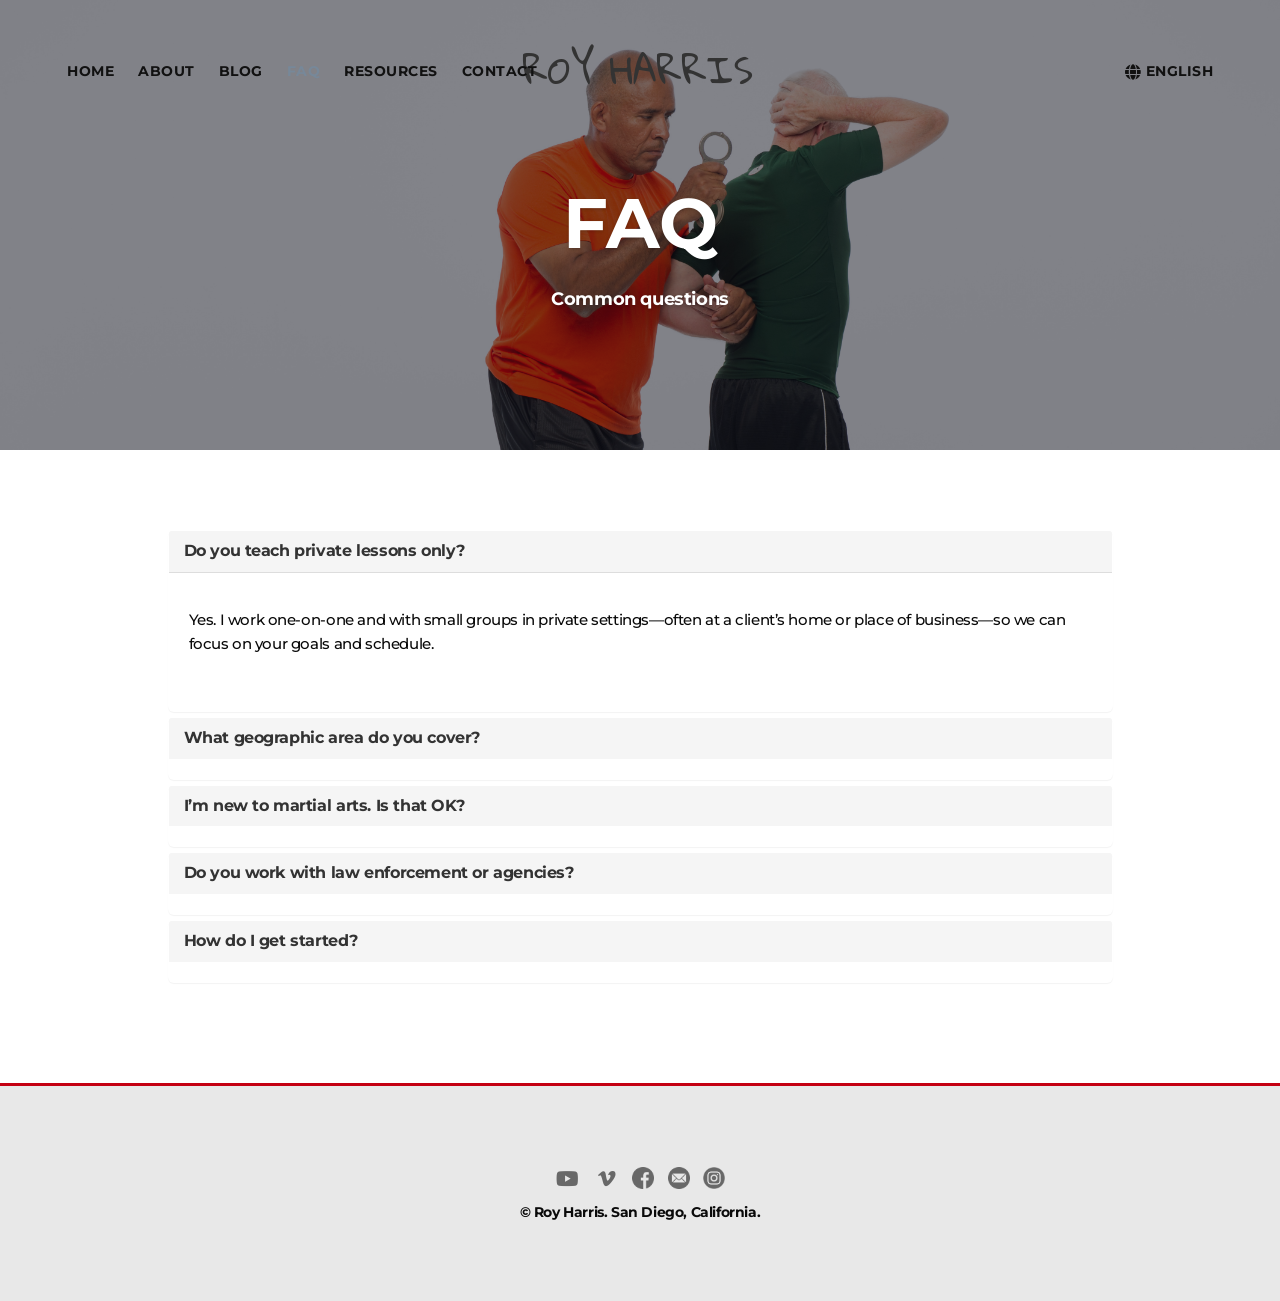
<file: faq.html>
<!DOCTYPE html>
<html lang="en">
  <head>
    <meta charset="utf-8">
    <meta http-equiv="X-UA-Compatible" content="IE=edge">
    <meta name="viewport" content="width=device-width, initial-scale=1">
    <meta name="description" content="Frequently asked questions about training with Roy Harris.">
    <title>FAQ | Roy Harris</title>
    <link href="css/bootstrap.min.css" rel="stylesheet">
    <link href="css/main.css" rel="stylesheet">
    <link href="css/roy-harris.css" rel="stylesheet">
    <link rel="icon" type="image/png" href="favicon.png">
  </head>
  <body class="top" id="page-top">
    <div id="preloader"><div id="status"></div></div>
    <nav class="navbar navbar-Concept navbar-center navbar-custom navbar-fixed-top nav-bright roy-nav">
      <div class="container">
        <div class="navbar-header">
          <button class="navbar-toggle toggle-btn-black" type="button" data-toggle="collapse" data-target=".navbar-main-collapse"><span class="sr-only">Toggle navigation</span><span class="icon-bar"></span><span class="icon-bar"></span><span class="icon-bar"></span></button>
          <a class="navbar-brand" href="index.html#page-top"><div class="logobig"><span class="logo classic">ROY HARRIS</span><span class="logodark classic">RH</span></div></a>
        </div>
        <div class="collapse navbar-collapse navbar-main-collapse">
          <ul class="nav navbar-nav">
            <li><a href="index.html#page-top">Home</a></li>
            <li><a href="about.html">About</a></li>
            <li><a href="blog.html">Blog</a></li>
            <li><a href="faq.html">FAQ</a></li>
            <li><a href="resources.html">Resources</a></li>
            <li><a href="index.html#contact2">Contact</a></li>
          </ul>
          <ul class="nav navbar-nav pull-right">
            <li class="dropdown">
              <a class="dropdown-toggle" href="#"><i class="fa fa-globe fa-lg"></i> English<span class="caret"></span></a>
              <ul class="dropdown-menu">
                <li><a href="faq.html">English</a></li>
                <li><a href="faq.html">Español <span class="roy-muted">(coming soon)</span></a></li>
                <li><a href="faq.html">Deutsch <span class="roy-muted">(coming soon)</span></a></li>
                <li><a href="faq.html">Français <span class="roy-muted">(coming soon)</span></a></li>
                <li><a href="faq.html">Русский <span class="roy-muted">(coming soon)</span></a></li>
                <li><a href="faq.html">日本語 <span class="roy-muted">(coming soon)</span></a></li>
                <li><a href="faq.html">中文(简体) <span class="roy-muted">(coming soon)</span></a></li>
              </ul>
            </li>
          </ul>
        </div>
      </div>
    </nav>
    <header class="intro introhalf roy-page-hero roy-hero-bg-top" data-background="src/hero/FAQ-hero/rharris072615_169.jpg" style="background-image:url('src/hero/FAQ-hero/rharris072615_169.jpg');">
      <div class="overlay"></div>
      <div class="intro-body">
        <h1>FAQ</h1>
        <h4>Common questions</h4>
      </div>
    </header>
    <section class="section-small">
      <div class="container">
        <div class="row">
          <div class="col-sm-10 col-sm-offset-1">
            <div class="panel-group" id="accordion-faq" role="tablist" aria-multiselectable="true">
              <div class="panel panel-default">
                <div class="panel-heading" id="faq1" role="tab">
                  <h4 class="panel-title"><a role="button" data-toggle="collapse" data-parent="#accordion-faq" href="#faq-c1" aria-expanded="true" aria-controls="faq-c1">Do you teach private lessons only?</a></h4>
                </div>
                <div class="panel-collapse collapse in" id="faq-c1" role="tabpanel" aria-labelledby="faq1">
                  <div class="panel-body">Yes. I work one-on-one and with small groups in private settings—often at a client’s home or place of business—so we can focus on your goals and schedule.</div>
                </div>
              </div>
              <div class="panel panel-default">
                <div class="panel-heading" id="faq2" role="tab">
                  <h4 class="panel-title"><a class="collapsed" role="button" data-toggle="collapse" data-parent="#accordion-faq" href="#faq-c2" aria-expanded="false" aria-controls="faq-c2">What geographic area do you cover?</a></h4>
                </div>
                <div class="panel-collapse collapse" id="faq-c2" role="tabpanel" aria-labelledby="faq2">
                  <div class="panel-body">Southern California broadly—from San Ysidro north toward Marina Del Rey, and inland toward areas such as Calexico, Diamond Bar, and Palm Springs, depending on the project.</div>
                </div>
              </div>
              <div class="panel panel-default">
                <div class="panel-heading" id="faq3" role="tab">
                  <h4 class="panel-title"><a class="collapsed" role="button" data-toggle="collapse" data-parent="#accordion-faq" href="#faq-c3" aria-expanded="false" aria-controls="faq-c3">I’m new to martial arts. Is that OK?</a></h4>
                </div>
                <div class="panel-collapse collapse" id="faq-c3" role="tabpanel" aria-labelledby="faq3">
                  <div class="panel-body">Absolutely. Programs are built around your experience level, whether you are starting from zero or returning after time away.</div>
                </div>
              </div>
              <div class="panel panel-default">
                <div class="panel-heading" id="faq4" role="tab">
                  <h4 class="panel-title"><a class="collapsed" role="button" data-toggle="collapse" data-parent="#accordion-faq" href="#faq-c4" aria-expanded="false" aria-controls="faq-c4">Do you work with law enforcement or agencies?</a></h4>
                </div>
                <div class="panel-collapse collapse" id="faq-c4" role="tabpanel" aria-labelledby="faq4">
                  <div class="panel-body">I have extensive experience with defensive tactics and related topics for agencies worldwide. Use the contact section to describe your organization’s needs and we can discuss scope and scheduling.</div>
                </div>
              </div>
              <div class="panel panel-default">
                <div class="panel-heading" id="faq5" role="tab">
                  <h4 class="panel-title"><a class="collapsed" role="button" data-toggle="collapse" data-parent="#accordion-faq" href="#faq-c5" aria-expanded="false" aria-controls="faq-c5">How do I get started?</a></h4>
                </div>
                <div class="panel-collapse collapse" id="faq-c5" role="tabpanel" aria-labelledby="faq5">
                  <div class="panel-body">Email <a href="mailto:roy@royharris.com">roy@royharris.com</a> or call <strong>98-98-Harris</strong>. Briefly describe what you want to achieve, and we’ll go from there.</div>
                </div>
              </div>
            </div>
          </div>
        </div>
      </div>
    </section>
    <section class="section-small bg-gray footer">
      <div class="container text-center">
        <div class="row">
          <div class="col-lg-12">
            <ul class="list-inline no-pad">
              <li><a href="https://www.youtube.com/" rel="noopener noreferrer" target="_blank" aria-label="YouTube"><i class="fab fa-youtube fa-fw fa-lg"></i></a></li>
              <li><a href="https://vimeo.com/" rel="noopener noreferrer" target="_blank" aria-label="Vimeo"><i class="fab fa-vimeo-v fa-fw fa-lg"></i></a></li>
              <li><a href="https://www.facebook.com" rel="noopener noreferrer" target="_blank" aria-label="Facebook"><img src="icon/social-media.png" alt="" class="roy-footer-social-img" width="22" height="22"></a></li>
              <li><a href="https://mail.google.com" rel="noopener noreferrer" target="_blank" aria-label="Email"><img src="icon/email.png" alt="" class="roy-footer-social-img" width="22" height="22"></a></li>
              <li><a href="https://www.instagram.com" rel="noopener noreferrer" target="_blank" aria-label="Instagram"><img src="icon/chat.png" alt="" class="roy-footer-social-img" width="22" height="22"></a></li>
            </ul>
            <h5 class="no-pad">&copy; Roy Harris. San Diego, California.</h5>
          </div>
        </div>
      </div>
    </section>
    <a class="topbtn page-scroll" href="#page-top"></a>
    <script src="js/jquery-3.3.1.min.js"></script>
    <script src="js/bootstrap.min.js"></script>
    <script src="js/jquery.easing.min.js"></script>
    <script src="js/jquery.countdown.min.js"></script>
    <script src="js/device.min.js"></script>
    <script src="js/form.min.js"></script>
    <script src="js/jquery.placeholder.min.js"></script>
    <script src="js/jquery.shuffle.min.js"></script>
    <script src="js/jquery.parallax.min.js"></script>
    <script src="js/jquery.circle-progress.min.js"></script>
    <script src="js/jquery.swipebox.min.js"></script>
    <script src="js/wow.min.js"></script>
    <script src="js/jquery.smartmenus.js"></script>
    <script src="js/main.js"></script>
  </body>
</html>
</file>
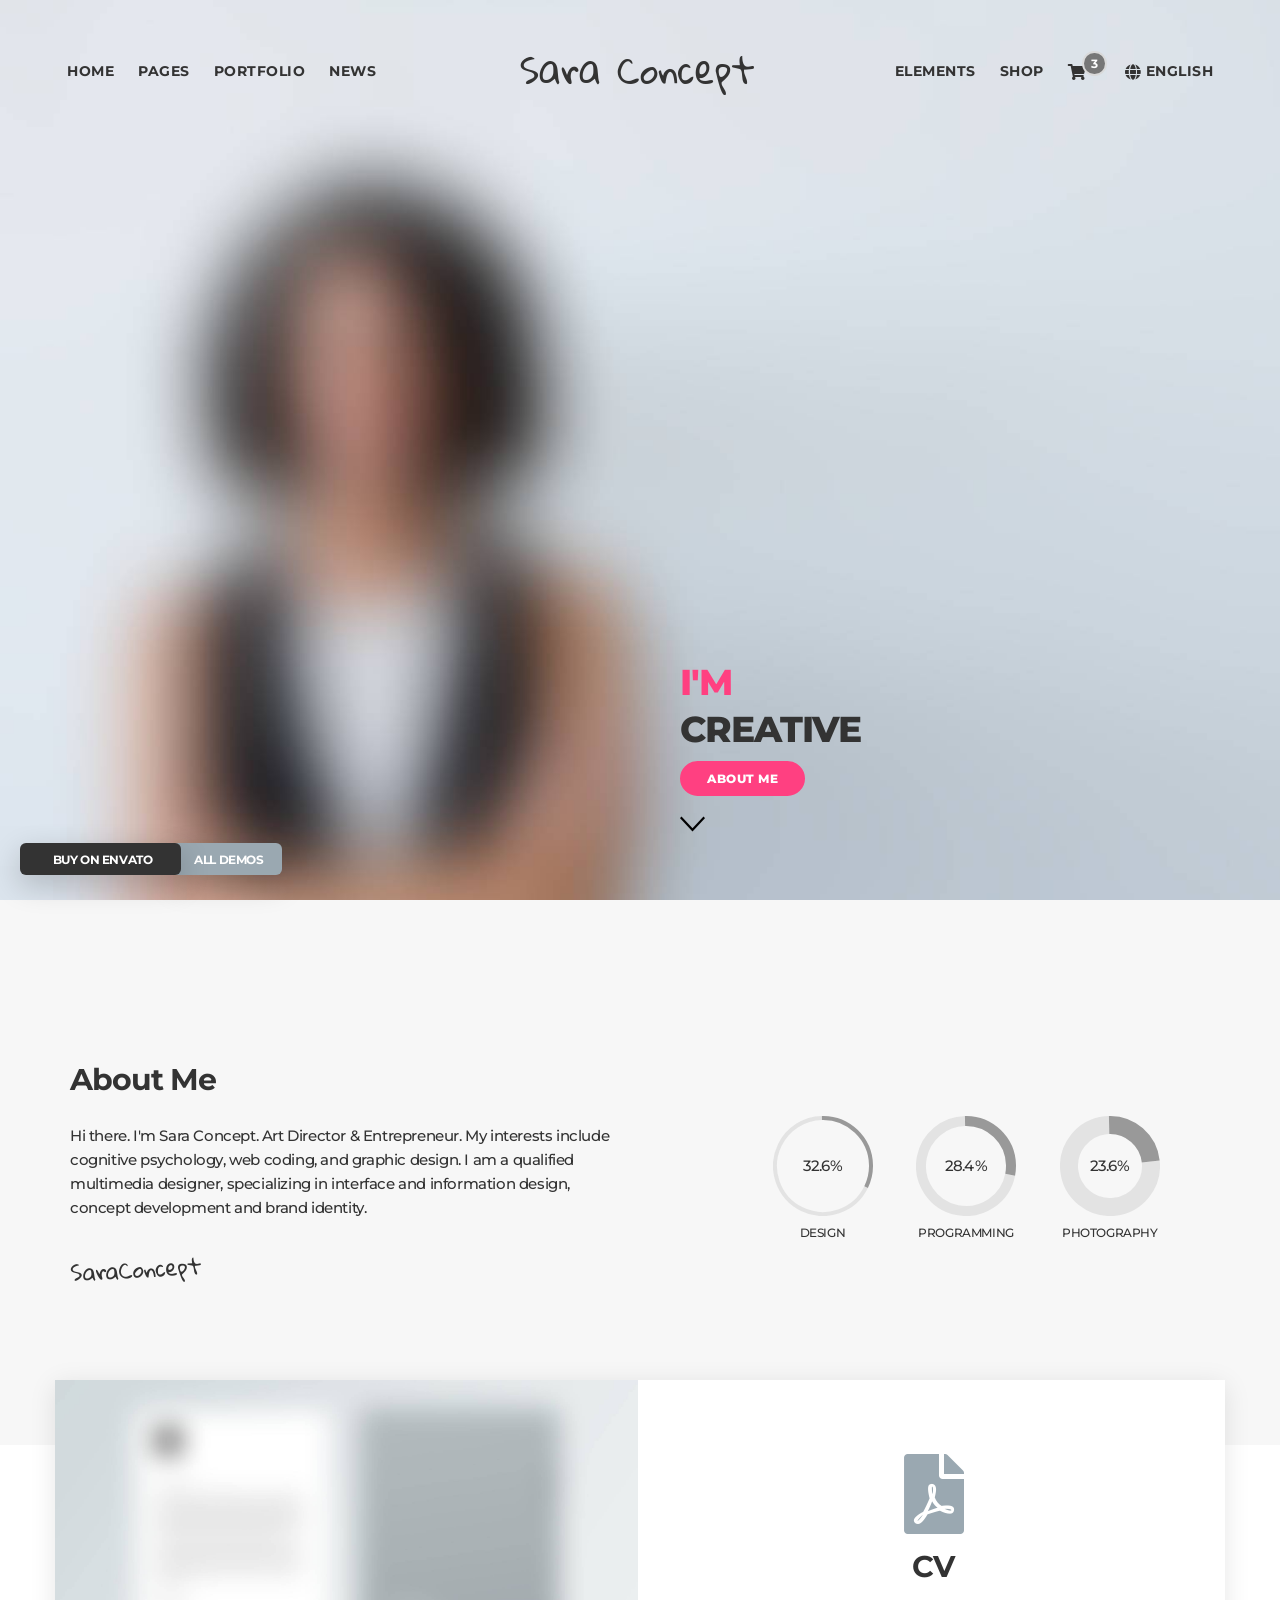
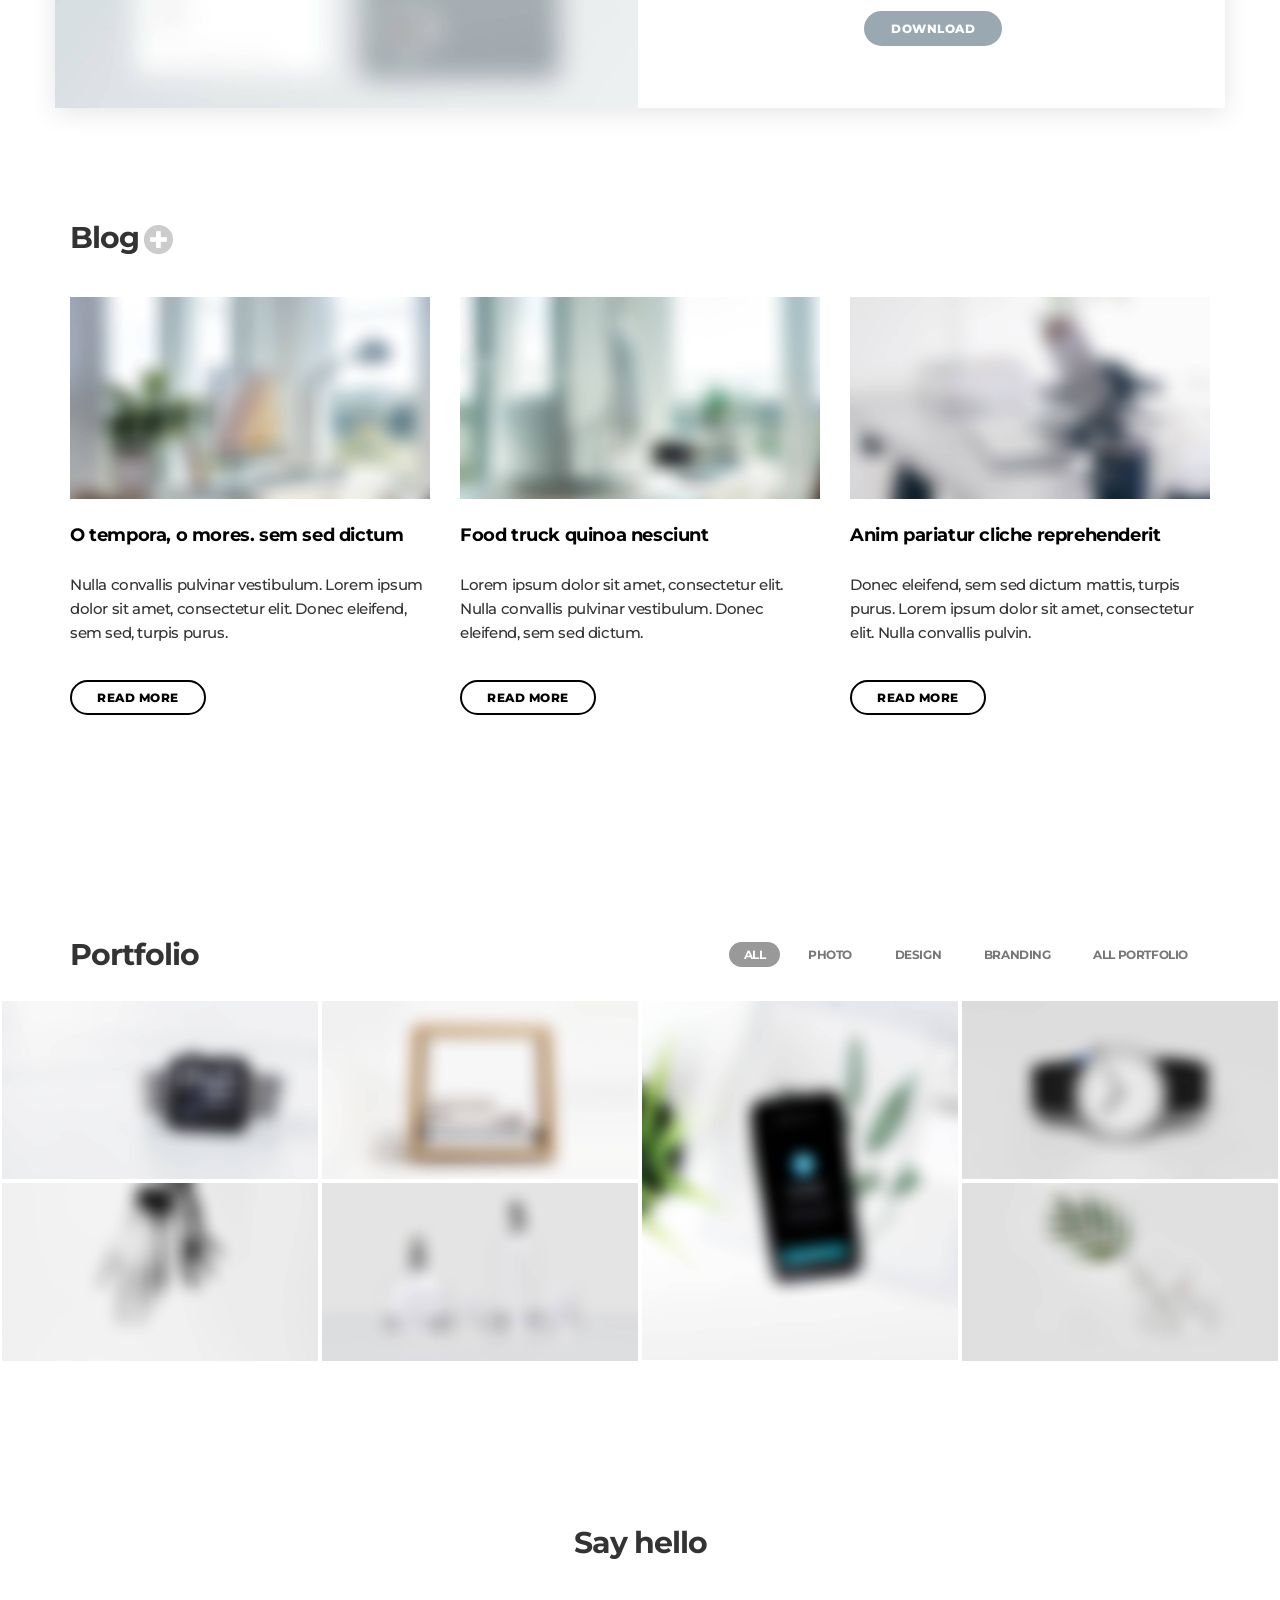
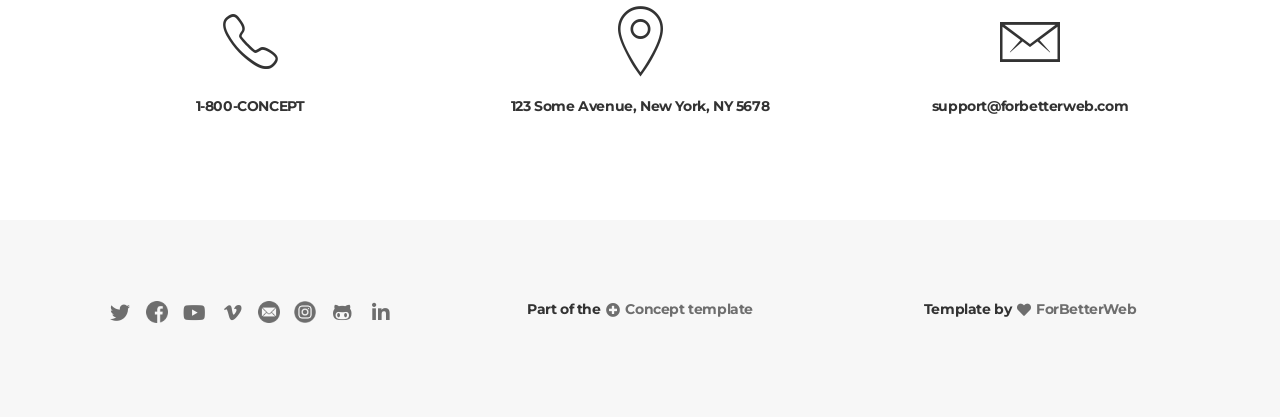
<file: indexpersonal2.html>
<!DOCTYPE html>
<html lang="en">
  <head>
    <meta charset="utf-8">
    <meta http-equiv="X-UA-Compatible" content="IE=edge">
    <meta name="viewport" content="width=device-width, initial-scale=1">
    <meta name="description" content="">
    <meta name="author" content="">
    <title>Concept Responsive Multipurpose Template
    </title>
    <!-- Bootstrap Core CSS-->
    <link href="css/bootstrap.min.css" rel="stylesheet">
    <!-- Custom CSS-->
    <link href="css/main.css" rel="stylesheet">
    <link rel="icon" type="image/png" href="favicon.png">
  </head>
  <body class="top" id="page-top" data-spy="scroll" data-target=".navbar-fixed-top">
    <!-- Preloader (Optional)-->
    <div id="preloader">
      <div id="status"></div>
    </div>
    <!-- Navigation-->
    <nav class="navbar navbar-Concept navbar-center navbar-custom navbar-fixed-top nav-bright">
      <div class="container">
        <div class="navbar-header">
          <button class="navbar-toggle toggle-btn-black" type="button" data-toggle="collapse" data-target=".navbar-main-collapse"><span class="sr-only">Toggle navigation</span><span class="icon-bar"></span><span class="icon-bar"></span><span class="icon-bar"></span></button><a class="navbar-brand page-scroll" href="#page-top">
            <!-- Text or Image logo-->
            <div class="logobig"><span class="logo classic">Sara Concept</span><span class="logodark classic">SC</span></div></a>
        </div>
        <!-- Collect the nav links, forms, and other content for toggling-->
        <div class="collapse navbar-collapse navbar-main-collapse">
          <ul class="nav navbar-nav">
            <!-- Hidden li included to remove active class from about link when scrolled up past about section-->
            <li class="hidden"><a href="#page-top"></a></li>
            <li><a href="#">Home <span class="caret"></span></a>
              <ul class="dropdown-menu columns-3">
                <li><strong class="text-muted">demos</strong></li>
                <li><a href="indexslider.html">main demo</a></li>
                <li><a href="indexvideo.html">main demo video <span class="label label-danger">new</span></a></li>
                <li><a href="indexagency.html">creative agency</a></li>
                <li><a href="indexapp.html">application</a></li>
                <li><a href="indexpersonal.html">personal / freelancer</a></li>
                <li><a href="indexpersonal2.html">personal / freelancer 2</a></li>
                <li><a href="indexportfolio.html">agency portfolio <span class="label label-danger">new</span></a></li>
                <li><a href="indexportfolio2.html">digital Artist / photographer</a></li>
                <li><a href="indexcar.html">auto showroom</a></li>
                <li><a href="indexconstruction.html">construction / renovation</a></li>
                <li><a href="indexbarber.html">salon / stylist <span class="label label-danger">new</span></a></li>
                <li><a href="indexspa.html">spa / therapy</a></li>
                <li><a href="indexarchdesign.html">architecture & design</a></li>
                <li><a href="indexcafe.html">café / restaurant</a></li>
                <li><a href="indexevent.html">events <span class="label label-danger">new</span></a></li>
                <li><strong class="text-muted">landing pages</strong></li>
                <li><a href="landing.html">landing page</a></li>
                <li><a href="landing2.html">landing page 2 <span class="label label-danger">new</span></a></li>
                <li><a href="landingdark.html">landing page dark</a></li>
                <li><strong class="text-muted">one page demos</strong></li>
                <li><a href="indexparallax-one.html">one page / main demo</a></li>
                <li><a href="indexvideo-one.html">full screen video</a></li>
                <li><a href="indexvideo2-one.html">full screen video 2</a></li>
                <li><a href="indexagency-one.html">creative agency</a></li>
                <li><a href="indexportfolio-one.html">agency portfolio</a></li>
                <li><a href="indexdark-one.html">one dark</a></li>
                <li><a href="indexkenburns-one.html">ken burns slider</a></li>
                <li><a href="indexkenburns2-one.html">ken burns slider 2</a></li>
                <li><a href="indexsolidcolor-one.html">minimal solid color</a></li>
                <li><strong class="text-muted">coming soon & countdown</strong></li>
                <li><a href="comingsoon.html">landing coming soon</a></li>
                <li><a href="comingsoon2.html">coming soon canvas <span class="label label-danger">new</span></a></li>
                <li><a href="comingsoon3.html">coming soon canvas 2</a></li>
                <li><a class="btn-nav" href="index.html"><span class="btn btn-dark btn-sm">More Demos</span></a></li>
              </ul>
            </li>
            <li><a href="#">Pages <span class="caret"></span></a>
              <ul class="dropdown-menu">
                <li><a href="about.html">about us 1</a></li>
                <li><a href="about2.html">about us 2</a></li>
                <li><a href="contact.html">contact us 1</a></li>
                <li><a href="contact2.html">contact us 2 <span class="label label-danger">new</span></a></li>
                <li><a href="partners.html">clients</a></li>
                <li><a href="team.html">team</a></li>
                <li><a href="services.html">services</a></li>
                <li><a href="register.html">Register</a></li>
                <li><a href="login.html">Login</a></li>
                <li><a href="register-login.html">Register/Login</a></li>
                <li><a href="faq.html">faq</a></li>
                <li><a href="404.html">error 404</a></li>
              </ul>
            </li>
            <li><a href="#">Portfolio <span class="caret"></span></a>
              <ul class="dropdown-menu">
                <li><a href="#">Masonry <span class="angle-right"></span><span class="caret"></span></a>
                  <ul class="dropdown-menu">
                    <li><a href="portfolio-masonry-2.html">2 columns</a></li>
                    <li><a href="portfolio-masonry-3.html">3 columns</a></li>
                    <li><a href="portfolio-masonry-4.html">4 columns</a></li>
                  </ul>
                </li>
                <li><a href="#">Wide <span class="angle-right"></span><span class="caret"></span></a>
                  <ul class="dropdown-menu">
                    <li><a href="portfolio-wide-2.html">2 columns</a></li>
                    <li><a href="portfolio-wide-3.html">3 columns</a></li>
                    <li><a href="portfolio-wide-4.html">4 columns</a></li>
                  </ul>
                </li>
                <li><a href="#">Boxed <span class="angle-right"></span><span class="caret"></span></a>
                  <ul class="dropdown-menu">
                    <li><a href="portfolio-boxed-2.html">2 columns</a></li>
                    <li><a href="portfolio-boxed-3.html">3 columns</a></li>
                    <li><a href="portfolio-boxed-4.html">4 columns</a></li>
                  </ul>
                </li>
                <li><a href="portfolio-single.html">Single project</a></li>
              </ul>
            </li>
            <li><a href="#">News <span class="caret"></span></a>
              <ul class="dropdown-menu">
                <li><a href="news2.html">2 columns</a></li>
                <li><a href="news2-sidebar.html">2 columns sidebar</a></li>
                <li><a href="news3.html">3 columns</a></li>
                <li><a href="news4.html">4 columns</a></li>
                <li><a href="news-single.html">single fullwidth</a></li>
                <li><a href="news-single-sidebar.html">single sidebar</a></li>
              </ul>
            </li>
          </ul>
          <ul class="nav navbar-nav pull-right">
            <li><a href="#">Elements <span class="caret"></span></a>
              <ul class="dropdown-menu">
                <li><a href="headers.html"><i class="fa fa-server fa-lg fa-fw"></i> Headers & Page titles</a></li>
                <li><a href="buttons.html"><i class="fa fa-hand-pointer fa-lg fa-fw"></i> Buttons</a></li>
                <li><a href="carousels.html"><i class="fa fa-clone fa-lg fa-fw"></i> Carousels</a></li>
                <li><a href="columns.html"><i class="fa fa-th-list fa-lg fa-fw"></i> Columns <span class="label label-primary">update</span></a></li>
                <li><a href="pricing.html"><i class="fa fa-credit-card fa-lg fa-fw"></i> Pricing tables</a></li>
                <li><a href="countdown.html"><i class="fa fa-clock fa-lg fa-fw"></i> Countdown Timer</a></li>
                <li><a href="bars-charts.html"><i class="fa fa-chart-pie fa-lg fa-fw"></i> Bars and Charts</a></li>
                <li><a href="animate-on-scroll.html"><i class="fa fa-chevron-down fa-fw"></i> Animate On Scroll</a></li>
                <li><a href="typography.html"><i class="fa fa-text-width fa-lg fa-fw"></i> Typography</a></li>
                <li><a href="accordions.html"><i class="fa fa-plus-square fa-lg fa-fw"></i> Accordions</a></li>
                <li><a href="video-sound.html"><i class="fa fa-video fa-lg fa-fw"></i> Video / Sound</a></li>
                <li><a href="tabs.html"><i class="fa fa-columns fa-lg fa-fw"></i> Tabs</a></li>
              </ul>
            </li>
            <li><a href="#">Shop <span class="caret"></span></a>
              <ul class="dropdown-menu">
                <li><a href="shop.html">Shop</a></li>
                <li><a href="shop2.html">Shop sidebar</a></li>
                <li><a href="shop3.html">Shop  sidebar  wide</a></li>
                <li><a href="shop-single.html">Single product</a></li>
                <li><a href="shop-cart.html">Shopping cart</a></li>
              </ul>
            </li>
            <li class="dropdown"><a class="dropdown-toggle" href="#"><i class="fa fa-shopping-cart fa-lg"></i><span class="badge">3</span><span class="caret"></span></a>
              <ul class="dropdown-menu">
                <li class="shop-nav">
                  <div class="shop-cart"><a href="shop-cart.html"><img src="img/shop/1.jpg" alt=" ">
                      <div class="btn-dark-border btn btn-xs">$128.99</div><i class="fa fa-times float-right"></i><br>Jacket with contrasting hood</a></div>
                </li>
                <li class="shop-nav">
                  <div class="shop-cart"><a href="shop-cart.html"><img src="img/shop/2.jpg" alt=" ">
                      <div class="btn-dark-border btn btn-xs">$186.99</div><i class="fa fa-times float-right"></i><br>Jacket with a seam on the lapel</a></div>
                </li>
                <li class="shop-nav">
                  <div class="shop-cart"><a href="shop-cart.html"><img src="img/shop/3.jpg" alt=" ">
                      <div class="btn-dark-border btn btn-xs">$98.99</div><i class="fa fa-times float-right"></i><br>Faux leather jacket</a></div><span class="text-left">Subtotal:</span><span class="float-right"><b>$386.99</b></span>
                </li>
                <li><a href="shop-cart.html"><span class="btn btn-dark-border btn-sm">Checkout</span></a></li>
              </ul>
            </li>
            <li class="visible-lg">&nbsp;&nbsp;&nbsp;&nbsp;</li>
            <li class="dropdown"><a class="dropdown-toggle" href="#"><i class="fa fa-globe fa-lg"></i> English<span class="caret"></span></a>
              <ul class="dropdown-menu">
                <li><a href="/">English</a></li>
                <li><a href="/">Español</a></li>
                <li><a href="/">Deutsch</a></li>
                <li><a href="/">Français</a></li>
                <li><a href="/">Русский</a></li>
                <li><a href="/">日本語</a></li>
                <li><a href="/">中文(简体)</a></li>
              </ul>
            </li>
          </ul>
        </div>
      </div>
    </nav>
    <!-- Header-->
    <section class="bg-custom-section demo-header" style="background-image: url('img/main/9.jpg');">
      <div class="bottom-hero header-overlay">
        <h1 class="bold no-pad">
          <div class="violet">I'M</div>
          <div class="rotate">CREATIVE, EXPERIENCED, COMMUNICATIVE</div><a class="btn btn-violet page-scroll" href="#about">About me</a>
          <div class="page-scroll"><a href="#about">
              <div class="mouse"><i class="ion-ios-arrow-down"></i></div></a></div>
        </h1>
      </div>
    </section>
    <!-- About Personal Section-->
    <section class="bg-gray" id="about">
      <div class="container">
        <div class="row">
          <div class="col-lg-6">
            <h2>About Me</h2>
            <p>Hi there. I'm Sara Concept. Art Director & Entrepreneur. My interests include cognitive psychology, web coding, and graphic design. I am a qualified multimedia designer, specializing in interface and information design, concept development and brand identity.</p>
            <h4 class="classic no-pad">SaraConcept</h4>
          </div>
          <div class="col-lg-5 col-lg-offset-1">
            <h3>&nbsp;</h3>
            <div class="circle" data-thickness="4" data-value="0.93"><span></span>
              <div class="agenda">Design</div>
            </div>
            <div class="circle" data-thickness="10" data-value="0.82"><span></span>
              <div class="agenda">Programming</div>
            </div>
            <div class="circle" data-thickness="18" data-value="0.68"><span></span>
              <div class="agenda">Photography</div>
            </div>
          </div>
        </div>
      </div>
    </section>
    <!-- Action CV-->
    <div class="container text-center box-shadow offcet showcase">
      <div class="row v-center">
        <div class="col-lg-6 no-pad"><img class="img-responsive center-block" src="img/main/49.jpg" alt=""></div>
        <div class="col-lg-6"><i class="icon-big fa fa-file-pdf pastel"></i>
          <h2>CV</h2><a class="btn btn-Concept" href="/">Download</a>
        </div>
      </div>
    </div>
    <!-- Blog-->
    <section class="section-small" id="news">
      <div class="container">
        <h2 class="no-pad">Blog<a class="fa fa-plus-circle fa-fw gray" href="news3.html" title="See All"></a></h2>
        <div class="row grid-pad">
          <div class="col-sm-4"><a href="news-single-sidebar.html"><img class="img-responsive center-block" src="img/main/58.jpg" alt="">
              <h4>O tempora, o mores. sem sed dictum</h4></a>
            <p>Nulla convallis pulvinar vestibulum. Lorem ipsum dolor sit amet, consectetur elit. Donec eleifend, sem sed, turpis purus.</p><a class="btn btn-dark-border" href="news-single.html">Read more</a>
          </div>
          <div class="col-sm-4"><a href="news-single-sidebar.html"><img class="img-responsive center-block" src="img/main/59.jpg" alt="">
              <h4>Food truck quinoa nesciunt</h4></a>
            <p>Lorem ipsum dolor sit amet, consectetur elit. Nulla convallis pulvinar vestibulum. Donec eleifend, sem sed dictum.</p><a class="btn btn-dark-border" href="news-single.html">Read more</a>
          </div>
          <div class="col-sm-4"><a href="news-single-sidebar.html"><img class="img-responsive center-block" src="img/main/25.jpg" alt="">
              <h4>Anim pariatur cliche reprehenderit</h4></a>
            <p>Donec eleifend, sem sed dictum mattis, turpis purus. Lorem ipsum dolor sit amet, consectetur elit. Nulla convallis pulvin.</p><a class="btn btn-dark-border" href="news-single.html">Read more</a>
          </div>
        </div>
      </div>
    </section>
    <!-- Portfolio-->
    <section class="section-small" id="portfolio">
      <div class="container">
        <h2 class="pull-left">Portfolio</h2>
        <div class="pull-right">
          <h5 class="no-pad">
            <ul class="list-inline"><span class="portfolio-sorting">
                <li><a class="active" href="portfolio-single.html" data-group="all">All</a></li></span><span class="portfolio-sorting">
                <li><a href="portfolio-single.html" data-group="photo">Photo</a></li></span><span class="portfolio-sorting">
                <li><a href="portfolio-single.html" data-group="design">Design</a></li></span><span class="portfolio-sorting">
                <li><a href="portfolio-single.html" data-group="branding">Branding</a></li></span><span class="portfolio-sorting2">
                <li><a href="portfolio-masonry-4.html" data-group="">All Portfolio</a></li></span></ul>
          </h5>
        </div>
        <div class="clearfix"></div>
      </div>
      <div class="container-fluid">
        <div class="row portfolio-items" id="grid">
          <div class="col-md-3 col-sm-6 no-pad" data-groups="[&quot;branding&quot;, &quot;design&quot;]">
            <div class="portfolio-item"><a href="portfolio-single.html"><img src="img/main/17.jpg" alt="">
                <div class="portfolio-overlay">
                  <div class="caption">
                    <h5>Form Image Creative</h5><span>Lorem ipsum dolor sit amet</span>
                  </div>
                </div></a></div>
          </div>
          <div class="col-md-3 col-sm-6 no-pad" data-groups="[&quot;photo&quot;, &quot;branding&quot;]">
            <div class="portfolio-item"><a href="portfolio-single.html"><img src="img/main/16.jpg" alt="">
                <div class="portfolio-overlay">
                  <div class="caption">
                    <h5>Form Image Creative</h5><span>Lorem ipsum dolor sit amet</span>
                  </div>
                </div></a></div>
          </div>
          <div class="col-md-3 col-sm-6 no-pad" data-groups="[&quot;&quot;]">
            <div class="portfolio-item"><a href="portfolio-single.html"><img src="img/main/26.jpg" alt="">
                <div class="portfolio-overlay">
                  <div class="caption">
                    <h5>Form Image Creative</h5><span>Lorem ipsum dolor sit amet</span>
                  </div>
                </div></a></div>
          </div>
          <div class="col-md-3 col-sm-6 no-pad" data-groups="[&quot;design&quot;, &quot;photo&quot;]">
            <div class="portfolio-item"><a href="portfolio-single.html"><img src="img/main/29.jpg" alt="">
                <div class="portfolio-overlay">
                  <div class="caption">
                    <h5>Form Image Creative</h5><span>Lorem ipsum dolor sit amet</span>
                  </div>
                </div></a></div>
          </div>
          <div class="col-md-3 col-sm-6 no-pad" data-groups="[&quot;branding&quot;, &quot;design&quot;]">
            <div class="portfolio-item"><a href="portfolio-single.html"><img src="img/main/21.jpg" alt="">
                <div class="portfolio-overlay">
                  <div class="caption">
                    <h5>Form Image Creative</h5><span>Lorem ipsum dolor sit amet</span>
                  </div>
                </div></a></div>
          </div>
          <div class="col-md-3 col-sm-6 no-pad" data-groups="[&quot;photo&quot;, &quot;design&quot;, &quot;branding&quot;]">
            <div class="portfolio-item"><a href="portfolio-single.html"><img src="img/main/40.jpg" alt="">
                <div class="portfolio-overlay">
                  <div class="caption">
                    <h5>Form Image Creative</h5><span>Lorem ipsum dolor sit amet</span>
                  </div>
                </div></a></div>
          </div>
          <div class="col-md-3 col-sm-6 no-pad" data-groups="[&quot;photo&quot;]">
            <div class="portfolio-item"><a href="portfolio-single.html"><img src="img/main/10.jpg" alt="">
                <div class="portfolio-overlay">
                  <div class="caption">
                    <h5>Form Image Creative</h5><span>Lorem ipsum dolor sit amet</span>
                  </div>
                </div></a></div>
          </div>
        </div>
      </div>
    </section>
    <!-- Contact Section-->
    <section class="section-small" id="contact2">
      <div class="container text-center">
        <div class="row">
          <h2>Say hello</h2>
          <div class="col-md-4">
            <h5><i class="ion-ios-telephone-outline icon-big"></i>1-800-CONCEPT</h5>
          </div>
          <div class="col-md-4">
            <h5><i class="ion-ios-location-outline icon-big"></i>123 Some Avenue, New York, NY 5678</h5>
          </div>
          <div class="col-md-4">
            <h5><i class="ion-ios-email-outline icon-big"></i>support@forbetterweb.com</h5>
          </div>
        </div>
      </div>
    </section>
    <!-- footer - alignment center-->
    <section class="section-small bg-gray footer">
      <div class="container text-center">
        <div class="row">
          <div class="col-lg-4">
            <ul class="list-inline no-pad">
              <li><a href="/"><i class="fab fa-twitter fa-fw fa-lg"></i></a></li>
              <li><a href="https://www.facebook.com" rel="noopener noreferrer" target="_blank" aria-label="Facebook"><img src="icon/social-media.png" alt="" class="roy-footer-social-img" width="22" height="22"></a></li>
              <li><a href="/"><i class="fab fa-youtube fa-fw fa-lg"></i></a></li>
              <li><a href="/"><i class="fab fa-vimeo-v fa-fw fa-lg"></i></a></li>
              <li><a href="https://mail.google.com" rel="noopener noreferrer" target="_blank" aria-label="Email"><img src="icon/email.png" alt="" class="roy-footer-social-img" width="22" height="22"></a></li>
              <li><a href="https://www.instagram.com" rel="noopener noreferrer" target="_blank" aria-label="Instagram"><img src="icon/chat.png" alt="" class="roy-footer-social-img" width="22" height="22"></a></li>
              <li><a href="/"><i class="fab fa-github-alt fa-fw fa-lg"></i></a></li>
              <li><a href="/"><i class="fab fab fa-linkedin-in fa-fw fa-lg"></i></a></li>
            </ul>
          </div>
          <div class="col-lg-4">
            <h5 class="no-pad">Part of the <a href="https://themeforest.net/user/forbetterweb/portfolio"><i class="fa fa-plus-circle fa-fw"></i> Concept template</a>
            </h5>
          </div>
          <div class="col-lg-4">
            <h5 class="no-pad">Template by <a href="http://ForBetterWeb.com"><i class="fa fa-heart fa-fw"></i> ForBetterWeb</a>
            </h5>
          </div>
        </div>
      </div>
    </section><a class="topbtn page-scroll" href="#page-top"></a>
    <div class="demo-badge"><a class="page-scroll" href="index.html#demo" target="_blank">ALL DEMOS</a>
      <div class="buy-badge"><a href="https://themeforest.net/user/forbetterweb/portfolio" target="_blank">BUY ON 
          <!--img(src='img/misc/envato.png', alt='')-->ENVATO</a></div>
    </div>
    <!-- jQuery-->
    <script src="js/jquery-3.3.1.min.js"></script>
    <!-- Bootstrap Core JavaScript-->
    <script src="js/bootstrap.min.js"></script>
    <!-- Plugin JavaScript-->
    <script src="js/jquery.easing.min.js"></script>
    <script src="js/jquery.countdown.min.js"></script>
    <script src="js/device.min.js"></script>
    <script src="js/form.min.js"></script>
    <script src="js/jquery.placeholder.min.js"></script>
    <script src="js/jquery.shuffle.min.js"></script>
    <script src="js/jquery.parallax.min.js"></script>
    <script src="js/jquery.circle-progress.min.js"></script>
    <script src="js/jquery.swipebox.min.js"></script>
    <script src="js/wow.min.js"></script>
    <script src="js/jquery.smartmenus.js"></script>
    <script src="js/text-rotator.min.js"></script>
    <!-- Custom Theme JavaScript-->
    <script src="js/main.js"></script>

  </body>
</html>
</file>
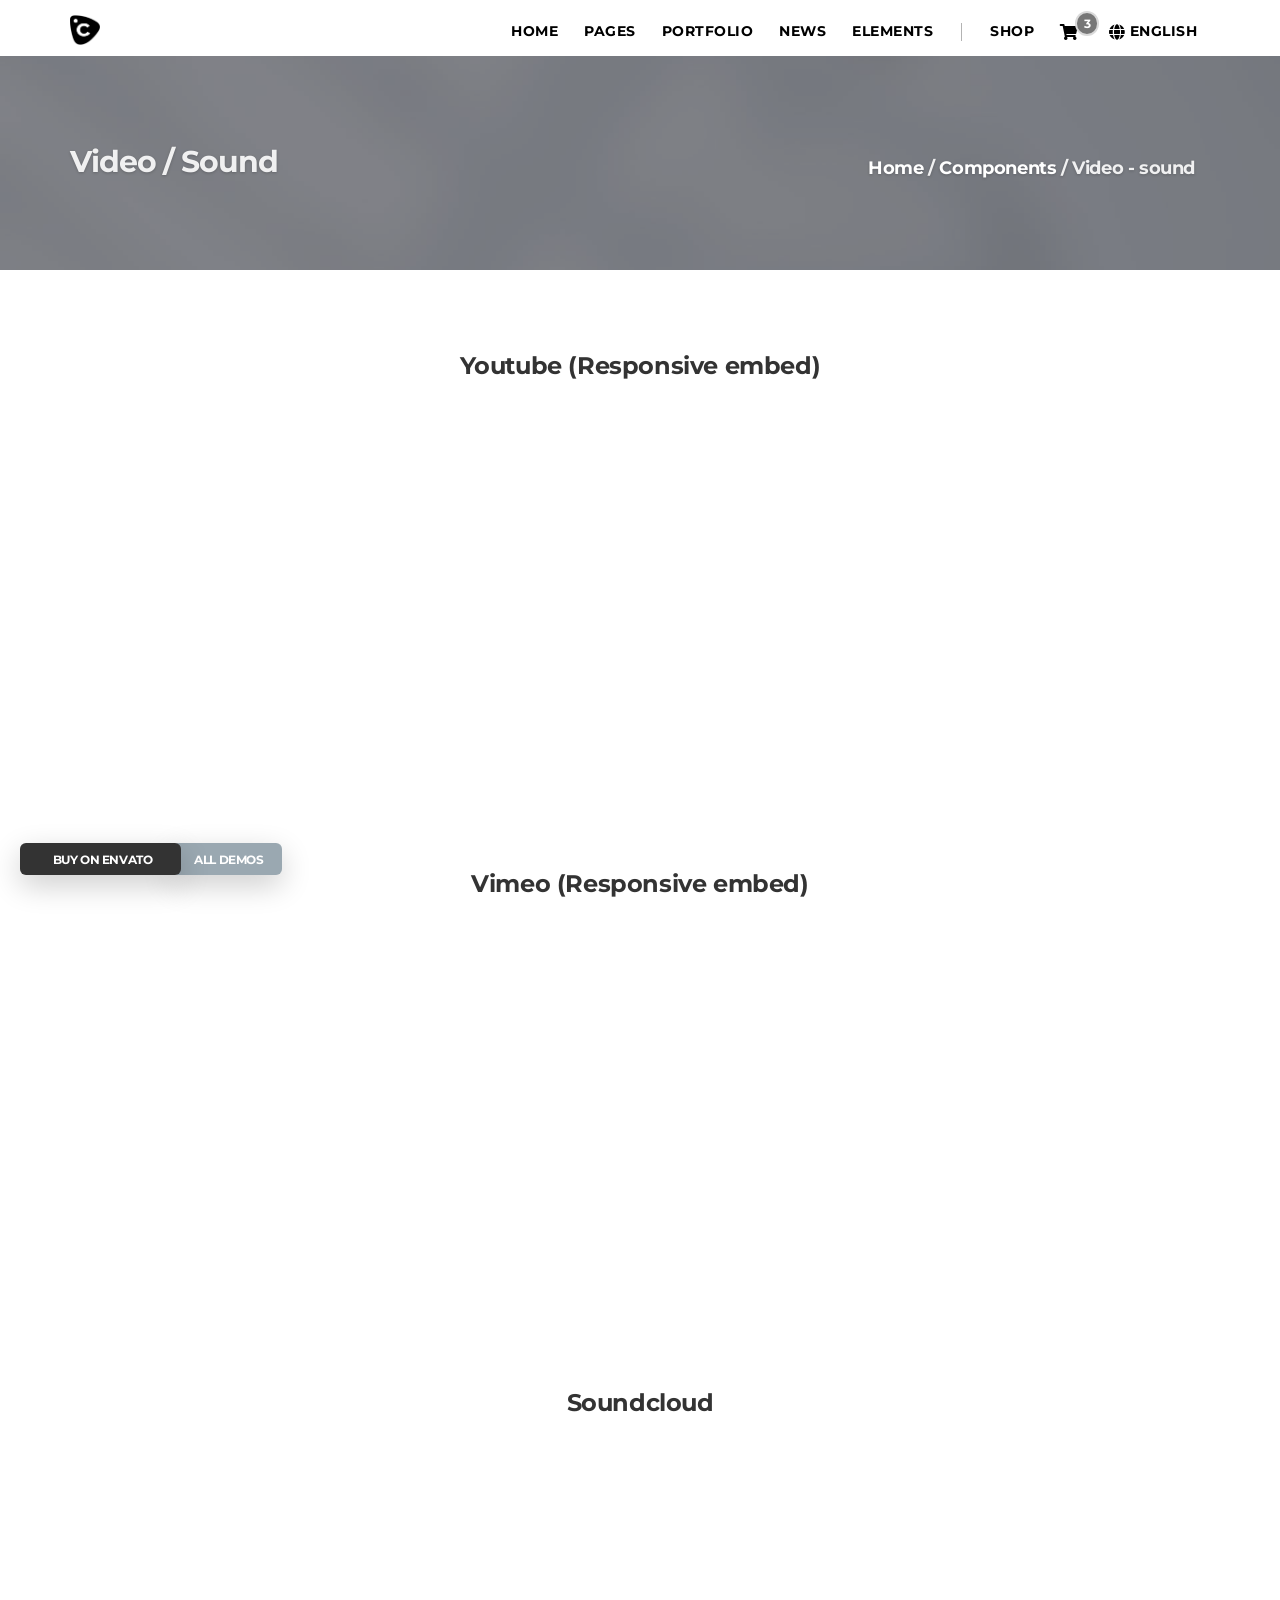
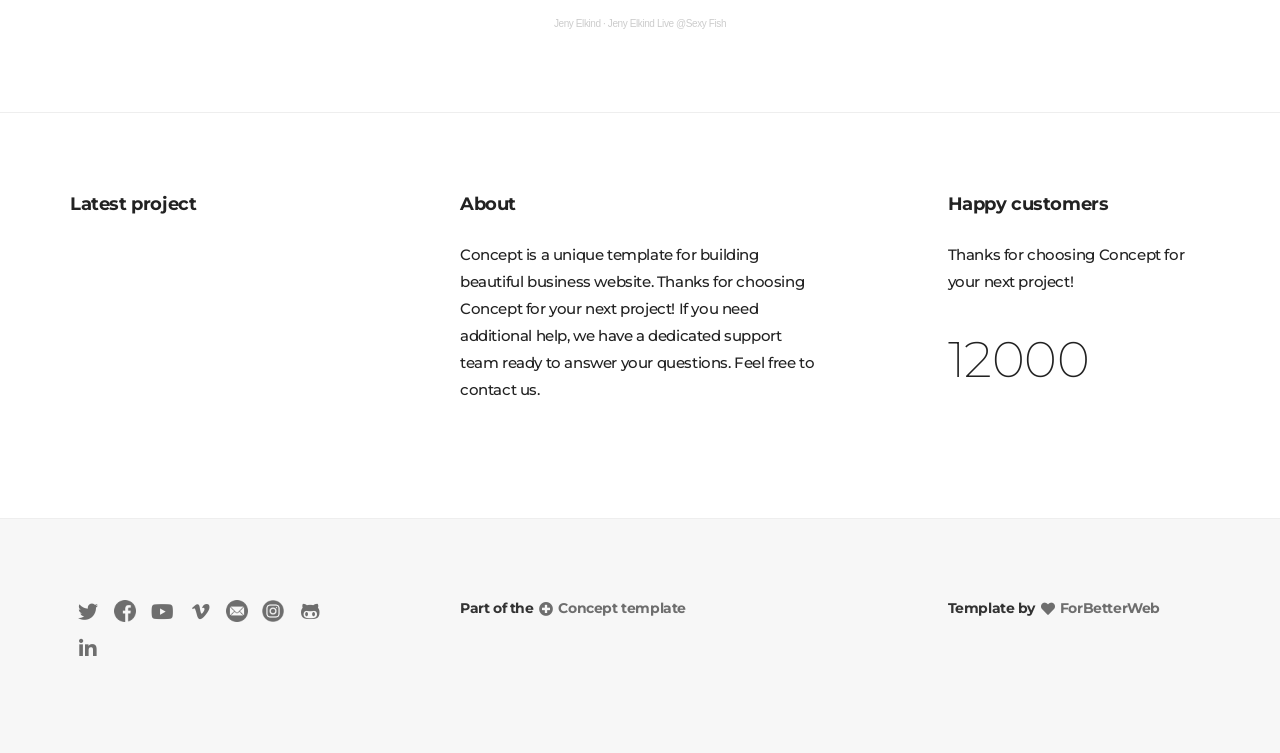
<file: video-sound.html>
<!DOCTYPE html>
<html lang="en">
  <head>
    <meta charset="utf-8">
    <meta http-equiv="X-UA-Compatible" content="IE=edge">
    <meta name="viewport" content="width=device-width, initial-scale=1">
    <meta name="description" content="">
    <meta name="author" content="">
    <title>Concept | Universal components
    </title>
    <!-- Bootstrap Core CSS-->
    <link href="css/bootstrap.min.css" rel="stylesheet">
    <!-- Custom CSS-->
    <link href="css/main.css" rel="stylesheet">
    <link rel="icon" type="image/png" href="favicon.png">
  </head>
  <body class="top" id="page-top" data-spy="scroll" data-target=".navbar-fixed-top">
    <!-- Preloader (Optional)-->
    <div id="preloader">
      <div id="status"></div>
    </div>
    <!-- Navigation-->
    <nav class="navbar navbar-custom navbar-fixed-top top-nav-collapse">
      <div class="container">
        <div class="navbar-header">
          <button class="navbar-toggle" type="button" data-toggle="collapse" data-target=".navbar-main-collapse"><span class="sr-only">Toggle navigation</span><span class="icon-bar"></span><span class="icon-bar"></span><span class="icon-bar"></span></button><a class="navbar-brand page-scroll" href="#page-top">
            <!-- Text or Image logo--><img class="logo" src="img/logo.png" alt="Logo"><img class="logodark" src="img/logodark.png" alt="Logo"></a>
        </div>
        <div class="collapse navbar-collapse navbar-main-collapse">
          <ul class="nav navbar-nav navbar-left">
            <li class="hidden"><a href="#page-top"></a></li>
            <li><a href="#">Home <span class="caret"></span></a>
              <ul class="dropdown-menu columns-3">
                <li><strong class="text-muted">demos</strong></li>
                <li><a href="indexslider.html">main demo</a></li>
                <li><a href="indexvideo.html">main demo video <span class="label label-danger">new</span></a></li>
                <li><a href="indexagency.html">creative agency</a></li>
                <li><a href="indexapp.html">application</a></li>
                <li><a href="indexpersonal.html">personal / freelancer</a></li>
                <li><a href="indexpersonal2.html">personal / freelancer 2</a></li>
                <li><a href="indexportfolio.html">agency portfolio <span class="label label-danger">new</span></a></li>
                <li><a href="indexportfolio2.html">digital Artist / photographer</a></li>
                <li><a href="indexcar.html">auto showroom</a></li>
                <li><a href="indexconstruction.html">construction / renovation</a></li>
                <li><a href="indexbarber.html">salon / stylist <span class="label label-danger">new</span></a></li>
                <li><a href="indexspa.html">spa / therapy</a></li>
                <li><a href="indexarchdesign.html">architecture & design</a></li>
                <li><a href="indexcafe.html">café / restaurant</a></li>
                <li><a href="indexevent.html">events <span class="label label-danger">new</span></a></li>
                <li><strong class="text-muted">landing pages</strong></li>
                <li><a href="landing.html">landing page</a></li>
                <li><a href="landing2.html">landing page 2 <span class="label label-danger">new</span></a></li>
                <li><a href="landingdark.html">landing page dark</a></li>
                <li><strong class="text-muted">one page demos</strong></li>
                <li><a href="indexparallax-one.html">one page / main demo</a></li>
                <li><a href="indexvideo-one.html">full screen video</a></li>
                <li><a href="indexvideo2-one.html">full screen video 2</a></li>
                <li><a href="indexagency-one.html">creative agency</a></li>
                <li><a href="indexportfolio-one.html">agency portfolio</a></li>
                <li><a href="indexdark-one.html">one dark</a></li>
                <li><a href="indexkenburns-one.html">ken burns slider</a></li>
                <li><a href="indexkenburns2-one.html">ken burns slider 2</a></li>
                <li><a href="indexsolidcolor-one.html">minimal solid color</a></li>
                <li><strong class="text-muted">coming soon & countdown</strong></li>
                <li><a href="comingsoon.html">landing coming soon</a></li>
                <li><a href="comingsoon2.html">coming soon canvas <span class="label label-danger">new</span></a></li>
                <li><a href="comingsoon3.html">coming soon canvas 2</a></li>
                <li><a class="btn-nav" href="index.html"><span class="btn btn-dark btn-sm">More Demos</span></a></li>
              </ul>
            </li>
            <li><a href="#">Pages <span class="caret"></span></a>
              <ul class="dropdown-menu">
                <li><a href="about.html">about us 1</a></li>
                <li><a href="about2.html">about us 2</a></li>
                <li><a href="contact.html">contact us 1</a></li>
                <li><a href="contact2.html">contact us 2 <span class="label label-danger">new</span></a></li>
                <li><a href="partners.html">clients</a></li>
                <li><a href="team.html">team</a></li>
                <li><a href="services.html">services</a></li>
                <li><a href="register.html">Register</a></li>
                <li><a href="login.html">Login</a></li>
                <li><a href="register-login.html">Register/Login</a></li>
                <li><a href="faq.html">faq</a></li>
                <li><a href="404.html">error 404</a></li>
              </ul>
            </li>
            <li><a href="#">Portfolio <span class="caret"></span></a>
              <ul class="dropdown-menu">
                <li><a href="#">Masonry <span class="angle-right"></span><span class="caret"></span></a>
                  <ul class="dropdown-menu">
                    <li><a href="portfolio-masonry-2.html">2 columns</a></li>
                    <li><a href="portfolio-masonry-3.html">3 columns</a></li>
                    <li><a href="portfolio-masonry-4.html">4 columns</a></li>
                  </ul>
                </li>
                <li><a href="#">Wide <span class="angle-right"></span><span class="caret"></span></a>
                  <ul class="dropdown-menu">
                    <li><a href="portfolio-wide-2.html">2 columns</a></li>
                    <li><a href="portfolio-wide-3.html">3 columns</a></li>
                    <li><a href="portfolio-wide-4.html">4 columns</a></li>
                  </ul>
                </li>
                <li><a href="#">Boxed <span class="angle-right"></span><span class="caret"></span></a>
                  <ul class="dropdown-menu">
                    <li><a href="portfolio-boxed-2.html">2 columns</a></li>
                    <li><a href="portfolio-boxed-3.html">3 columns</a></li>
                    <li><a href="portfolio-boxed-4.html">4 columns</a></li>
                  </ul>
                </li>
                <li><a href="portfolio-single.html">Single project</a></li>
              </ul>
            </li>
            <li><a href="#">News <span class="caret"></span></a>
              <ul class="dropdown-menu">
                <li><a href="news2.html">2 columns</a></li>
                <li><a href="news2-sidebar.html">2 columns sidebar</a></li>
                <li><a href="news3.html">3 columns</a></li>
                <li><a href="news4.html">4 columns</a></li>
                <li><a href="news-single.html">single fullwidth</a></li>
                <li><a href="news-single-sidebar.html">single sidebar</a></li>
              </ul>
            </li>
            <li><a href="#">Elements <span class="caret"></span></a>
              <ul class="dropdown-menu">
                <li><a href="headers.html"><i class="fa fa-server fa-lg fa-fw"></i> Headers & Page titles</a></li>
                <li><a href="buttons.html"><i class="fa fa-hand-pointer fa-lg fa-fw"></i> Buttons</a></li>
                <li><a href="carousels.html"><i class="fa fa-clone fa-lg fa-fw"></i> Carousels</a></li>
                <li><a href="columns.html"><i class="fa fa-th-list fa-lg fa-fw"></i> Columns <span class="label label-primary">update</span></a></li>
                <li><a href="pricing.html"><i class="fa fa-credit-card fa-lg fa-fw"></i> Pricing tables</a></li>
                <li><a href="countdown.html"><i class="fa fa-clock fa-lg fa-fw"></i> Countdown Timer</a></li>
                <li><a href="bars-charts.html"><i class="fa fa-chart-pie fa-lg fa-fw"></i> Bars and Charts</a></li>
                <li><a href="animate-on-scroll.html"><i class="fa fa-chevron-down fa-fw"></i> Animate On Scroll</a></li>
                <li><a href="typography.html"><i class="fa fa-text-width fa-lg fa-fw"></i> Typography</a></li>
                <li><a href="accordions.html"><i class="fa fa-plus-square fa-lg fa-fw"></i> Accordions</a></li>
                <li><a href="video-sound.html"><i class="fa fa-video fa-lg fa-fw"></i> Video / Sound</a></li>
                <li><a href="tabs.html"><i class="fa fa-columns fa-lg fa-fw"></i> Tabs</a></li>
              </ul>
            </li>
            <li class="menu-divider visible-lg">&nbsp;</li>
            <li><a href="#">Shop <span class="caret"></span></a>
              <ul class="dropdown-menu">
                <li><a href="shop.html">Shop</a></li>
                <li><a href="shop2.html">Shop sidebar</a></li>
                <li><a href="shop3.html">Shop  sidebar  wide</a></li>
                <li><a href="shop-single.html">Single product</a></li>
                <li><a href="shop-cart.html">Shopping cart</a></li>
              </ul>
            </li>
            <li class="dropdown"><a class="dropdown-toggle" href="#"><i class="fa fa-shopping-cart fa-lg"></i><span class="badge">3</span><span class="caret"></span></a>
              <ul class="dropdown-menu">
                <li class="shop-nav">
                  <div class="shop-cart"><a href="shop-cart.html"><img src="img/shop/1.jpg" alt=" ">
                      <div class="btn-dark-border btn btn-xs">$128.99</div><i class="fa fa-times float-right"></i><br>Jacket with contrasting hood</a></div>
                </li>
                <li class="shop-nav">
                  <div class="shop-cart"><a href="shop-cart.html"><img src="img/shop/2.jpg" alt=" ">
                      <div class="btn-dark-border btn btn-xs">$186.99</div><i class="fa fa-times float-right"></i><br>Jacket with a seam on the lapel</a></div>
                </li>
                <li class="shop-nav">
                  <div class="shop-cart"><a href="shop-cart.html"><img src="img/shop/3.jpg" alt=" ">
                      <div class="btn-dark-border btn btn-xs">$98.99</div><i class="fa fa-times float-right"></i><br>Faux leather jacket</a></div><span class="text-left">Subtotal:</span><span class="float-right"><b>$386.99</b></span>
                </li>
                <li><a href="shop-cart.html"><span class="btn btn-dark-border btn-sm">Checkout</span></a></li>
              </ul>
            </li>
            <li class="visible-lg">&nbsp;</li>
            <li class="dropdown"><a class="dropdown-toggle" href="#"><i class="fa fa-globe fa-lg"></i> English<span class="caret"></span></a>
              <ul class="dropdown-menu">
                <li><a href="/">English</a></li>
                <li><a href="/">Español</a></li>
                <li><a href="/">Deutsch</a></li>
                <li><a href="/">Français</a></li>
                <li><a href="/">Русский</a></li>
                <li><a href="/">日本語</a></li>
                <li><a href="/">中文(简体)</a></li>
              </ul>
            </li>
          </ul>
        </div>
      </div>
    </nav>
    <div class="small-header bg-img2">
      <div class="container">
        <div class="row">
          <div class="col-md-6">
            <h2>Video / Sound</h2>
          </div>
          <div class="col-md-6 text-right">
            <h4 class="breadcrumb"><a href="index.html">Home</a> / <a href="/">Components</a> / Video - sound
            </h4>
          </div>
        </div>
      </div>
    </div>
    <div class="section section-small">
      <div class="container text-center">
        <div class="row">
          <div class="col-md-8 col-md-offset-2">
            <h3>Youtube (Responsive embed)</h3><!-- 16:9 aspect ratio -->
<div class="embed-responsive embed-responsive-16by9">
<iframe class="embed-responsive-item" width="560" height="315" src="https://www.youtube.com/embed/aLnZ1NQm2uk" frameborder="0" allowfullscreen></iframe>
</div>
          </div>
        </div>
        <div class="row">
          <div class="col-md-8 col-md-offset-2">
            <h3>Vimeo (Responsive embed)</h3><!-- 16:9 aspect ratio -->
<div class="embed-responsive embed-responsive-16by9">
<iframe class="embed-responsive-item" src="https://player.vimeo.com/video/35396305" width="640" height="360" frameborder="0" webkitallowfullscreen mozallowfullscreen allowfullscreen></iframe>
</div>
          </div>
        </div>
        <div class="row">
          <div class="col-md-8 col-md-offset-2">
            <h3>Soundcloud</h3><iframe width="100%" height="166" scrolling="no" frameborder="no" allow="autoplay" src="https://w.soundcloud.com/player/?url=https%3A//api.soundcloud.com/tracks/523216170&color=%239aa8b1&auto_play=false&hide_related=true&show_comments=false&show_user=true&show_reposts=false&show_teaser=true"></iframe><div style="font-size: 10px; color: #cccccc;line-break: anywhere;word-break: normal;overflow: hidden;white-space: nowrap;text-overflow: ellipsis; font-family: Interstate,Lucida Grande,Lucida Sans Unicode,Lucida Sans,Garuda,Verdana,Tahoma,sans-serif;font-weight: 100;"><a href="https://soundcloud.com/jenyelkind" title="Jeny Elkind" target="_blank" style="color: #cccccc; text-decoration: none;">Jeny Elkind</a> · <a href="https://soundcloud.com/jenyelkind/jeny-elkind-live-sexy-fish" title="Jeny Elkind Live @Sexy Fish" target="_blank" style="color: #cccccc; text-decoration: none;">Jeny Elkind Live @Sexy Fish</a></div>
          </div>
        </div>
      </div>
    </div>
    <!-- Footer Section-->
    <section class="section-small bg-white footer">
      <div class="container">
        <div class="row">
          <div class="col-md-3 footer-menu">
            <h4>Latest project</h4>
            <p>
              <div class="embed-responsive embed-responsive-16by9">
                <iframe src="https://player.vimeo.com/video/235755450" allowfullscreen=""></iframe>
              </div>
            </p>
          </div>
          <div class="col-md-4 col-md-offset-1 footer-menu">
            <h4>About</h4>
            <p>Concept is a unique template for building  beautiful business website. Thanks for choosing Concept for your next project! If you need additional help, we have a dedicated support team ready to answer your questions. Feel free to contact us.</p>
          </div>
          <div class="col-md-3 col-md-offset-1 footer-menu">
            <h4>Happy customers</h4>
            <p>Thanks for choosing Concept for your next project!</p><span class="numscroller" data-min="12000" data-max="12786" data-delay="10" data-increment="1">12000</span>
          </div>
        </div>
      </div>
    </section>
    <!-- footer-->
    <section class="section-small bg-gray footer">
      <div class="container">
        <div class="row">
          <div class="col-lg-3">
            <ul class="list-inline no-pad">
              <li><a href="/"><i class="fab fa-twitter fa-fw fa-lg"></i></a></li>
              <li><a href="https://www.facebook.com" rel="noopener noreferrer" target="_blank" aria-label="Facebook"><img src="icon/social-media.png" alt="" class="roy-footer-social-img" width="22" height="22"></a></li>
              <li><a href="/"><i class="fab fa-youtube fa-fw fa-lg"></i></a></li>
              <li><a href="/"><i class="fab fa-vimeo-v fa-fw fa-lg"></i></a></li>
              <li><a href="https://mail.google.com" rel="noopener noreferrer" target="_blank" aria-label="Email"><img src="icon/email.png" alt="" class="roy-footer-social-img" width="22" height="22"></a></li>
              <li><a href="https://www.instagram.com" rel="noopener noreferrer" target="_blank" aria-label="Instagram"><img src="icon/chat.png" alt="" class="roy-footer-social-img" width="22" height="22"></a></li>
              <li><a href="/"><i class="fab fa-github-alt fa-fw fa-lg"></i></a></li>
              <li><a href="/"><i class="fab fab fa-linkedin-in fa-fw fa-lg"></i></a></li>
            </ul>
          </div>
          <div class="col-lg-4 col-lg-offset-1">
            <h5 class="no-pad">Part of the <a href="https://themeforest.net/user/forbetterweb/portfolio"><i class="fa fa-plus-circle fa-fw"></i> Concept template</a>
            </h5>
          </div>
          <div class="col-lg-3 col-lg-offset-1">
            <h5 class="no-pad">Template by <a href="http://ForBetterWeb.com"><i class="fa fa-heart fa-fw"></i> ForBetterWeb</a>
            </h5>
          </div>
        </div>
      </div>
    </section><a class="topbtn page-scroll" href="#page-top"></a>
    <div class="demo-badge"><a class="page-scroll" href="index.html#demo" target="_blank">ALL DEMOS</a>
      <div class="buy-badge"><a href="https://themeforest.net/user/forbetterweb/portfolio" target="_blank">BUY ON 
          <!--img(src='img/misc/envato.png', alt='')-->ENVATO</a></div>
    </div>
    <!-- jQuery-->
    <script src="js/jquery-3.3.1.min.js"></script>
    <!-- Bootstrap Core JavaScript-->
    <script src="js/bootstrap.min.js"></script>
    <!-- Plugin JavaScript-->
    <script src="js/jquery.easing.min.js"></script>
    <script src="js/jquery.countdown.min.js"></script>
    <script src="js/device.min.js"></script>
    <script src="js/form.min.js"></script>
    <script src="js/jquery.placeholder.min.js"></script>
    <script src="js/jquery.shuffle.min.js"></script>
    <script src="js/jquery.parallax.min.js"></script>
    <script src="js/jquery.circle-progress.min.js"></script>
    <script src="js/jquery.swipebox.min.js"></script>
    <script src="js/wow.min.js"></script>
    <script src="js/jquery.smartmenus.js"></script>
    <!-- Custom Theme JavaScript-->
    <script src="js/main.js"></script>

  </body>
</html>
</file>
<file: css/main.css>
@charset "UTF-8";
/*!
    Concept - Smart multi-purpose html5 template
    To use this template you must have a license purchased at Themeforest (themeforest.com)
    Copyright 2000-2095 ForBetterWeb.com
 */
/*------------------------------------------------------------------

Table of contents
* Fonts
* Plugins
* Base structure
  * Preloader
  * Buttons
  * NavBar
  * Backgrounds and font color
  * Intro
    * Intro solid color
    * Video background
  * Forms
    * Subscribe form
  * Countdown
  * News - Blog grid
  * Team
  * Contact
  * Quote
  * Facts
  * Map
  * Carousel
    * Shop thumbnails carousel
  * Animated mouse
  * Text rotator
  * Number scroller
  * Testimonials
  * Portfolio
  * Pricing
  * Miscellaneous
  * Pager
  * Bars and charts
  * Shop
  * Media Queries
  * Magic background
  * Footer
* Stop animation on mobile device
* Icons
* Demo page

-------------------------------------------------------------------*/
/* Fonts */
@import url(fonts-local.css);
/* Fonts and Plugins */
@import url(../fonts/fontawesome/css/fontawesome.min.css);
@import url(../fonts/fontawesome/css/brands.min.css);
@import url(../fonts/fontawesome/css/solid.min.css);
@import url(../fonts/ionicons/css/ionicons.min.css);
@import url(../js/vegas/vegas.min.css);
@import url(animate.min.css);
@import url(swipebox.css);
/* Base structure */
html {
  width: 100% !important;
  height: 100% !important;
}

body {
  width: 100% !important;
  height: 100% !important;
  font: 500 15px/1.6 Montserrat, sans-serif;
  letter-spacing: -0.4px;
  background-color: #fff;
  -webkit-font-smoothing: antialiased;
}

h1, h2, h3, h4, h5, h6 {
  margin: 0 0 25px;
  line-height: 1.3;
  font-weight: 700;
  letter-spacing: -1px;
}

h3, h4, h5, h6 {
  letter-spacing: -0.4px;
}

/* Preloader */
#preloader {
  top: 0;
  left: 0;
  right: 0;
  bottom: 0;
  position: absolute;
  background-color: #fff;
  z-index: 99999;
  height: 100%;
  width: 100%;
  overflow: hidden;
}

#status {
  position: absolute;
  left: 47%;
  top: 50%;
  margin: auto;
  width: 49px;
  height: 49px;
  border-radius: 50%;
  display: inline-block;
  vertical-align: middle;
  background: #999;
  animation: 1.15s infinite ease-in-out;
  -webkit-animation: 1.15s infinite ease-in-out;
  -moz-animation: 1.15s infinite ease-in-out;
  animation-name: loader;
  -webkit-animation-name: loader;
  -moz-animation-name: loader;
}
#status:before, #status:after {
  animation: 1.15s infinite ease-in-out;
  -webkit-animation: 1.15s infinite ease-in-out;
  -moz-animation: 1.15s infinite ease-in-out;
}
#status:before, #status:after {
  width: 100%;
  height: 100%;
  border-radius: 50%;
  position: absolute;
  top: 0;
  left: 0;
}

@keyframes loader {
  from {
    transform: scale(0);
    opacity: 1;
  }
  to {
    transform: scale(1);
    opacity: 0.5;
  }
}
@-ms-keyframes loader {
  from {
    -ms-transform: scale(0);
    opacity: 1;
  }
  to {
    -ms-transform: scale(1);
    opacity: 0.5;
  }
}
@-webkit-keyframes loader {
  from {
    -webkit-transform: scale(0);
    opacity: 1;
  }
  to {
    -webkit-transform: scale(1);
    opacity: 0.5;
  }
}
@-moz-keyframes loader {
  from {
    -moz-transform: scale(0);
    opacity: 1;
  }
  to {
    -moz-transform: scale(1);
    opacity: 0.5;
  }
}
.no-transform {
  text-transform: none;
}

p {
  margin: 0 0 35px;
}

a {
  text-decoration: none;
  color: #000;
  -webkit-transition: all 0.3s ease;
  -moz-transition: all 0.3s ease;
  transition: all 0.3s ease;
}
a img {
  -webkit-transition: all 0.3s ease;
  -moz-transition: all 0.3s ease;
  transition: all 0.3s ease;
}

img {
  -webkit-filter: blur(0);
  filter: blur(0);
}

a, img, :focus, input {
  outline: none !important;
}

a:hover, a:focus {
  color: #666;
  text-decoration: none;
}
a img:hover {
  opacity: 0.75;
}

.no-pad {
  padding-top: 0 !important;
  padding-right: 0 !important;
  padding-bottom: 0 !important;
  padding-left: 0 !important;
  margin-top: 0 !important;
  margin-right: 0 !important;
  margin-bottom: 0 !important;
  margin-left: 0 !important;
}

.no-pad-btm {
  padding-bottom: 0 !important;
  margin-bottom: 0 !important;
}

.no-pad-top {
  padding-top: 0 !important;
}

.overlay {
  background: rgba(7, 9, 21, 0.5);
}

.overlay-white {
  background: rgba(255, 255, 255, 0.85);
  color: #555 !important;
  text-shadow: none;
}

.overlay, .overlay-white {
  width: 100%;
  height: 100%;
  position: absolute;
  z-index: -1;
  top: 0;
  left: 0;
}

.image-overlay {
  padding: 0;
  margin-top: -150px;
  z-index: 999;
  position: relative;
}

@media (max-width: 1199px) {
  .image-overlay {
    margin-top: 0;
  }
}
.breadcrumb {
  background-color: transparent;
  padding: 15px 15px;
}

section, .section {
  position: relative;
  z-index: 992;
  padding-top: 160px;
  padding-bottom: 160px;
  background-color: #fff;
  overflow: hidden;
}

.section-small {
  padding-top: 80px;
  padding-bottom: 80px;
  min-height: auto !important;
}

.section-offcet {
  overflow: inherit;
}

.list-inline > li {
  padding-bottom: 10px;
  vertical-align: bottom;
}

input, textarea {
  border-radius: 50px !important;
}

.dropdown-menu, .panel, .progress, .list-group-item, select {
  border-radius: 6px !important;
}

.nav .label {
  padding: 0.4em 0.7em 0.3em 0.7em;
}

.label-danger {
  background-color: #c00;
}

.badge {
  line-height: inherit;
  border-radius: 15px !important;
}

.dark-gray {
  color: #999;
}

.gray {
  color: #ccc;
}

.blue {
  color: #5bc0df;
}

.violet {
  color: #ff4081;
}

.pastel {
  color: #9aa8b1;
}

.text-black {
  color: #000;
}

.white {
  color: #fff;
}

/* Buttons */
.btn {
  font-size: 12px !important;
  letter-spacing: 0.5px;
  outline: 0;
  text-transform: uppercase;
  -webkit-transition: all 0.3s ease-in-out;
  -moz-transition: all 0.3s ease-in-out;
  transition: all 0.3s ease-in-out;
  text-shadow: none;
  text-decoration: none;
  padding: 7px 25px;
  border-radius: 40px;
  font-weight: 800;
}
.btn:hover {
  box-shadow: none;
}

.btn-lg {
  font-size: 13px !important;
  padding: 10px 32px;
}

.btn-sm {
  font-size: 10px !important;
}

.btn-xs {
  font-size: 9px !important;
  padding: 4px 10px;
}

.btn-border {
  border: 2px solid #fff;
  color: #fff !important;
  background-color: transparent;
}

.btn-dark-border {
  border: 2px solid #000;
  color: #000;
  background-color: transparent;
}

.btn-white {
  border: 2px solid #fff;
  color: #000 !important;
  background-color: #fff;
  box-shadow: 0 0 20px 0 rgba(0, 0, 0, 0.05);
}

.btn-gray {
  border: 2px solid #ccc;
  background-color: #ccc;
  color: #000 !important;
}

.btn-dark {
  border: 2px solid #18191B;
  background-color: #18191B;
  color: #fff !important;
}

.btn-Concept {
  border: 2px solid #9aa8b1;
  background-color: #9aa8b1;
  color: #fff !important;
}

.btn-violet {
  border: 2px solid #ff4081;
  background-color: #ff4081;
  color: #fff !important;
}

.btn-border:focus, .btn-dark-border:focus, .btn-gray:focus, .btn-border:focus, .btn-white:focus, .btn-Concept:focus, .btn-violet:focus {
  opacity: 1;
}

.btn:hover {
  opacity: 0.85 !important;
}

.input-group-lg > .form-control, .input-group-lg > .input-group-addon, .input-group-lg > .input-group-btn > .btn {
  border-radius: 50px;
  margin: 0;
}

.input-group-btn .btn {
  margin-left: -30px !important;
  z-index: 9;
}

a .fa, a .icon {
  text-decoration: none;
  -webkit-transition: all 0.3s ease-in-out;
  -moz-transition: all 0.3s ease-in-out;
  transition: all 0.3s ease-in-out;
}

.iconsmall {
  font-size: 46px;
  float: left;
  line-height: 54px;
  padding-right: 10px;
}

.icon-big {
  font-size: 80px !important;
  display: block !important;
  line-height: 75px !important;
  padding: 15px;
}

.intro-body .icon-big {
  padding: 20px;
}

.classic {
  font-family: "Gloria Hallelujah";
  font-weight: normal !important;
  letter-spacing: 0;
  transform: rotate(-3deg) !important;
  -moz-transform: rotate(-3deg) !important;
  -webkit-transform: rotate(-3deg) !important;
  text-transform: none;
  display: inline-block;
  font-size: 22px;
  padding: 5px;
}

.classic-gradient {
  background: -moz-linear-gradient(#ccc, #000);
  background: -webkit-linear-gradient(#ccc, #000);
  background: linear-gradient(#ccc, #000);
  color: transparent;
  background-clip: text;
  -webkit-background-clip: text;
}

.classic-big {
  font-size: 70px !important;
  line-height: 60px;
  font-weight: normal !important;
  letter-spacing: -1px !important;
  text-transform: none !important;
  padding-bottom: 0;
  display: block;
}

.bg-dark .classic {
  background: transparent;
  color: #fff;
}

.text-gradient {
  background: linear-gradient(to bottom left, #aee5ff, #005279);
  -webkit-background-clip: text;
  -webkit-text-fill-color: transparent;
}

.text-gradient-gray {
  background: linear-gradient(to bottom left, #ccc, #000);
  -webkit-background-clip: text;
  -webkit-text-fill-color: transparent;
}

::-moz-selection, ::selection {
  color: #fff;
  background: #000;
}

ul, ol {
  margin-bottom: 1.5em;
}

a .la {
  opacity: 0.6 !important;
}
a .la:hover {
  opacity: 0.9;
}

.float-left {
  float: left;
}

.float-right {
  float: right;
}

.fa {
  vertical-align: middle;
}

/* NavBar */
.navbar-custom {
  font-family: Montserrat, sans-serif;
  margin-bottom: 0;
  border-bottom: transparent;
  text-transform: uppercase;
  color: rgba(0, 0, 0, 0.9);
  -webkit-transition: all 0.8s ease;
  -moz-transition: all 0.8s ease;
  transition: all 0.8s ease;
}
.navbar-custom .navbar-brand {
  font-size: 32px;
  font-weight: 500;
  letter-spacing: -0.01em;
  text-transform: none;
  /* padding: 17px 5px 12px 15px; */
}
.navbar-custom img {
  display: inline-block;
}
.navbar-custom.top-nav-collapse {
  background-color: #fff;
  /* border-bottom: 1px solid #eee; */
}
.navbar-custom.top-nav-collapse a {
  color: #000;
}
.navbar-custom.top-nav-collapse .navbar-brand {
  font-size: 22px;
}

.navbar-fixed-top .container {
  width: auto;
}

@media (min-width: 1200px) {
  .top-nav-collapse .container {
    width: 1170px !important;
  }
}
.navbar-custom .navbar-brand .logo {
  max-height: 42px;
  display: inline-block;
}

.logoborder {
  border: 1px solid #fff;
  padding: 12px 18px;
  max-height: 48px !important;
  margin-top: -10px;
  font-size: 20px;
}

.logobig {
  font-size: 30px;
}
.logobig .icon-big {
  line-height: 1px;
  margin-top: -25px;
}

.logobig .classic {
  font-size: 36px;
  transform: rotate(0) !important;
  -moz-transform: rotate(0) !important;
  -webkit-transform: rotate(0) !important;
}

.logodark.classic {
  font-size: 40px;
  margin-top: -8px;
}

.supcircle {
  background-color: #5bc0de;
  color: #fff;
  padding: 4px 8px;
  font-size: 16px;
  position: absolute;
  margin: 14px -15px;
  line-height: 16px;
  border-radius: 50% !important;
  font-weight: bold;
}

.navbar-custom.top-nav-collapse .navbar-brand .logo {
  max-height: 24px;
}
.navbar-custom .navbar-brand .logodark {
  display: none;
}
.navbar-custom.top-nav-collapse .navbar-brand .logodark, .navbar-custom .navbar-brand .logo {
  display: inline-block;
}
.navbar-custom.top-nav-collapse .navbar-brand .logo {
  display: none;
}
.navbar-custom.top-nav-collapse .navbar-brand .logodark {
  max-height: 30px;
}
.navbar-custom .navbar-brand i {
  vertical-align: middle;
}
.navbar-custom .navbar-brand:focus {
  outline: 0;
}
.navbar-custom .navbar-brand .navbar-toggle {
  padding: 4px 6px;
  font-size: 16px;
  color: #fff;
}
.navbar-custom .navbar-brand .navbar-toggle:focus, .navbar-custom .navbar-brand .navbar-toggle:active {
  outline: 0;
}

.nav > li > a {
  padding: 21px 13px 15px;
}

.navbar-custom a {
  color: #fff;
  font-size: 14px;
  text-transform: uppercase;
  text-decoration: none;
  letter-spacing: 0.5px;
  font-weight: 700;
}
.navbar-custom .nav li a {
  -webkit-transition: all 0.4s ease-in-out;
  -moz-transition: all 0.4s ease-in-out;
  transition: all 0.4s ease-in-out;
}
.navbar-custom .nav li a:hover, .navbar-custom .nav li a:focus, .navbar-custom .nav li a:active {
  outline: 0;
  background-color: transparent;
}
.navbar-custom .nav li.active {
  outline: 0;
  background-color: transparent !important;
}
.navbar-custom .nav li.active a {
  color: #789 !important;
}
.navbar-custom .nav li.active a:hover {
  color: #789;
}

.dropdown-menu {
  background-color: rgba(255, 255, 255, 0.95);
  color: #fff;
  min-width: 230px !important;
  right: 0;
  left: auto;
  border: 0;
}
.dropdown-menu > li > a {
  font-size: 11px;
  padding: 11px 18px;
  white-space: nowrap;
}
.dropdown-menu > .active > a {
  color: #333 !important;
  background-color: transparent;
}
.dropdown-menu > .active > a:focus, .dropdown-menu > .active > a:hover {
  background-color: transparent;
}

.nav .open > a {
  background-color: transparent;
  border-color: transparent;
}
.nav .open > a:focus, .nav .open > a:hover {
  background-color: transparent;
  border-color: transparent;
}

.search-form {
  margin: 5px 10px;
  width: 250px;
  font-size: 14px;
}
.search-form .form-control {
  color: #ccc !important;
}

.search-button {
  width: 42px;
  height: 40px;
  line-height: 38px;
  margin-top: -12px;
  position: absolute;
  top: 50%;
  right: 12px;
  overflow: hidden;
  background: transparent;
  color: #888;
  border: none;
  outline: none;
}

.search-form {
  padding: 10px;
  width: 100%;
  border-bottom: #555;
  margin: 0;
}

.nav .badge {
  color: #fff;
  padding: 5px 6px 4px 7px;
  position: absolute;
  margin: -10px -4px;
  line-height: 1;
  border-radius: 50% !important;
  border: #dadada 2px solid;
}

.navbar-toggle {
  padding: 10px 0;
}
.navbar-toggle .icon-bar {
  width: 30px;
  border-radius: 0;
  background: #fff;
}

.top-nav-collapse .icon-bar {
  background: #333;
}

.navbar-custom.nav-bright a {
  color: #333;
}

.vmenu {
  display: inline-block;
  margin: 0;
  padding: 0;
}

a.btn-nav .btn {
  margin: 30px 0 109px;
}

.navbar-custom .nav .dropdown-menu li a.btn-nav:hover {
  background-color: transparent;
}

.menu-divider {
  width: 1px;
  border-right: 1px solid #b3b3b3;
  line-height: 18px;
  margin: 23px 15px 0;
}

.dropdown-menu strong {
  padding: 20px 0 16px 18px;
  display: block;
  font-size: 13px;
  font-weight: bold;
  line-height: 1px;
  color: #555 !important;
}

.nav .active {
  height: auto !important;
}

.dropdown-menu {
  padding: 10px 0;
}

.navbar-nav:not(.sm-collapsible) ul .caret {
  position: absolute;
  right: 0;
  margin-top: 6px;
  margin-right: 15px;
  border-top: 4px solid transparent;
  border-bottom: 4px solid transparent;
  border-left: 4px dashed;
}
.navbar-nav:not(.sm-collapsible) ul a.has-submenu {
  padding-right: 30px;
}
.navbar-nav.sm-collapsible .caret, .navbar-nav.sm-collapsible ul .caret {
  position: absolute;
  right: 0;
  margin: -25px 14px 0 0;
  padding: 0;
  width: 32px;
  height: 26px;
  line-height: 24px;
  text-align: center;
  border-width: 1px;
  border-style: solid;
}
.navbar-nav.sm-collapsible .caret:before {
  content: "+";
  font-family: monospace;
  font-size: 20px;
}
.navbar-nav.sm-collapsible .open > a > .caret:before {
  content: "-";
}
.navbar-nav.sm-collapsible a.has-submenu {
  padding-right: 50px;
}
.navbar-nav.sm-collapsible[data-sm-skip-collapsible-behavior] .caret, .navbar-nav.sm-collapsible[data-sm-skip-collapsible-behavior] ul .caret {
  position: static;
  margin: 0 0 0 2px;
  padding: 0;
  width: 0;
  height: 0;
  border-top: 4px dashed;
  border-right: 4px solid transparent;
  border-bottom: 0;
  border-left: 4px solid transparent;
}
.navbar-nav.sm-collapsible[data-sm-skip-collapsible-behavior] .caret:before {
  content: "" !important;
}
.navbar-nav.sm-collapsible[data-sm-skip-collapsible-behavior] a.has-submenu {
  padding-right: 15px;
}
.navbar-nav span.scroll-up, .navbar-nav span.scroll-down {
  position: absolute;
  display: none;
  visibility: hidden;
  height: 20px;
  overflow: hidden;
  text-align: center;
}
.navbar-nav span.scroll-up-arrow {
  position: absolute;
  top: -2px;
  left: 50%;
  margin-left: -8px;
  width: 0;
  height: 0;
  overflow: hidden;
  border-top: 7px dashed transparent;
  border-right: 7px dashed transparent;
  border-bottom: 7px solid;
  border-left: 7px dashed transparent;
}
.navbar-nav span.scroll-down-arrow {
  position: absolute;
  left: 50%;
  margin-left: -8px;
  width: 0;
  height: 0;
  overflow: hidden;
  border-top: 7px dashed transparent;
  border-right: 7px dashed transparent;
  border-bottom: 7px solid;
  border-left: 7px dashed transparent;
  top: 6px;
  border-top: 7px solid;
  border-right: 7px dashed transparent;
  border-bottom: 7px dashed transparent;
  border-left: 7px dashed transparent;
}
.navbar-nav.sm-collapsible ul .dropdown-menu > li > a, .navbar-nav.sm-collapsible ul .dropdown-menu .dropdown-header {
  padding-left: 35px;
}
.navbar-nav.sm-collapsible ul ul .dropdown-menu > li > a, .navbar-nav.sm-collapsible ul ul .dropdown-menu .dropdown-header {
  padding-left: 45px;
}
.navbar-nav.sm-collapsible ul ul ul .dropdown-menu > li > a, .navbar-nav.sm-collapsible ul ul ul .dropdown-menu .dropdown-header {
  padding-left: 55px;
}
.navbar-nav.sm-collapsible ul ul ul ul .dropdown-menu > li > a, .navbar-nav.sm-collapsible ul ul ul ul .dropdown-menu .dropdown-header {
  padding-left: 65px;
}
.navbar-nav .dropdown-menu > li > a {
  white-space: normal;
}
.navbar-nav ul.sm-nowrap > li > a {
  white-space: nowrap;
}
.navbar-nav.sm-collapsible ul.sm-nowrap > li > a {
  white-space: normal;
}

.navbar-right ul.dropdown-menu {
  left: auto;
  right: 0;
}

.dropdown-menu .fa {
  opacity: 0.5 !important;
  line-height: 13px !important;
}

.nav .fa {
  font-size: 16px;
  line-height: 1px;
}
.nav .fa-angle-down {
  font-size: 13px;
}
.nav .fa, .nav a .fa {
  opacity: 1 !important;
}
.nav .fa-plus {
  font-size: 12px;
}

@media (min-width: 991px) {
  .search-form input {
    background: transparent;
    border: 0;
    width: 200px;
  }

  .navbar-custom {
    padding: 40px 30px;
    border-bottom: 0;
    background: transparent;
  }
  .navbar-custom.top-nav-collapse {
    padding: 0 30px;
    background-color: #fff;
  }
  .navbar-custom .nav .dropdown-menu li a:hover {
    background-color: #ddd;
  }

  @-webkit-keyframes fadeInUniversal {
    0% {
      opacity: 0;
      transform: translate(0, -40px);
    }
    100% {
      opacity: 1;
      transform: translate(0, 0);
    }
  }
  @keyframes fadeInUniversal {
    0% {
      opacity: 0;
      transform: translate(0, -40px);
    }
    100% {
      opacity: 1;
      transform: translate(0, 0);
    }
  }
  li:hover ul.dropdown-menu {
    opacity: 1;
    -webkit-animation: fadeInUniversal 0.7s;
    animation: fadeInUniversal 0.7s;
    -webkit-animation-fill-mode: forwards;
    animation-fill-mode: forwards;
  }

  ul.nav li.dropdown:hover > ul.dropdown-menu {
    display: block;
  }

  .navbar-left {
    float: right !important;
  }

  ul.dropdown-menu.columns-2 {
    left: 0 !important;
    padding: 20px 22px 25px;
  }
  ul.dropdown-menu.columns-3 {
    left: 0 !important;
    padding: 20px 22px 25px;
    -moz-column-count: 3;
    -webkit-column-count: 3;
    column-count: 3;
    min-width: 860px !important;
  }
  ul.dropdown-menu.columns-2 {
    -moz-column-count: 2;
    -webkit-column-count: 2;
    column-count: 2;
    min-width: 380px !important;
  }

  .columns2 .btn-white, .columns3 .btn-white {
    margin-top: 12px;
    display: inline-block;
  }

  .navbar-fixed-top .caret, .navbar-fixed-top .open > .dropdown-menu {
    display: none;
  }

  .angle-right:after {
    float: right;
    font-family: "Font Awesome 5 Free";
    content: "";
    color: inherit;
    position: absolute;
    right: 20px;
  }
}
@media (max-width: 991px) {
  .dropdown-menu {
    padding: 0;
  }
}
@media (max-width: 990px) {
  p.empty {
    display: none;
  }

  .search-button {
    margin-top: 0;
  }

  .nav .badge {
    margin: 2px 4px;
  }
  .nav a {
    border-bottom: 1px solid rgba(0, 0, 0, 0.05) !important;
    color: #000 !important;
  }
  .nav a:focus {
    border-bottom: 1px solid rgba(0, 0, 0, 0.05) !important;
  }

  .navbar-header {
    float: none;
  }

  .navbar-left, .navbar-right {
    float: none !important;
  }

  .navbar-toggle {
    display: block;
  }

  .navbar-collapse {
    background-color: #eee !important;
    border-top: 1px solid transparent;
    box-shadow: inset 0 1px 0 rgba(255, 255, 255, 0.1);
  }
  .navbar-collapse.collapse {
    display: none !important;
  }

  .navbar-nav {
    float: none !important;
    margin-top: 7px;
  }
  .navbar-nav > li {
    float: none;
  }
  .navbar-nav > li > a {
    padding-top: 14px;
    padding-bottom: 14px;
  }

  .collapse.in {
    display: block !important;
  }

  .navbar-collapse.in {
    overflow-y: auto !important;
  }

  .navbar-nav .open .dropdown-menu {
    position: static;
    float: none;
    width: auto;
    margin-top: 0;
    background-color: transparent;
    border: 0;
    box-shadow: none;
  }
  .navbar-nav .open .dropdown-menu > li > a, .navbar-nav .open .dropdown-menu .dropdown-header {
    padding: 10px 15px 10px 25px;
  }

  .navbar-inverse .navbar-nav .open .dropdown-menu > li > a {
    color: #999;
  }
  .navbar-inverse .navbar-nav .open .dropdown-menu > li > a:hover, .navbar-inverse .navbar-nav .open .dropdown-menu > li > a:focus {
    color: #fff;
    background-color: transparent;
    background-image: none;
  }
}
/* NavBar Center */
.navbar-center .navbar-brand {
  transform: translateX(-50%);
  left: 51%;
  position: absolute;
  padding: 14px 0;
  margin-left: 0;
}

.navbar-center {
  padding-left: 0 !important;
  padding-right: 0 !important;
}

.navbar-center .nav > li > a {
  padding: 21px 12px 15px !important;
}

@media (min-width: 1170px) {
  .navbar-center .container {
    width: 1170px;
    padding-left: 0;
    padding-right: 0;
  }
}
/* NavBar Wide */
@media (min-width: 991px) {
  .navbar-custom.top-nav-collapse {
    padding: 0 !important;
  }
}
/* NavBar Landing */
.landing-nav .toggle-btn:hover, .landing-nav a:hover {
  opacity: 0.9;
}

.landing-nav nav {
  background-color: rgba(0, 0, 0, 0.8);
  position: fixed;
  top: 0;
  left: 0;
  width: 100%;
  height: 100%;
  opacity: 0;
  visibility: hidden;
  transition: all 0.5s ease-in-out;
  z-index: 999;
  display: flex;
  align-items: center;
  justify-content: center;
  flex-direction: column;
}

.landing-nav nav ul {
  list-style-type: none;
  padding: 0;
  margin: 0;
  transition: all 0.3s ease-in-out;
}

.landing-nav nav ul li {
  transform: translateY(50px);
  opacity: 0;
}

.landing-nav nav ul li a {
  display: block;
  font-size: 26px;
  text-decoration: none;
  padding: 10px 5px;
  text-align: center;
  color: #fff;
  font-weight: bold;
  transition: all 0.2s ease-in-out;
  text-shadow: 1px 1px 2px rgba(0, 0, 0, 0.5);
}

.landing-nav, .landing-nav a {
  color: #fff;
}

.landing-nav a:hover:after {
  width: 100%;
  left: 0;
}

.landing-nav a:after {
  bottom: 0;
  content: "";
  display: block;
  height: 2px;
  background: #5bc0df;
  transition: width 1s ease 0s, left 0.5s ease 0s;
  width: 0;
}

.toggle-btn {
  display: block;
  position: fixed;
  z-index: 9999;
  top: 50px;
  right: 50px;
  cursor: pointer;
  transition: all 0.5s;
}

.top-nav-collapse .toggle-btn {
  top: 40px;
  right: 40px;
}

.toggle-btn .bar {
  width: 40px;
  height: 3px;
  margin: 6px auto;
  transition: all 0.3s;
}

.landing-nav .logo, .landing-nav .logodark {
  max-height: 60px;
  position: absolute;
  top: 50px;
  left: 50px;
}

.landing-nav.top-nav-collapse .logodark {
  max-height: 50px;
  opacity: 1;
  top: 40px;
  left: 40px;
}

.landing-nav .logodark {
  opacity: 0;
}

.landing-nav.top-nav-collapse .logo {
  opacity: 0;
}

.toggle-btn .bar {
  background-color: #fff;
}

.toggle-btn-white .bar {
  background-color: #fff !important;
}

.toggle-btn-black .icon-bar {
  background-color: #000 !important;
}

.top-nav-collapse .toggle-btn .bar {
  background-color: #000;
}

.toggle-btn .bar:nth-child(2) {
  margin-right: 5px;
}

.toggle-btn .bar:nth-child(2):hover {
  margin-right: 0px;
}

#toggle:checked ~ nav {
  opacity: 1;
  visibility: visible;
}

#toggle:checked ~ nav ul li {
  transform: translateY(0px);
  opacity: 1;
}

#toggle:checked ~ nav ul li {
  transition: all 0.3s cubic-bezier(0.6, 0, 0.8, 1.5) 0.3s;
}

#toggle:checked + label.toggle-btn .bar {
  background-color: #fff;
}

#toggle:checked + label.toggle-btn .bar:nth-child(2) {
  transform: translateX(50px);
  opacity: 0;
}

#toggle:checked + label.toggle-btn .bar:nth-child(1) {
  transform: translateY(10px) rotate(45deg);
}

#toggle:checked + label.toggle-btn .bar:nth-child(3) {
  transform: translateY(-8px) rotate(-45deg);
}

.logolanding {
  max-height: 120px;
  margin: 25px 0;
}

.landing-nav .footer {
  position: fixed;
  bottom: 30px;
}

/* Backgrounds and font color */
.bg-gray {
  background-color: #f7f7f7;
}

.bg-gray2 {
  background-color: #f1f1f1;
}

.bg-transparent {
  background-color: transparent;
}

.bg-dark {
  background-color: #18191B;
}

.bg-dark2 {
  background-color: rgba(12, 13, 15, 0.98);
}

.bg-custom-section {
  background-position: center !important;
  background-repeat: no-repeat !important;
  background-size: cover !important;
}

.small-header {
  position: relative;
  z-index: 1;
  padding-top: 142px;
  padding-bottom: 55px;
}
.small-header.bg-dark:before, .small-header.bg-transparent:before, .small-header.bg-img:before, .small-header.bg-img2:before, .small-header.bg-img3:before, .small-header.bg-img4:before, .small-header.bg-img5:before, .small-header.bg-img6:before {
  background: rgba(7, 9, 21, 0.5);
  content: " ";
  left: 0;
  top: 0;
  position: absolute;
  width: 100%;
  height: 100%;
  z-index: -9;
}
.small-header .bg-white h2, .small-header .bg-white h3 {
  color: #789;
}

@media (max-width: 992px) {
  .small-header {
    text-align: center !important;
  }
  .small-header .text-right {
    text-align: center !important;
  }
}
.bg-img-custom-small {
  min-height: 500px;
}

.bg-img-custom, .bg-img-custom-small, .bg-dark, .bg-dark2, .bg-transparent, .bg-img, .bg-img2, .bg-img3, .bg-img4, .bg-img5, .bg-img6 {
  color: rgba(255, 255, 255, 0.9) !important;
  text-shadow: 0 1px 3px rgba(0, 0, 0, 0.2);
}

.bg-img-custom a {
  color: #fff !important;
  text-shadow: 0 1px 3px rgba(0, 0, 0, 0.2);
}

.bg-img {
  background: url(../img/main/35.jpg);
}

.bg-img2 {
  background: url(../img/main/18.jpg);
}

.bg-img3 {
  background: url(../img/main/2.jpg);
}

.bg-img4 {
  background: url(../img/main/10.jpg);
}

.bg-img5 {
  background: url(../img/main/0.jpg);
}

.bg-img6 {
  background: url(../img/main/40.jpg);
}

.bg-img7 {
  background: url(../img/misc/background.png);
}

.bg-img-custom, .bg-img-custom-static, .bg-img-custom-small, .bg-img, .bg-img2, .bg-img3, .bg-img4, .bg-img5, .bg-img6, .bg-img7 {
  background-attachment: fixed;
  background-repeat: no-repeat;
  background-position: 50% 50%;
  -webkit-background-size: cover;
  -moz-background-size: cover;
  background-size: cover;
  /* MAGIC HAPPENS HERE */
  transform: translateZ(0);
  -moz-transform: translatez(0);
  -ms-transform: translatez(0);
  -o-transform: translatez(0);
  -webkit-transform: translateZ(0);
}

.bg-img-custom, .bg-img-custom-small, .bg-dark a, .bg-dark2 a, .bg-transparent a, .bg-img a, .bg-img2 a, .bg-img3 a, .bg-img4 a, .bg-img5 a, .bg-img6 a, .bg-primary a {
  color: #fff;
}

.bg-img-custom a:hover, .bg-img-custom-small a:hover, .bg-dark a:hover, .bg-dark2 a:hover, .bg-transparent a:hover, .bg-img a:hover, .bg-img2 a:hover, .bg-img3 a:hover, .bg-img4 a:hover, .bg-img5 a:hover, .bg-img6 a:hover {
  color: rgba(255, 255, 255, 0.8);
}

.bg-white {
  background-color: #fff;
  border-top: 1px solid #eee;
  border-bottom: 1px solid #eee;
  color: #222 !important;
  text-shadow: none !important;
}
.bg-white a {
  color: #555 !important;
}

/* Intro */
.intro {
  display: table;
  text-align: center;
  width: 100%;
  color: #fff;
  text-shadow: 0 1px 3px rgba(0, 0, 0, 0.2);
  overflow: hidden;
  position: relative;
  background-repeat: no-repeat;
  background-position: center center;
  height: 100% !important;
  z-index: 0;
  -webkit-background-size: cover;
  -moz-background-size: cover;
  background-size: cover;
}
.intro a {
  color: #fff;
}
.intro a:hover {
  color: #ccc;
  text-decoration: none;
}

.introhalf {
  height: 50% !important;
}

.intro .intro-body {
  display: table-cell;
  vertical-align: middle;
  padding: 150px 0 70px;
  width: 100%;
  position: relative;
  z-index: 1;
}

.bottom-hero, .bottom .intro-body {
  vertical-align: bottom;
  width: 500px;
  overflow: hidden;
  display: block;
  position: absolute;
  bottom: 30px;
  right: 100px;
}

.bottom-center {
  vertical-align: bottom;
  position: absolute;
  bottom: 45px;
  width: 100%;
}

@media (max-width: 990px) {
  .bottom .intro-body {
    right: auto;
    width: 100%;
    padding: 40px;
  }
}
.introhalf .intro-body {
  padding: 180px 0 110px;
}

.transparent, transparent a, transparent h1 {
  color: #000 !important;
  text-shadow: none;
}

.transformx:before {
  transform: skewX(7deg);
  transform-origin: top right;
  right: 0;
  left: auto;
  width: 830px;
  content: "";
  top: 0;
  position: fixed;
  height: 100%;
  z-index: -9;
}

.transformx.orange:before {
  background: rgba(255, 100, 0, 0.6);
}

.transformx.black:before {
  background: rgba(0, 0, 0, 0.5);
}

.intro h1 {
  font-size: 70px;
  line-height: 80px;
  letter-spacing: 0;
}
.intro h1.intro-small {
  font-size: 65px;
  line-height: 65px;
}
.intro .small {
  font-size: 50px;
  line-height: 50px;
}
.intro .lead {
  margin: 40px 0 0;
}

.intro-fullscreen {
  display: flex;
  align-items: center;
  justify-content: center;
  flex-direction: column;
  width: 100%;
}
.intro-fullscreen .small {
  font-size: 85%;
}

@keyframes kenburns {
  0% {
    transform: scale(1.2);
  }
  100% {
    transform: scale(1);
  }
}
@media (min-width: 768px) {
  .intro {
    padding: 0;
  }
}
/* Intro solid color */
.solid-color .intro-body:before {
  background: transparent !important;
}

.solid-color.intro {
  text-shadow: none !important;
}

.solid-color {
  background: linear-gradient(45deg, #e91e62 0%, #ff0057de 52%);
}

/* Video background */
.video-controls {
  position: absolute;
  bottom: 30px;
  right: 40px;
  z-index: 1;
  opacity: 0.4;
  display: none;
}

.video-controls-visible {
  display: inline;
}

.video-controls .fa {
  color: #fff;
  padding: 5px;
  width: 25px;
}
.video-controls a.fa {
  text-decoration: none;
}

.mbYTP_wrapper {
  z-index: 0 !important;
}

.section-video {
  min-height: 300px;
  padding-top: 60px;
  padding-bottom: 60px;
  top: 0 !important;
  opacity: 1 !important;
}
.section-video .mbYTP_wrapper {
  z-index: -1 !important;
}
.section-video:before {
  background: rgba(7, 9, 21, 0.5);
  content: "";
  left: 0;
  top: 0;
  position: relative;
  width: 100%;
  height: 100%;
  z-index: -9;
}

.bg-video-small {
  text-align: left !important;
  opacity: 1 !important;
  top: 0 !important;
}

/* Forms */
.small-form {
  margin: 0 auto 40px !important;
  max-width: 350px;
}

.help-block li {
  list-style: none;
  color: #990000;
}
.help-block ul {
  padding: 0;
  margin: 0;
}

.form-control {
  border: 1px solid #ddd;
  -webkit-box-shadow: none;
  box-shadow: none;
  -webkit-transition: border-color ease-in-out 0.3s, -webkit-box-shadow ease-in-out 0.3s;
  transition: border-color ease-in-out 0.3s, box-shadow ease-in-out 0.3s;
}
.form-control:focus {
  border-color: #888;
  outline: 0;
  -webkit-box-shadow: none;
  box-shadow: none;
}

.subscribe-form {
  padding: 0;
}

.input-group-btn:last-child > .btn, .input-group-btn:last-child > .btn-group {
  margin-left: 0;
}

input[type=checkbox], input[type=radio] {
  margin: 7px 0 0;
}

.checkbox label, .radio label {
  font-weight: normal;
}

.form-signin .form-control {
  position: relative;
}
.form-signin .form-control:focus {
  z-index: 2;
}
.form-signin input {
  margin-bottom: -1px;
}

.dark-form input, .dark-form textarea {
  color: #ccc;
  background-color: rgba(0, 0, 0, 0.45);
  border: 0;
}

/* Countdown */
[id*=clock] {
  padding: 40px 0;
}
[id*=clock] div {
  font-weight: bold;
  display: inline-block;
  font-size: 12px;
  margin: 0 15px;
  text-transform: uppercase;
  letter-spacing: 2px;
  line-height: 60px;
}
[id*=clock] span {
  font-weight: 200;
  display: block;
  font-size: 54px;
  padding: 30px 0;
  width: 68px;
  border-bottom: 1px solid #ccc;
}

@media (max-width: 1170px) {
  [id*=clock] div {
    margin: 0 15px;
  }
  [id*=clock] span {
    font-size: 48px;
    padding: 18px 0;
  }
}
@media (max-width: 768px) {
  [id*=clock] div {
    margin: 0 15px;
  }
  [id*=clock] span {
    font-size: 38px;
    padding: 15px 0;
    width: 40px;
  }
}
@media (max-width: 468px) {
  [id*=clock] div {
    margin: 0 7px;
  }
  [id*=clock] span {
    font-size: 32px;
    padding: 5px 0;
  }
}
/* News - Blog etc grid */
#news div[class*=col-] {
  margin-bottom: 60px;
}
#news h5 {
  padding-top: 10px;
  margin-bottom: 25px;
}

#news-wide h3, #news-wide h4, #news-wide h5 {
  margin: 5px 0;
}

.grid-pad img {
  margin-bottom: 25px;
}
.grid-pad div[class*=col-] {
  margin-bottom: 40px;
}

#news-single .carousel {
  padding-bottom: 20px;
}

.row:not(:first-child) {
  padding-top: 40px;
}

.row:not(:first-child) div[class*=col-] {
  margin-bottom: 0;
}

/* Team */
#team [class*=col-] {
  padding: 0 13px 0;
}
#team i {
  color: #777;
}
#team h5 {
  margin-top: -95px;
  position: relative;
  z-index: 1;
  font-size: 18px;
  line-height: 30px;
}
#team .fab {
  font-size: 18px;
}
#team .list-inline {
  margin: -10px;
}
#team .shadow::after {
  display: block;
  position: relative;
  background-image: linear-gradient(to bottom, rgba(255, 255, 255, 0) 0, #fff 100%);
  margin-top: -200px;
  height: 200px;
  width: 100%;
  content: "";
}

/* Contact */
#contact {
  padding-top: 0;
  padding-bottom: 0;
}
#contact #map {
  height: 420px;
}
#contact div[class*=col-] {
  padding: 30px;
  background: rgba(255, 255, 255, 0.85);
  margin-top: -375px;
  box-shadow: 0 0 57px rgba(0, 0, 0, 0.08);
}

#contact2 a {
  text-decoration: none;
  color: #555;
}
#contact2 hr {
  margin-top: 40px;
  margin-bottom: 40px;
  border-top: 1px solid #ccc;
}
#contact2 .list-inline {
  padding-top: 10px;
}

@media (max-width: 991px) {
  #contact {
    text-align: center;
  }
}
/* Quote */
blockquote {
  padding: 18px;
  margin: 0 0 20px;
  border-left: none;
}
blockquote:before, blockquote:after {
  color: #ccc;
  font-size: 18px;
  font-family: "Font Awesome 5 Free";
}
blockquote:before {
  content: "";
  padding-right: 15px;
}
blockquote:after {
  content: "";
  padding-left: 10px;
}

.quote {
  font-size: 18px;
}

/* Facts */
@media (max-width: 768px) {
  .facts .col-sm-6 {
    margin-top: 25px;
    margin-bottom: 25px;
  }
}
.action-box li {
  float: left;
  margin: 20px 0 0 15px;
}
.action-box span {
  display: none;
}

#tweecool span {
  font-size: 18px;
}

/* Map */
#map {
  width: 100%;
  height: 400px;
  border-top: 1px solid #eee;
  border-bottom: 1px solid #eee;
}

#mapdark {
  width: 100%;
  height: 430px;
  border-top: 1px solid #eee;
  border-bottom: 1px solid #eee;
  border: 0 !important;
}

.mapsmall {
  margin-bottom: 30px;
  border: 0 !important;
}

/* Carousel */
.carousel-control {
  width: 8%;
  color: #000;
  text-shadow: 0 0 2px rgba(255, 255, 255, 0.9);
}
.carousel-control:focus, .carousel-control:hover {
  color: #000;
  text-shadow: 0 0 2px rgba(255, 255, 255, 0.9);
  opacity: 0.5;
}
.carousel-control.left, .carousel-control.right {
  background-image: none;
  filter: none;
}

#Carousel-intro .carousel-control {
  color: #fff;
  text-shadow: 0 0 2px rgba(255, 255, 255, 0.9);
}
#Carousel-intro .carousel-control:focus, #Carousel-intro .carousel-control:hover {
  color: #fff;
  text-shadow: 0 0 2px rgba(255, 255, 255, 0.9);
  opacity: 0.5;
}

@media (max-width: 991px) {
  .carousel-big .carousel-control {
    display: none;
  }
}
.carousel-fade .carousel-inner {
  /* position: absolute; */
}
.carousel-fade .carousel-inner .item {
  opacity: 0;
  transition-property: opacity;
}
.carousel-fade .carousel-inner .active {
  opacity: 1;
}
.carousel-fade .carousel-inner .active.left, .carousel-fade .carousel-inner .active.right {
  left: 0;
  opacity: 0;
  z-index: 1;
}
.carousel-fade .carousel-inner .next.left, .carousel-fade .carousel-inner .prev.right {
  opacity: 1;
}
.carousel-fade .carousel-control {
  z-index: 9;
}

.carousel-item {
  display: inline-block;
  vertical-align: middle;
  float: none;
}

.carousel-item-text {
  display: inline-block;
  vertical-align: middle;
  float: none;
  padding: 30px 0 30px 0;
}

/* FF BUG FIX */
#Carousel-intro .carousel-inner {
  position: absolute !important;
}

@media all and (transform-3d), (-webkit-transform-3d) {
  .carousel-fade .carousel-inner > .item.next, .carousel-fade .carousel-inner > .item.active.right, .carousel-fade .carousel-inner > .item.prev, .carousel-fade .carousel-inner > .item.active.left {
    opacity: 0;
    -webkit-transform: translate3d(0, 0, 0);
    transform: translate3d(0, 0, 0);
  }
  .carousel-fade .carousel-inner > .item.next.left, .carousel-fade .carousel-inner > .item.prev.right, .carousel-fade .carousel-inner > .item.active {
    opacity: 1;
    -webkit-transform: translate3d(0, 0, 0);
    transform: translate3d(0, 0, 0);
  }
}
.carousel-indicators {
  bottom: 10px;
}

.indicators-inside {
  bottom: 7px;
}

#Carousel-intro .carousel-indicators {
  bottom: 30px;
}

.carousel-indicators .active {
  width: 14px;
  height: 14px;
  margin: 0 5px 0;
}
.carousel-indicators li {
  width: 14px;
  height: 14px;
  margin: 0 5px 0;
  background-color: #777;
  border: 0;
}
.carousel-indicators .active {
  background-color: #666;
}

.carousel-control .icon-next, .carousel-control .icon-prev {
  font-size: 90px;
  color: #999;
}

#carousel-light2, #carousel-light3, #carousel-light6, .slider-offset {
  margin-top: -120px;
}
#carousel-light2 .carousel-indicators, #carousel-light3 .carousel-indicators, #carousel-light6 .carousel-indicators, .slider-offset .carousel-indicators {
  bottom: -55px;
}

.carousel, .item, .active, .carousel-inner {
  height: 100%;
}

.fill {
  display: table;
  width: 100%;
  height: 100%;
  position: fixed;
  top: 0;
  left: 0;
  z-index: -1;
  background-position: center;
  -webkit-background-size: cover;
  -moz-background-size: cover;
  background-size: cover;
}

#carousel-news img {
  width: 100%;
}

/* Shop thumbnails carousel */
#carousel-example-generic {
  margin: 20px auto;
  width: 400px;
}

#carousel-shop .carousel-indicators {
  margin: 10px 0 0;
  text-align: left;
  width: 100%;
  position: static;
}
#carousel-shop .carousel-indicators img {
  max-width: 104px;
}
#carousel-shop .carousel-indicators li {
  background-color: transparent;
  -webkit-border-radius: 0;
  border-radius: 0;
  display: inline-block;
  height: auto;
  margin: 0 !important;
  width: auto;
}
#carousel-shop .carousel-indicators li img {
  display: block;
  opacity: 0.3;
  -webkit-transition: all 0.3s ease-in-out;
  -moz-transition: all 0.3s ease-in-out;
  transition: all 0.3s ease-in-out;
}
#carousel-shop .carousel-indicators li.active img {
  opacity: 1;
}
#carousel-shop .carousel-indicators li:hover img {
  opacity: 0.75;
}
#carousel-shop .carousel-outer {
  position: relative;
  padding-bottom: 40px;
}

#carousel-dark {
  box-shadow: 0 0 20px rgba(0, 0, 0, 0.27);
}

.nav-pills.nav > li > a {
  padding: 0;
}
.nav-pills.nav > li > a:focus, .nav-pills.nav > li > a:hover {
  background-color: transparent;
}

/* Animated mouse */
.mouse {
  position: relative;
  display: inline-block;
  height: 60px;
  margin-right: 40px;
}
.mouse i {
  font-size: 40px;
  position: absolute;
  display: block;
  top: 0;
  left: 50%;
  animation: scroll 3s linear infinite;
}

@keyframes scroll {
  1% {
    opacity: 1;
    top: 30%;
  }
  20% {
    opacity: 1;
    top: 80%;
  }
  60% {
    opacity: 0;
    top: 80%;
  }
  100% {
    opacity: 0;
    top: 30%;
  }
}
@media (max-height: 690px) {
  .scroll-btn {
    display: none;
  }
}
/* Text rotator */
.rotating {
  display: inline-block;
}

/* Number scroller */
.numscroller {
  font-size: 50px;
  line-height: 60px;
  font-weight: 200;
  display: block;
}

.btn .numscroller {
  font-weight: 700;
  font-size: 13px;
  line-height: 16px;
  letter-spacing: 2px;
  padding-left: 7px;
  margin-left: 8px;
  border-left: 1px solid #fff;
}

/* Testimonials */
#testimonials .carousel-caption {
  display: block;
  position: unset;
}

/*  Portfolio and Gallery */
.portfolio-sorting, .portfolio-sorting2 {
  text-transform: uppercase;
  padding: 20px 0;
  font-size: 12px;
}
.portfolio-sorting li a, .portfolio-sorting2 li a {
  padding: 5px 15px;
  color: #777;
}
.portfolio-sorting a:hover, .portfolio-sorting a.active, .portfolio-sorting2 a:hover, .portfolio-sorting2 a.active {
  color: #fff;
  background: #999;
  border-radius: 20px;
}

#portfolio .list-inline li {
  display: inline-block;
  padding: 10px 5px 0;
}

.portfolio-item {
  font-size: 14px;
  position: relative;
  overflow: hidden;
  display: block;
  -webkit-transition: all 0.9s ease;
  -moz-transition: all 0.9s ease;
  transition: all 0.9s ease;
}

.portfolio-items {
  margin-bottom: 0;
}

.portfolio-item a {
  display: inline-block;
  color: #fff !important;
}
.portfolio-item a:hover .portfolio-overlay {
  opacity: 1;
  visibility: visible;
}
.portfolio-item img {
  max-width: none;
  position: relative;
  left: 0;
  width: 100%;
}
.portfolio-item:hover img {
  transform: scale(1.2, 1.2) translate(15px, 15px);
  -ms-transform: scale(1.2, 1.2) translate(15px, 15px);
  -webkit-transform: scale(1.2, 1.2) translate(15px, 15px);
}

.portfolio-overlay {
  background: none repeat scroll 0 0 rgba(0, 0, 0, 0.6);
  height: 100%;
  position: absolute;
  width: 100%;
  top: 0;
  left: 0;
  transition: all 0.4s ease;
  -moz-transition: all 0.4s ease;
  -webkit-transition: all 0.4s ease;
  opacity: 0;
  visibility: hidden;
  overflow: hidden;
}
.portfolio-overlay .caption {
  position: absolute;
  bottom: 100px;
  left: 0;
  padding: 0 30px;
  text-align: left;
  transition: all 0.4s ease;
  -moz-transition: all 0.4s ease;
  -webkit-transition: all 0.4s ease;
  opacity: 0;
}

.portfolio-item a:hover .portfolio-overlay .caption {
  bottom: 10%;
  opacity: 1;
}
.portfolio-item a h5 {
  margin-bottom: 5px;
  color: #fff;
}

.portfolio-wide .portfolio-item {
  margin-bottom: 20px;
}

#portfolio .no-pad {
  padding: 2px !important;
}

#news-wide .portfolio-overlay {
  background: none repeat scroll 0 0 rgba(0, 0, 0, 0.4);
  opacity: 1;
  visibility: visible;
  overflow: hidden;
}
#news-wide .portfolio-overlay:hover {
  background: none repeat scroll 0 0 rgba(0, 0, 0, 0.6);
}
#news-wide .portfolio-overlay .caption {
  position: absolute;
  bottom: 20px;
  opacity: 1;
  max-width: 400px;
}
#news-wide .portfolio-overlay .caption:hover {
  background: none;
}

#news-wide .portfolio-item a:hover .portfolio-overlay .caption {
  bottom: 30px;
}

#gallery .portfolio-item {
  border: 2.5px solid transparent;
}

/* Pricing */
.panel {
  transition: all 0.4s ease;
  -moz-transition: all 0.4s ease;
  -webkit-transition: all 0.4s ease;
}
.panel .list-group-item {
  border: 1px solid #dedede;
}

.pricing .number {
  font-size: 60px;
  font-weight: 200;
}
.pricing .panel-heading {
  border: 0;
  background-color: #eee;
  margin: -1px;
}
.pricing .panel-heading h4 {
  margin-bottom: 0;
}

.panel-default {
  border-color: transparent;
  padding: 0 0 20px;
}

.panel-body {
  padding: 35px 20px 35px;
}

.pricing sup, .pricing sub {
  font-weight: 700;
  color: #999;
}
.pricing sup {
  font-size: 16px;
  top: -33px;
}
.pricing sub {
  font-size: 10px;
  top: 0;
}

.bg-dark .panel, .bg-dark .panel-body, .bg-dark .list-group-item {
  background-color: rgba(0, 0, 0, 0.1);
}
.bg-dark .pricing .panel-heading {
  border: 0;
  background-color: #000;
  color: #ccc;
}

section.bg-dark .fa, section.bg-dark2 .fa {
  color: #ccc;
}

.bg-dark .list-group-item, .bg-dark2 .list-group-item {
  border: 1px solid #222;
}

.pricing .panel-heading {
  border: 0;
}
.pricing .list-group-item, .pricing .panel-heading {
  padding: 20px 10px;
}

/* Miscellaneous */
.nav-tabs {
  margin-bottom: 30px;
}

.box-shadow, .box-shadow-dark {
  box-shadow: 0px 5px 25px 0 rgba(0, 0, 0, 0.1);
  position: relative;
  z-index: 993;
  background: #fff;
}
.box-shadow [class*=col-], .box-shadow-dark [class*=col-] {
  padding: 35px 45px;
}

.box-shadow-dark {
  background: #222;
}

.box-shadow2 {
  box-shadow: 0px 15px 80px 0px rgba(0, 0, 0, 0.2);
}

.border {
  border-right: 1px solid #e8e8e8;
  border-left: 1px solid #e8e8e8;
}

.teaser {
  position: relative;
  z-index: 993;
  border-radius: 6px;
  min-height: 280px;
  overflow: hidden;
  display: flex;
  /*   align-items: center; */
  justify-content: center;
  flex-direction: column;
}
.teaser div[class*=col-] {
  min-height: 280px;
}

.teaser-caption {
  padding: 40px;
}

.bg-img-custom-static {
  background-attachment: inherit;
  min-height: 280px;
}

.bg-shadow {
  box-shadow: 0 10px 30px 0 rgba(0, 0, 0, 0.25);
}

.bg-pastel {
  background: #9aa8b1;
  color: #fff;
}

.big {
  font-size: 120px !important;
  line-height: 100px !important;
  font-weight: 800 !important;
  letter-spacing: -4px !important;
  text-transform: none !important;
  padding-bottom: 50px;
}

.bold {
  font-weight: 800 !important;
}

.light {
  font-weight: 500 !important;
  text-transform: none;
}

.indent {
  text-indent: -160px;
}

.topbtn {
  position: fixed;
  bottom: 20px;
  right: 30px;
  display: none;
  z-index: 1000;
  padding: 13px;
  border-radius: 50%;
  color: #999;
  background: rgba(0, 0, 0, 0.1);
  line-height: 1;
}

.topbtn::after {
  display: inline-block;
  content: "";
  font-family: "Font Awesome 5 Free";
  cursor: pointer;
}

@media (max-width: 500px) {
  .topbtn {
    display: none !important;
  }
}
/* Pager */
.pager li > a, .pager li > span {
  padding: 30px 0;
  border: 0;
}
.pager li > a:focus, .pager li > a:hover {
  text-decoration: none;
  background-color: transparent;
}

.pagination > li > a, .pagination > li > span {
  padding: 8px;
  margin-left: 8px;
  border-radius: 50%;
  color: #000;
  width: 40px;
  height: 40px;
  background: #eee;
  border-color: #fff;
}
.pagination > .active > a {
  background-color: #333;
  border-color: #333;
  color: #fff !important;
}
.pagination > .active > a:focus, .pagination > .active > a:hover {
  background-color: #333;
  border-color: #333;
}
.pagination > .active > span {
  background-color: #333;
  border-color: #333;
}
.pagination > .active > span:focus, .pagination > .active > span:hover {
  background-color: #333;
  border-color: #333;
}
.pagination > li:first-child > a, .pagination > li:first-child > span {
  border-radius: 50% !important;
}
.pagination > li:last-child > a, .pagination > li:last-child > span {
  border-radius: 50% !important;
}

/* Bars and charts */
#animate img {
  padding-bottom: 180px;
}

.progress-default {
  font-size: 12px;
}
.progress-default .progress {
  background-color: #ddd;
}
.progress-default .progress-bar {
  background-color: #777;
}

.progress-bar {
  text-align: left;
  text-indent: 20px;
}

.progress-thin .progress {
  margin-top: 10px;
  height: 3px;
  margin-bottom: 5px;
}

.bg-dark .progress-default .progress {
  background-color: #888;
}
.bg-dark .progress-default .progress-bar {
  background-color: #555;
}
.bg-dark .progress-thin .progress-bar {
  color: #ccc;
}

.circle {
  position: relative;
  display: inline-block;
  margin: 0 20px;
  vertical-align: top;
  text-align: center;
  width: 100px;
  padding-top: 38px;
}
.circle span {
  letter-spacing: -1px;
}
.circle canvas {
  display: block;
  position: absolute;
  left: 0;
  top: 0;
  margin-bottom: 6px;
}
.circle span:after {
  content: "%";
  margin-left: 0.1em;
}

.agenda {
  padding: 45px 0 40px;
  font-size: 12px;
  text-transform: uppercase;
}

.progress-bar {
  -webkit-transition: width 2.5s ease !important;
  -moz-transition: width 2.5s ease !important;
  transition: width 2.5s ease !important;
}

/* Shop */
.shop-nav {
  width: 250px;
  overflow: hidden;
  padding: 10px 18px 0;
  display: block;
}

.shop-item {
  position: relative;
}
.shop-item img {
  border: 1px solid #eee;
}

nav .shop-cart {
  width: 100%;
  font-size: 11px;
  line-height: 14px;
  overflow: hidden;
}

li .shop-cart {
  border-bottom: 1px solid #ccc;
  margin-bottom: 15px;
  padding-bottom: 15px;
}
li .shop-cart a:hover {
  background-color: transparent !important;
}

.shop-cart img {
  width: 70px;
  padding-right: 10px;
  float: left;
}

.shop-nav {
  color: #333;
}
.shop-nav a {
  color: #333;
}
.shop-nav .btn-dark-border {
  margin-bottom: 8px;
}
.shop-nav .fa {
  margin: 0 0 15px 5px;
}

.add-cart {
  position: absolute;
  bottom: 8px;
  left: 20px;
  z-index: 1;
  font-weight: 800;
}
.add-cart:before {
  font-family: "Font Awesome 5 Free";
  content: "";
  padding-right: 10px;
  font-size: 20px;
  opacity: 0.5;
}

.badge.price {
  font-size: 13px;
  font-weight: 800;
  position: absolute;
  bottom: 12px;
  right: 14px;
  width: 110px;
  height: 30px;
  text-align: center;
  z-index: 1;
  background-color: #555;
  color: #fff !important;
  padding: 5px 7px;
  text-transform: uppercase;
}
.badge.price.sale {
  bottom: 45px;
  background-color: #789;
}
.badge.price.trend {
  bottom: 45px;
  background-color: #ff4081;
}
.badge.price.new {
  bottom: 45px;
  background-color: #5bc0de;
}
.badge.price.white {
  bottom: 25px;
  background-color: #fff;
  color: #333 !important;
  left: 40px;
}

.sorting {
  border: 0;
  margin: -9px 0px;
  background: transparent;
}
.sorting > option {
  font-size: 14px;
}

.table.shop-cart {
  margin-bottom: 60px;
}
.table.shop-cart > tbody > tr > td, .table.shop-cart > tbody > tr > th {
  padding: 11px;
  vertical-align: middle;
  border-top: 1px solid #ddd;
}
.table.shop-cart > tfoot > tr > td, .table.shop-cart > tfoot > tr > th {
  padding: 11px;
  vertical-align: middle;
  border-top: 1px solid #ddd;
}
.table.shop-cart > thead > tr > td, .table.shop-cart > thead > tr > th {
  padding: 11px;
  vertical-align: middle;
  border-top: 1px solid #ddd;
}
.table.shop-cart h3, .table.shop-cart h4, .table.shop-cart h5 {
  padding: 0;
  margin: 0;
}

@media (max-width: 768px) {
  .table.shop-cart > tbody > tr > td, .table.shop-cart > tbody > tr > th {
    padding: 5px;
  }
  .table.shop-cart > tfoot > tr > td, .table.shop-cart > tfoot > tr > th {
    padding: 5px;
  }
  .table.shop-cart > thead > tr > td, .table.shop-cart > thead > tr > th {
    padding: 5px;
  }
}
/* Demo page */
nav.nav-demo {
  background: #efefef;
}

.demo-header {
  height: 100%;
  display: flex;
  align-items: center;
  justify-content: center;
  flex-direction: column;
}
.demo-header .big {
  font-size: 80px !important;
  line-height: 66px !important;
}
.demo-header .indent {
  text-indent: -45px;
}
.demo-header sup {
  top: -35px;
  font-size: 20px;
  letter-spacing: -0.6px;
  padding-left: 29px;
}
.demo-header .list-inline {
  margin-top: -28px;
}

.intro.demo-header h1 {
  font-size: 60px;
}
.intro.demo-header h2 {
  font-size: 30px;
  letter-spacing: 0px;
}
.intro.demo-header .btn-lg {
  font-size: 17px !important;
  margin: 10px 0 20px;
}
.intro.demo-header .overlay {
  background: rgba(0, 0, 0, 0.8);
}

@media (max-width: 768px) {
  .intro.demo-header h1 {
    font-size: 50px;
  }
}
.demo .container-fluid {
  padding-right: 40px;
  padding-left: 40px;
}
.demo img {
  margin: 20px 0 30px;
  -webkit-transition: all 0.3s ease-in-out;
  -moz-transition: all 0.3s ease-in-out;
  -ms-transition: all 0.3s ease-out;
  transition: all 0.3s ease-in-out;
  border-radius: 5px;
  box-shadow: 0px 5px 25px 0 rgba(0, 0, 0, 0.1);
  border: 1px solid #eee;
}
.demo a img:hover {
  box-shadow: 3px 5px 15px 0 rgba(0, 0, 0, 0.1);
  transform: translate(0px, 3px);
  opacity: 1;
}
.demo .badge.new {
  background-color: #94aeb3;
  color: #fff;
  font-size: 10px;
  position: absolute;
  top: 50px;
  right: 20px;
  margin: -40px -10px;
  line-height: 1;
  letter-spacing: 1px;
  border-radius: 50% !important;
  width: 44px;
  height: 44px;
  text-align: center;
  padding-top: 18px;
  z-index: 1;
  font-weight: bold;
  box-shadow: 3px 5px 15px 0 rgba(0, 0, 0, 0.1);
}
.demo .col-md-4 {
  padding: 0 25px 25px;
}

.awwwards a {
  position: fixed;
  top: 10px;
  left: 0px;
  width: 90px;
  height: 135px;
  z-index: 9999;
  background-repeat: no-repeat;
  background-size: 90px 135px;
  background-image: url(../img/misc/awwwards_left.png);
}

.demo-badge, .buy-badge {
  position: fixed;
  bottom: 25px;
  left: 20px;
  z-index: 9999;
  background-color: #333;
  color: #323743;
  padding: 7px 0 6px 4px;
  font-weight: bold;
  font-size: 12px;
  display: flex;
  width: 161px;
  border-radius: 6px;
  box-shadow: 0 10px 30px 0 rgba(0, 0, 0, 0.2);
  text-align: center;
  display: block;
}
.demo-badge i, .buy-badge i {
  font-size: 20px;
  padding-right: 5px;
  width: 28px;
}
.demo-badge, .buy-badge {
  display: block;
}

.demo-badge {
  left: 172px;
  background: #9aa8b1;
  color: #fff;
  width: 110px;
}

.demo-badge a {
  color: #fff;
}

.buy-badge a {
  color: #fff;
}
.buy-badge a img {
  width: 76px;
  vertical-align: text-top;
}

@media (max-width: 940px) {
  .awwwards a {
    display: none;
  }
}
@media (max-width: 768px) {
  .buy-badge, .demo-badge {
    display: none;
  }
}
.showcase .col-lg-6 {
  width: 49%;
}

.offcet {
  margin: -65px auto 30px;
}

.offcet2 {
  margin: 0 auto -20px;
}

.offcet-art-main div[class*=col-] {
  padding: 0;
}

.offcet-art, .offcet-art-right, .offcet-art-dark {
  box-shadow: 0px 0 20px 0px rgba(0, 0, 0, 0.08);
  background: #fff;
  position: absolute;
  top: auto;
  left: -195px;
  bottom: 20px;
  color: #000;
  padding: 45px 55px;
  width: 60%;
  text-align: left;
  border-radius: 4px;
}
.offcet-art .text-right, .offcet-art-right .text-right, .offcet-art-dark .text-right {
  display: block;
}

.offcet-art-right {
  right: -195px;
  left: auto;
}

.offcet-art-dark {
  background: #000;
  color: #fff;
}

.row.v-center {
  margin-right: -25px;
  margin-left: -25px;
}

.v-center > [class*=col] {
  display: inline-block;
  float: none;
  vertical-align: middle;
  padding: 0 50px;
}

.v-center-simple {
  display: flex;
  align-items: center;
}

/* Magic background */
.magic, .magic2 {
  position: absolute;
  width: 100%;
  z-index: 0;
  top: 0;
  left: 0;
}

/* Footer */
.footer {
  line-height: 27px;
}
.footer .footer-menu a {
  line-height: 30px;
}
.footer .counter {
  line-height: 44px;
}
.footer a {
  text-decoration: none;
  opacity: 0.55;
}
.footer a:hover {
  text-decoration: none;
  opacity: 1;
}
.footer .roy-footer-social-img {
  display: inline-block;
  height: 22px;
  width: auto;
  vertical-align: text-bottom;
}
.footer a.btn {
  color: #000 !important;
}

@media (max-width: 991px) {
  .footer {
    text-align: center;
  }
  .footer .text-right {
    text-align: center !important;
  }
}
/* Stop animation on mobile devices */
@media (max-width: 991px) {
  .wow {
    animation-name: none !important;
    visibility: visible !important;
  }
}
/* Media Queries */
@media (max-width: 480px) {
  .intro h1 {
    font-size: 30px !important;
    line-height: 40px !important;
  }
}
@media (max-width: 768px) {
  body {
    letter-spacing: 0;
  }

  .h1, h1 {
    font-size: 24px;
  }

  .h2, h2 {
    font-size: 24px;
  }

  .h3, h3 {
    font-size: 20px;
  }

  .h4, h4 {
    font-size: 16px;
  }

  .intro h1 {
    font-size: 38px !important;
    line-height: 38px !important;
  }
  .intro h1.classic {
    font-size: 60px;
    line-height: 60px;
    margin: 50px 0 50px;
  }

  section, .section {
    padding-top: 80px;
    padding-bottom: 80px;
  }

  .section-small {
    padding-top: 60px;
    padding-bottom: 60px;
  }

  .portfolio-sorting li a {
    margin: 0;
    letter-spacing: 0;
  }

  .shop-item img {
    width: 100%;
  }

  .demo-header .big {
    font-size: 70px !important;
    line-height: 65px !important;
  }

  .demo .container-fluid {
    padding-right: 15px;
    padding-left: 15px;
  }

  #portfolio .list-inline li {
    width: 100%;
    padding: 10px 5px 15px;
    text-align: center;
  }

  .carousel-control {
    display: none;
  }
}
@media (max-width: 991px) {
  .action .btn {
    float: none;
    margin-top: 30px;
    text-align: center;
  }

  .header-overlay {
    background: rgba(255, 255, 255, 0.75);
    padding: 36px;
    width: 90%;
    border-radius: 6px;
    position: unset;
  }

  .action, #subscribe {
    text-align: center;
  }
  .action .text-right, #subscribe .text-right {
    text-align: center;
  }
  .action .subscribe-form, #subscribe .subscribe-form {
    padding: 0;
  }

  .grid-pad div[class*=col-] {
    margin-bottom: 40px !important;
  }

  .row.v-center {
    margin-right: 0px;
    margin-left: 0px;
    text-align: center;
  }

  .indent {
    text-indent: unset;
  }

  .big {
    font-size: 80px !important;
    line-height: 60px !important;
  }

  .intro .intro-body {
    padding: 150px 20px 70px;
    text-align: center;
  }
  .intro .intro-body .row {
    text-align: center;
  }

  .pull-left, .pull-right {
    float: none !important;
  }

  .btn {
    margin: 10px;
  }

  .footer .text-right {
    text-align: left;
  }
  .footer .footer-menu {
    padding-bottom: 20px;
  }

  section {
    background-attachment: scroll !important;
    background-position: 50% 50% !important;
    text-align: center;
  }

  .search-button {
    margin-top: 5px;
  }

  .dropdown-menu .search-button .fa {
    opacity: 1 !important;
  }

  .nav li a {
    -webkit-transition: all 0s ease-in-out !important;
    -moz-transition: all 0s ease-in-out !important;
    transition: all 0s ease-in-out !important;
  }
}
@media (max-width: 1199px) {
  #about, #about2, #about-slider, #action-slider, #action-slider2, #action-slider3 {
    text-align: center;
  }

  #carousel-light2, #carousel-light3, #carousel-light4, #carousel-dark, #carousel-transparent {
    margin: 45px 0;
  }

  .offcet-art, .offcet-art-right, .offcet-art-dark {
    left: 0;
    width: 100%;
    position: inherit;
    text-align: center;
  }

  .showcase {
    text-align: center;
  }
  .showcase [class*=col] {
    width: 100%;
  }

  .footer div[class*=col-] {
    text-align: center;
    min-height: 30px;
  }

  .v-center > [class*=col] {
    padding: 40px;
  }
}

/*# sourceMappingURL=main.css.map */
</file>
<file: css/roy-harris.css>
/* Roy Harris site — white, black, red, grays (loads after main.css) */
:root {
  --rh-red: #c40012;
  --rh-red-dark: #8f000d;
  --rh-gray-light: #f2f2f2;
  --rh-gray-mid: #9a9a9a;
  --rh-gray-dark: #3a3a3a;
  --rh-black: #0a0a0a;
}

body.top {
  color: var(--rh-black);
  background: #fff;
}

.roy-nav .navbar-nav > li > a {
  color: #111 !important;
}

.navbar-Concept.top-nav-collapse .navbar-nav > li > a,
.navbar-Concept.top-nav-collapse .navbar-brand .logo {
  color: #242020 !important;
}

.navbar-Concept.top-nav-collapse .navbar-brand .logodark {
  color: var(--rh-red) !important;
}

.violet {
  color: var(--rh-red) !important;
}

.btn-violet,
.btn-Concept {
  border-color: var(--rh-red) !important;
  background-color: var(--rh-red) !important;
  color: #fff !important;
}

.btn-violet:hover,
.btn-Concept:hover {
  background-color: var(--rh-red-dark) !important;
  border-color: var(--rh-red-dark) !important;
}

.btn-dark-border:hover {
  border-color: var(--rh-red);
  color: var(--rh-red);
}

.bg-gray {
  background: var(--rh-gray-light) !important;
}

.section-small.bg-gray.footer,
.footer.bg-gray {
  background: #e8e8e8 !important;
  border-top: 3px solid var(--rh-red);
}

.portfolio-overlay {
  background: rgba(196, 0, 18, 0.88) !important;
}

.roy-skill-grid .roy-skill-card {
  border: 1px solid #ddd;
  padding: 1.25rem 1rem;
  margin-bottom: 1rem;
  text-align: center;
  background: #fff;
  min-height: 88px;
  transition: border-color 0.2s, box-shadow 0.2s;
}

.roy-skill-grid .roy-skill-card:hover {
  border-color: var(--rh-red);
  box-shadow: 0 4px 14px rgba(0, 0, 0, 0.08);
}

.roy-skill-grid .roy-skill-card h5 {
  margin: 0;
  font-weight: 800;
  text-transform: uppercase;
  font-size: 12px;
  letter-spacing: 0.06em;
}

.roy-hero-tagline {
  text-shadow: 0 2px 24px rgba(250, 248, 248, 0.65);
}

.demo-badge,
.buy-badge {
  display: none !important;
}

.roy-cv-letter img {
  max-height: 420px;
  width: auto;
  margin: 0 auto;
}

.roy-page-hero {
  background-size: cover;
  background-position: center;
}

/* Short strip heroes: pin background to top so `cover` crops from the bottom, not the top */
.intro.introhalf.roy-page-hero.roy-hero-bg-top {
  background-position: center top;
}

/* Home hero: true full-viewport image (img + object-fit is more reliable than bg + height:100%) */
.roy-home-hero {
  position: relative;
  width: 100%;
  max-width: none;
  margin: 0;
  padding: 0;
  overflow: hidden;
  min-height: 100vh;
  min-height: 100svh;
  height: 100vh;
  height: 100svh;
  background-image: none !important;
  box-sizing: border-box;
}

.roy-home-hero-media {
  position: absolute;
  left: 0;
  top: 0;
  right: 0;
  bottom: 0;
  width: 100%;
  height: 100%;
  z-index: 0;
  display: flex;
  align-items: center;
  justify-content: center;
  background: #fff;
}

/* Home hero image should behave like template: fill viewport and crop edges */
.roy-home-hero-media .roy-home-hero-slide-img {
  position: relative;
  width: 100%;
  height: 100%;
  max-width: none;
  max-height: none;
  object-fit: cover;
  object-position: center center;
  /* transform: translateX(-50%); */
  display: block;
}

.roy-home-hero .bottom-hero {
  z-index: 5;
}

@media (max-width: 991px) {
  .roy-home-hero .bottom-hero {
    width: 100%;
    max-width: 100%;
    left: 0;
    right: 0;
    padding-left: 15px;
    padding-right: 15px;
    box-sizing: border-box;
  }
}

.roy-muted {
  color: var(--rh-gray-mid);
}

/* Resources page: justified text, vertical rhythm, mobile-friendly link targets */
.roy-resources-body {
  text-align: justify;
  -webkit-hyphens: auto;
  -ms-hyphens: auto;
  hyphens: auto;
}

.roy-resources-body.section-small {
  padding-top: 96px;
  padding-bottom: 96px;
}

.roy-resources-body .roy-resources-heading {
  margin-top: 0;
  margin-bottom: 2rem;
  text-align: justify;
}

.roy-resources-body .roy-resources-links {
  margin-bottom: 0;
  padding-top: 0.25rem;
}

.roy-resources-body .roy-resources-links li {
  margin-bottom: 1.5rem;
}

.roy-resources-body .roy-resources-links li:last-child {
  margin-bottom: 0;
}

.roy-resources-body .roy-resources-links a {
  text-decoration: underline;
  word-break: break-word;
}

@media (max-width: 767px) {
  .roy-resources-body.section-small {
    padding-top: 72px;
    padding-bottom: 72px;
  }

  .roy-resources-body .roy-resources-heading {
    margin-bottom: 1.75rem;
  }

  .roy-resources-body .roy-resources-links {
    padding-left: 0;
    list-style: none;
  }

  .roy-resources-body .roy-resources-links li {
    margin-bottom: 0;
    border-bottom: 1px solid rgba(0, 0, 0, 0.1);
  }

  .roy-resources-body .roy-resources-links li:first-child {
    border-top: 1px solid rgba(0, 0, 0, 0.1);
  }

  .roy-resources-body .roy-resources-links a {
    display: block;
    padding: 18px 4px;
    min-height: 48px;
    line-height: 1.45;
    box-sizing: border-box;
  }
}

.roy-resource-iframe {
  margin-bottom: 2rem;
}

article .roy-article-audio {
  display: block;
  margin-bottom: 1.5rem;
}

.roy-list-columns {
  column-count: 1;
}

@media (min-width: 768px) {
  .roy-list-columns {
    column-count: 2;
  }
}

@media (min-width: 992px) {
  .roy-list-columns.cols-3 {
    column-count: 3;
  }
}

.roy-list-columns li {
  break-inside: avoid;
}

.intro.introhalf {
  min-height: 45vh;
}

/* About page: multi-image hero carousel */
.roy-about-hero-header {
  min-height: 50vh;
}

.roy-about-hero-wrap {
  position: relative;
  overflow: hidden;
  padding: 0;
  background-color: #1a1a1a;
}

.roy-about-hero-carousel {
  position: absolute;
  left: 0;
  right: 0;
  top: 0;
  bottom: 0;
  min-height: 50vh;
}

.roy-about-hero-carousel .carousel-inner,
.roy-about-hero-carousel .carousel-inner > .item {
  height: 100%;
  min-height: 50vh;
}

.roy-about-hero-carousel .item > img {
  display: block;
  width: 100%;
  height: 50vh;
  min-height: 280px;
  object-fit: cover;
  object-position: center center;
}

.roy-about-hero-indicators {
  bottom: 12px;
  z-index: 16;
}

.roy-about-hero-indicators li {
  border-color: rgba(255, 255, 255, 0.85);
}

.roy-about-hero-indicators .active {
  background-color: var(--rh-red);
  border-color: var(--rh-red);
}

.roy-about-hero-caption {
  left: 8%;
  right: 8%;
  bottom: 18%;
  padding-bottom: 0;
  text-shadow: 0 2px 18px rgba(0, 0, 0, 0.75);
}

.roy-about-hero-caption .intro-body {
  text-align: center;
  padding: 0;
}

.roy-about-hero-caption h1,
.roy-about-hero-caption h4 {
  color: #fff;
}

.roy-about-hero-carousel .carousel-control {
  width: 44px;
  background: rgba(0, 0, 0, 0.25);
  text-shadow: none;
  opacity: 1;
}

.roy-about-hero-carousel .carousel-control:hover {
  background: rgba(196, 0, 18, 0.55);
}

.roy-about-hero-carousel .carousel-control .fa {
  position: absolute;
  top: 50%;
  left: 50%;
  transform: translate(-50%, -50%);
  font-size: 22px;
  color: #fff;
}

@media (min-width: 992px) {
  .roy-about-hero-carousel .item > img {
    height: auto;
    min-height: 360px;
  }
}

/* About page: centered block (col-md-offset), two-column justified body text */
#about-continued .roy-about-body-twocol {
  text-align: justify;
  -webkit-hyphens: auto;
  -ms-hyphens: auto;
  hyphens: auto;
}

@media (min-width: 768px) {
  #about-continued .roy-about-body-twocol {
    -webkit-column-count: 2;
    -moz-column-count: 2;
    column-count: 2;
    -webkit-column-gap: 2rem;
    -moz-column-gap: 2rem;
    column-gap: 2rem;
  }
}

#about-continued .roy-about-body-twocol h2,
#about-continued .roy-about-body-twocol h3 {
  -webkit-column-span: all;
  -moz-column-span: all;
  column-span: all;
  text-align: center;
}

/* Nested multi-column lists would fight the page columns; keep one list flow */
#about-continued .roy-about-body-twocol ul.roy-list-columns,
#about-continued .roy-about-body-twocol ul.roy-list-columns.cols-3 {
  -webkit-column-count: 1;
  -moz-column-count: 1;
  column-count: 1;
}

#about-continued .roy-about-body-twocol ul,
#about-continued .roy-about-body-twocol ol {
  text-align: left;
}

/* About page: photo gallery in left column (About Me Continued) */
.roy-about-photo-grid {
  margin-bottom: 1rem;
}

.roy-about-photo-grid > img.img-responsive + img.img-responsive {
  margin-top: 1rem;
}

.roy-about-gallery-title {
  margin-top: 1.75rem;
  margin-bottom: 0.35rem;
  font-weight: 800;
  text-transform: uppercase;
  letter-spacing: 0.06em;
  font-size: 14px;
  text-align: left;
}

.roy-about-gallery-lead {
  margin-bottom: 1.25rem;
  font-size: 14px;
  text-align: left;
}

.roy-about-gallery-item {
  margin-bottom: 1rem;
}

.roy-about-gallery-item img {
  border: 1px solid #ddd;
  border-radius: 2px;
  width: 100%;
  height: auto;
  background: #fafafa;
}

@media (min-width: 992px) {
  #about-continued .roy-about-photo-grid {
    padding-right: 12px;
  }
}

/* About page: biography gallery */
.roy-about-gallery-title {
  margin-bottom: 1.25rem;
  font-weight: 800;
}

.roy-about-gallery {
  margin-top: 2.5rem;
  padding-top: 2rem;
  border-top: 1px solid #ddd;
}

.roy-about-gallery .roy-gallery-cell {
  margin-bottom: 1.5rem;
}

.roy-about-gallery .roy-gallery-cell img {
  width: 100%;
  height: auto;
  border: 1px solid #e0e0e0;
  background: #fafafa;
}

/* Home: What We Do — Vimeo grid (four separate .row blocks: BS3 floats break when one card is taller) */
.roy-what-we-do .lead {
  margin-bottom: 1.75rem;
}

.row.roy-what-we-do-grid + .row.roy-what-we-do-grid {
  margin-top: 0.5rem;
}

.roy-what-we-do-card {
  margin-bottom: 2.25rem;
}

.roy-what-we-do-card h4 {
  margin-top: 0;
  margin-bottom: 0.65rem;
  font-weight: 800;
  font-size: 18px;
  color: var(--rh-black);
}

.roy-what-we-do-embed {
  border: 1px solid #ddd;
  border-radius: 2px;
  overflow: hidden;
  background: #0a0a0a;
}

.roy-what-we-do-link {
  margin-top: 0.5rem;
  margin-bottom: 0;
}
</file>
